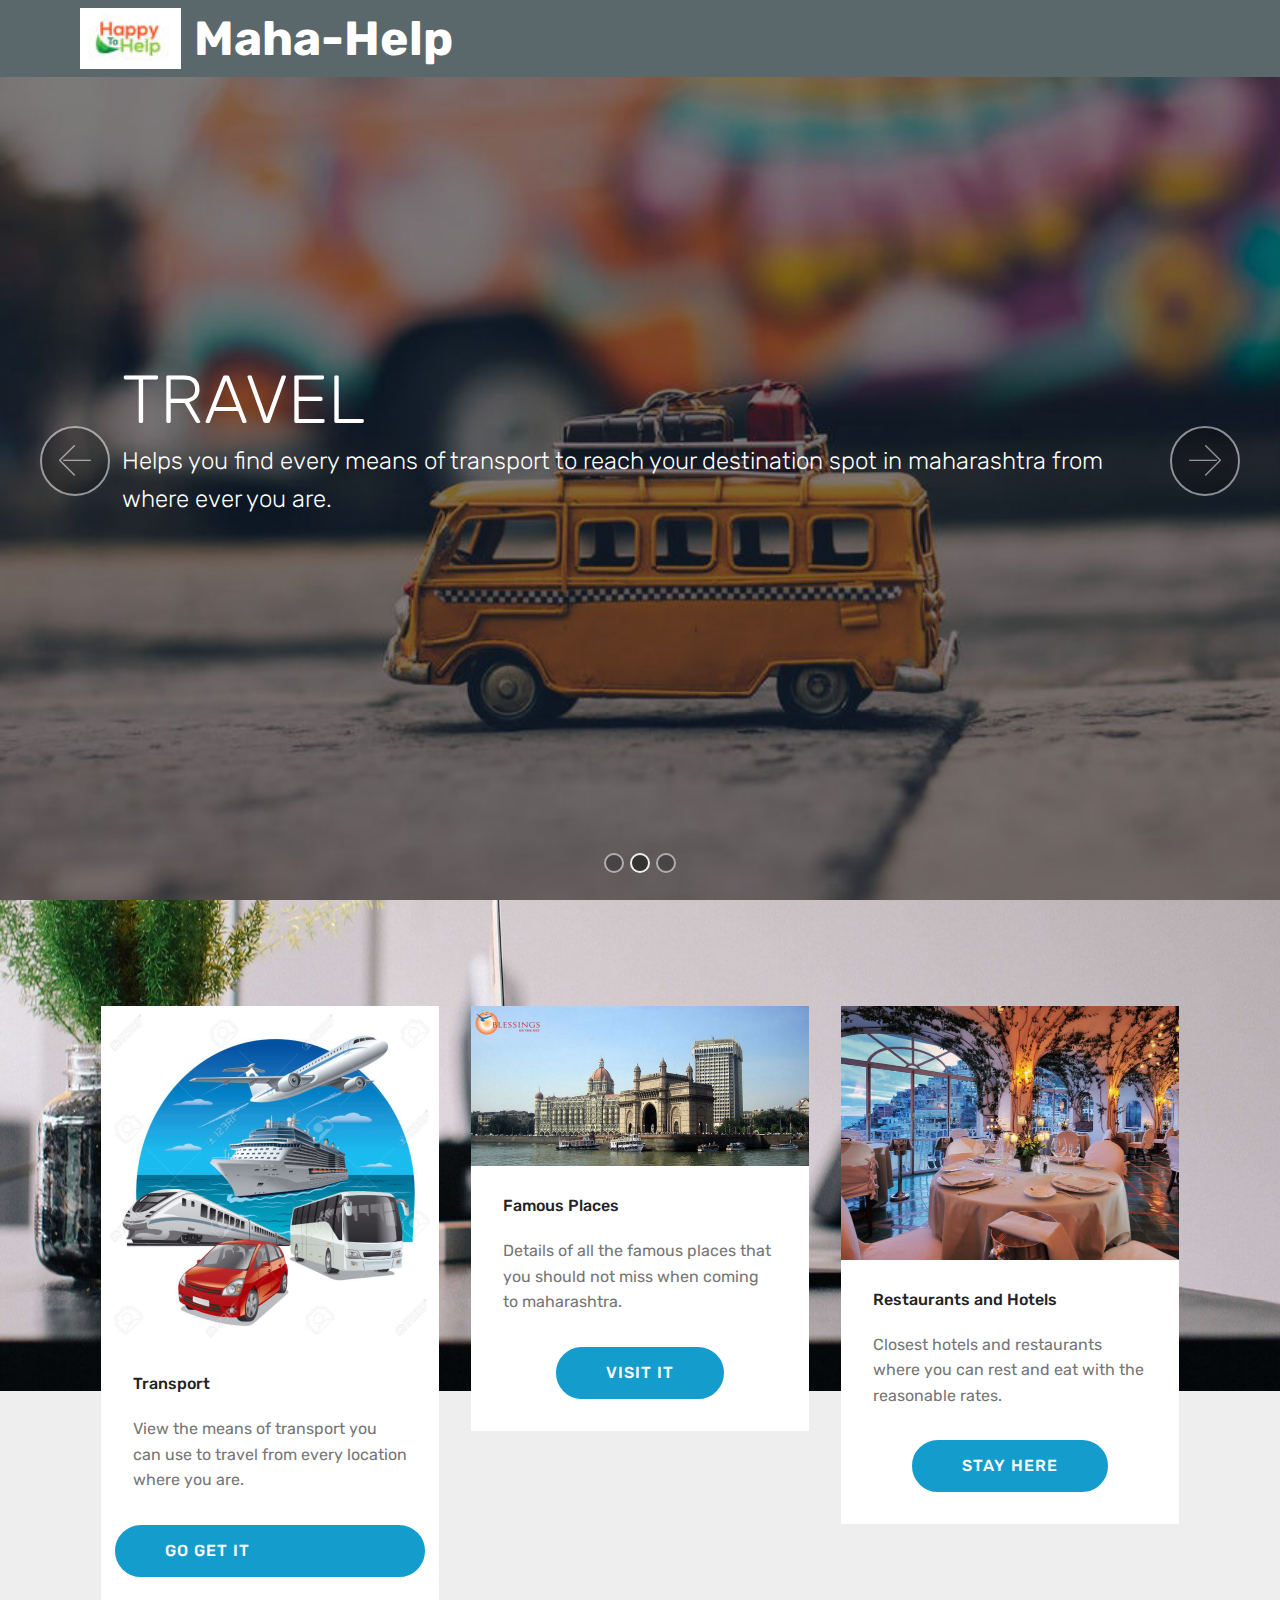
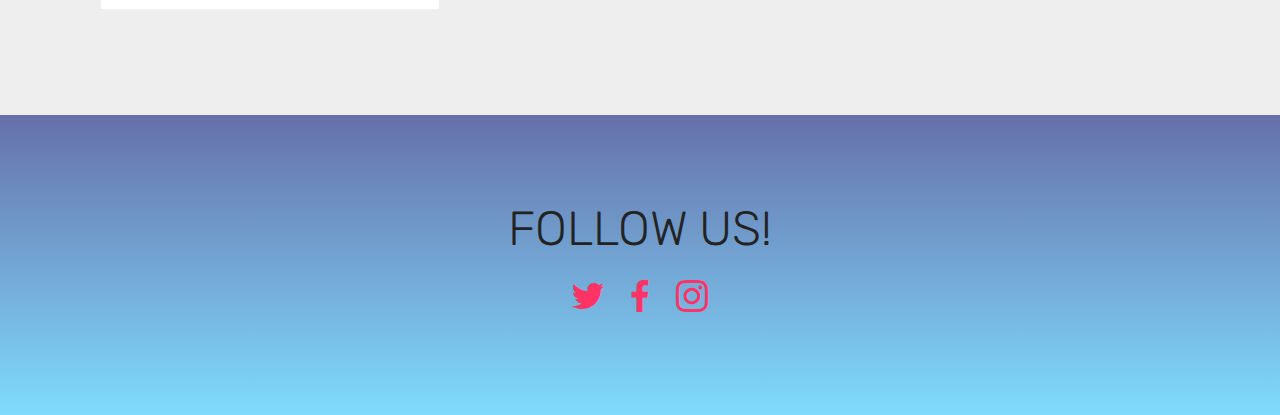
<file: index.html>
<!DOCTYPE html>
<html >
<head>
  <!-- Site made with Mobirise Website Builder v4.6.6, https://mobirise.com -->
  <meta charset="UTF-8">
  <meta http-equiv="X-UA-Compatible" content="IE=edge">
  <meta name="generator" content="Mobirise v4.6.6, mobirise.com">
  <meta name="viewport" content="width=device-width, initial-scale=1, minimum-scale=1">
  <link rel="shortcut icon" href="assets/images/hth-122x81.jpg" type="image/x-icon">
  <meta name="description" content="">
  <title>Home</title>
  <link rel="stylesheet" href="assets/web/assets/mobirise-icons/mobirise-icons.css">
  <link rel="stylesheet" href="assets/tether/tether.min.css">
  <link rel="stylesheet" href="assets/bootstrap/css/bootstrap.min.css">
  <link rel="stylesheet" href="assets/bootstrap/css/bootstrap-grid.min.css">
  <link rel="stylesheet" href="assets/bootstrap/css/bootstrap-reboot.min.css">
  <link rel="stylesheet" href="assets/dropdown/css/style.css">
  <link rel="stylesheet" href="assets/socicon/css/styles.css">
  <link rel="stylesheet" href="assets/theme/css/style.css">
  <link rel="stylesheet" href="assets/mobirise/css/mbr-additional.css" type="text/css">
  
  
  
</head>
<body>
  <section class="menu cid-qMOeV9IIPu" once="menu" id="menu1-4">

    

    <nav class="navbar navbar-expand beta-menu navbar-dropdown align-items-center navbar-toggleable-sm">
        <button class="navbar-toggler navbar-toggler-right" type="button" data-toggle="collapse" data-target="#navbarSupportedContent" aria-controls="navbarSupportedContent" aria-expanded="false" aria-label="Toggle navigation">
            <div class="hamburger">
                <span></span>
                <span></span>
                <span></span>
                <span></span>
            </div>
        </button>
        <div class="menu-logo">
            <div class="navbar-brand">
                <span class="navbar-logo">
                    <a href="https://mobirise.com">
                         <img src="assets/images/hth-122x81.jpg" alt="Mobirise" title="" style="height: 3.8rem;">
                    </a>
                </span>
                <span class="navbar-caption-wrap"><a class="navbar-caption text-white display-2" href="https://mobirise.com">Maha-Help</a></span>
            </div>
        </div>
        <div class="collapse navbar-collapse" id="navbarSupportedContent">
            
            
        </div>
    </nav>
</section>

<section class="engine"><a href="https://mobirise.ws/h">how to make own website</a></section><section class="carousel slide cid-qMQiWbwqGY" data-interval="false" id="slider1-l">

    

    <div class="full-screen"><div class="mbr-slider slide carousel" data-pause="true" data-keyboard="false" data-ride="false" data-interval="false"><ol class="carousel-indicators"><li data-app-prevent-settings="" data-target="#slider1-l" data-slide-to="0"></li><li data-app-prevent-settings="" data-target="#slider1-l" class=" active" data-slide-to="1"></li><li data-app-prevent-settings="" data-target="#slider1-l" data-slide-to="2"></li></ol><div class="carousel-inner" role="listbox"><div class="carousel-item slider-fullscreen-image" data-bg-video-slide="false" style="background-image: url(assets/images/aurangabad-755x435.jpg);"><div class="container container-slide"><div class="image_wrapper"><div class="mbr-overlay"></div><img src="assets/images/aurangabad-755x435.jpg"><div class="carousel-caption justify-content-center"><div class="col-10 align-center"><h2 class="mbr-fonts-style display-1">Tour</h2><p class="lead mbr-text mbr-fonts-style display-5">Get every detail of places of maharashtra so that you don't any place when you it .</p><div class="mbr-section-btn" buttons="0"><a class="btn  btn-success display-4" href="part2/TouristSpot.html">VISIT IT</a> </div></div></div></div></div></div><div class="carousel-item slider-fullscreen-image active" data-bg-video-slide="false" style="background-image: url(assets/images/pexels-photo-386009-940x627.jpg);"><div class="container container-slide"><div class="image_wrapper"><div class="mbr-overlay"></div><img src="assets/images/pexels-photo-386009-940x627.jpg"><div class="carousel-caption justify-content-center"><div class="col-10 align-left"><h2 class="mbr-fonts-style display-1">TRAVEL</h2><p class="lead mbr-text mbr-fonts-style display-5">Helps you find every means of transport to reach your destination spot in maharashtra from where ever you are.</p></div></div></div></div></div><div class="carousel-item slider-fullscreen-image" data-bg-video-slide="false" style="background-image: url(assets/images/n5fuuhpgn2-1280x720.jpg);"><div class="container container-slide"><div class="image_wrapper"><div class="mbr-overlay"></div><img src="assets/images/n5fuuhpgn2-1280x720.jpg"><div class="carousel-caption justify-content-center"><div class="col-10 align-right"><h2 class="mbr-fonts-style display-1">Restaurant</h2><p class="lead mbr-text mbr-fonts-style display-5">Provides you the details of the near by hotels and restaurants of the location you are visiting in Maharashtra.</p><div class="mbr-section-btn" buttons="0"><a class="btn btn-info display-4" href="part2/page7.html">FIND</a> </div></div></div></div></div></div></div><a data-app-prevent-settings="" class="carousel-control carousel-control-prev" role="button" data-slide="prev" href="#slider1-l"><span aria-hidden="true" class="mbri-left mbr-iconfont"></span><span class="sr-only">Previous</span></a><a data-app-prevent-settings="" class="carousel-control carousel-control-next" role="button" data-slide="next" href="#slider1-l"><span aria-hidden="true" class="mbri-right mbr-iconfont"></span><span class="sr-only">Next</span></a></div></div>

</section>

<section class="features3 cid-qMOwWCBWm9 mbr-parallax-background" id="features3-6">

    

    
    <div class="container">
        <div class="media-container-row">
            <div class="card p-3 col-12 col-md-6 col-lg-4">
                <div class="card-wrapper">
                    <div class="card-img">
                        <img src="assets/images/38898043-travel-transport-676x676.jpg" alt="Mobirise" title="">
                    </div>
                    <div class="card-box">
                        <h4 class="card-title mbr-fonts-style display-7">Transport</h4>
                        <p class="mbr-text mbr-fonts-style display-7">
                            View the means of transport you can use to travel from every location where you are.</p>
                    </div>
                    <div class="mbr-section-btn text-center"><a href="transport.html" class="btn btn-primary display-4">GO GET IT &nbsp; &nbsp; &nbsp; &nbsp; &nbsp; &nbsp; &nbsp; &nbsp; &nbsp; &nbsp; &nbsp; &nbsp;&nbsp;</a></div>
                </div>
            </div>

            <div class="card p-3 col-12 col-md-6 col-lg-4">
                <div class="card-wrapper">
                    <div class="card-img">
                        <img src="assets/images/aim-bn-1313317492-676x320.jpg" alt="Mobirise" title="">
                    </div>
                    <div class="card-box">
                        <h4 class="card-title mbr-fonts-style display-7">Famous Places</h4>
                        <p class="mbr-text mbr-fonts-style display-7">Details of all the famous places that you should not miss when coming to maharashtra.</p>
                    </div>
                    <div class="mbr-section-btn text-center"><a href="part2/TouristSpot.html" class="btn btn-primary display-4">VISIT IT</a></div>
                </div>
            </div>

            <div class="card p-3 col-12 col-md-6 col-lg-4">
                <div class="card-wrapper">
                    <div class="card-img">
                        <img src="assets/images/594d6863298d4a3b078b470c-960-720-676x507.jpg" alt="Mobirise" title="">
                    </div>
                    <div class="card-box">
                        <h4 class="card-title mbr-fonts-style display-7">Restaurants and Hotels</h4>
                        <p class="mbr-text mbr-fonts-style display-7">Closest hotels and restaurants where you can rest and eat with the reasonable rates.</p>
                    </div>
                    <div class="mbr-section-btn text-center"><a href="part2/page7.html" class="btn btn-primary display-4">STAY HERE</a></div>
                </div>
            </div>

            
        </div>
    </div>
</section>

<section class="cid-qMPgLi9Uor" id="social-buttons2-b">

    

    

    <div class="container">
        <div class="media-container-row">
            <div class="col-md-8 align-center">
                <h2 class="pb-3 mbr-fonts-style display-2">
                    FOLLOW US!
                </h2>
                <div class="social-list pl-0 mb-0">
                    <a href="https://twitter.com/mobirise" target="_blank">
                        <span class="px-2 socicon-twitter socicon mbr-iconfont mbr-iconfont-social"></span>
                    </a>
                    <a href="https://www.facebook.com/pages/Mobirise/1616226671953247" target="_blank">
                        <span class="px-2 socicon-facebook socicon mbr-iconfont mbr-iconfont-social"></span>
                    </a>
                    <a href="https://instagram.com/mobirise" target="_blank">
                        <span class="px-2 socicon-instagram socicon mbr-iconfont mbr-iconfont-social"></span>
                    </a>
                    <a href="https://www.youtube.com/c/mobirise" target="_blank">
                        
                    </a>
                    <a href="https://plus.google.com/u/0/+Mobirise" target="_blank">
                        
                    </a>
                    <a href="https://www.behance.net/Mobirise" target="_blank">
                        
                    </a>
                </div>
            </div>
        </div>
    </div>
</section>


  <script src="assets/web/assets/jquery/jquery.min.js"></script>
  <script src="assets/popper/popper.min.js"></script>
  <script src="assets/tether/tether.min.js"></script>
  <script src="assets/bootstrap/js/bootstrap.min.js"></script>
  <script src="assets/smoothscroll/smooth-scroll.js"></script>
  <script src="assets/dropdown/js/script.min.js"></script>
  <script src="assets/touchswipe/jquery.touch-swipe.min.js"></script>
  <script src="assets/vimeoplayer/jquery.mb.vimeo_player.js"></script>
  <script src="assets/sociallikes/social-likes.js"></script>
  <script src="assets/bootstrapcarouselswipe/bootstrap-carousel-swipe.js"></script>
  <script src="assets/parallax/jarallax.min.js"></script>
  <script src="assets/ytplayer/jquery.mb.ytplayer.min.js"></script>
  <script src="assets/theme/js/script.js"></script>
  <script src="assets/slidervideo/script.js"></script>
  
  
</body>
</html>
</file>
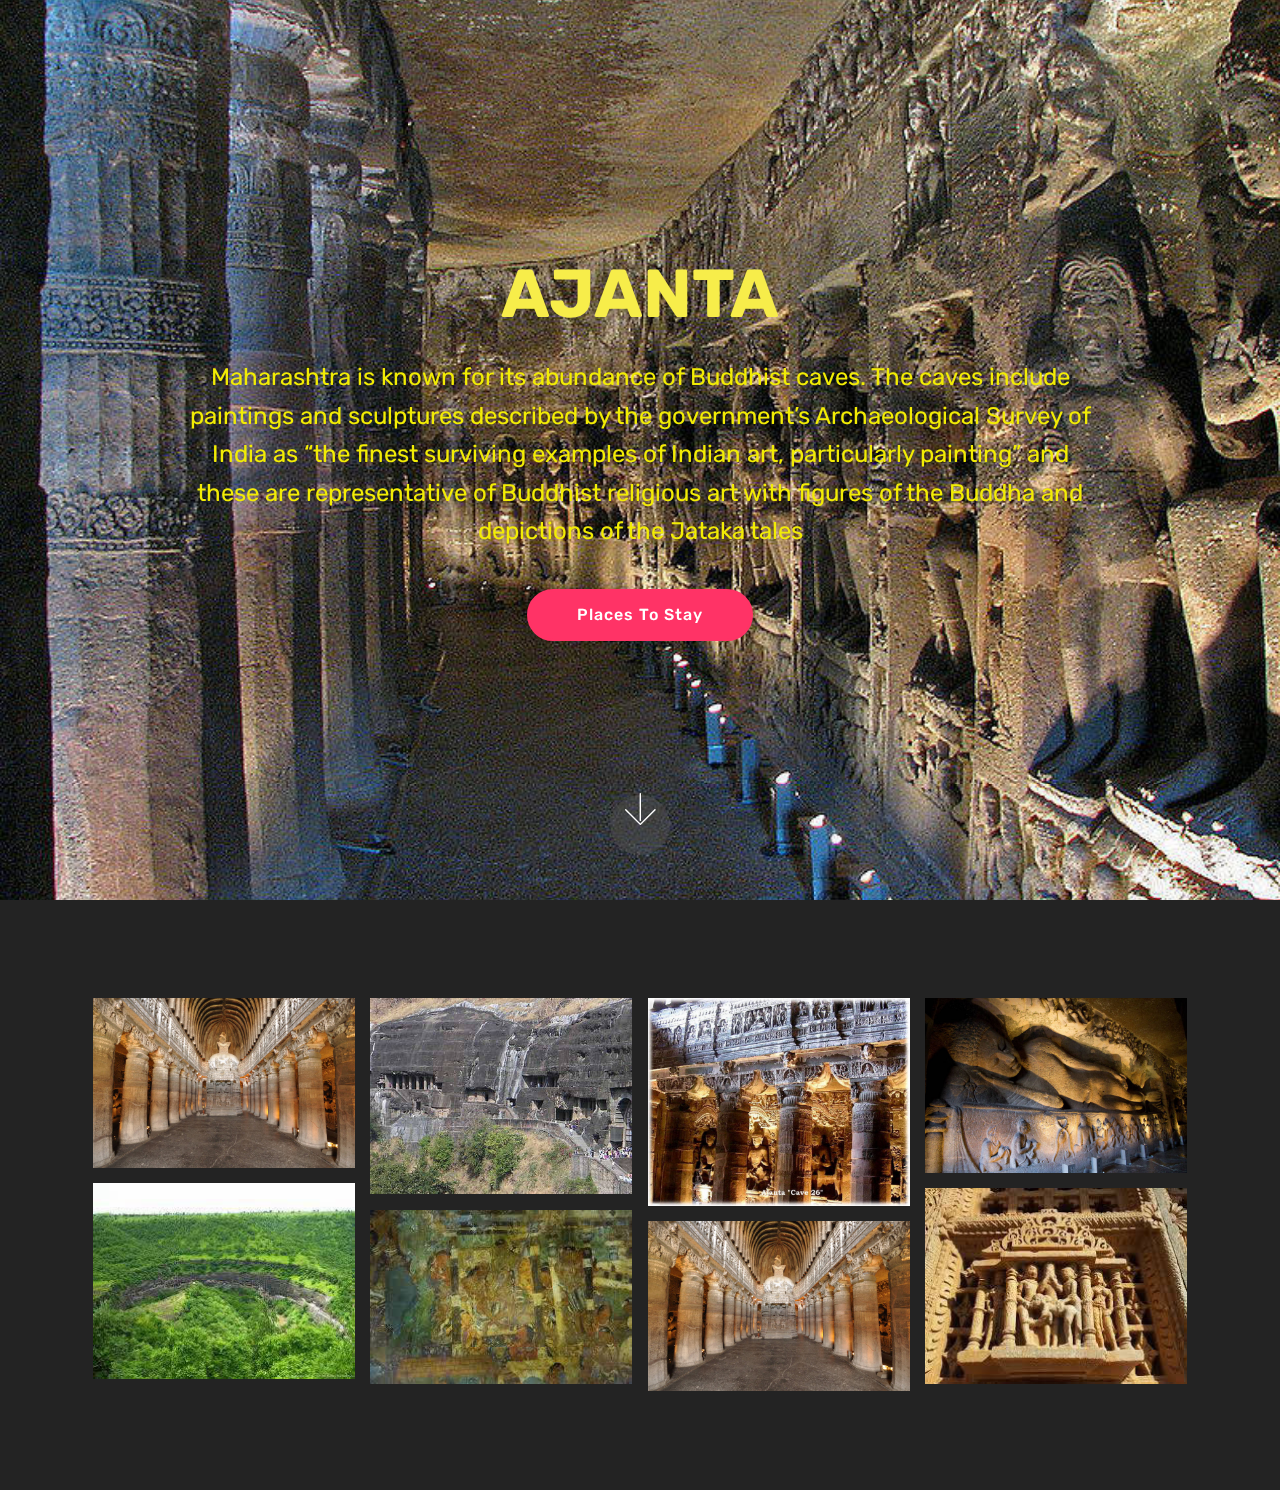
<file: part2/index.html>
<!DOCTYPE html>
<html >
<head>
  <!-- Site made with Mobirise Website Builder v4.6.6, https://mobirise.com -->
  <meta charset="UTF-8">
  <meta http-equiv="X-UA-Compatible" content="IE=edge">
  <meta name="generator" content="Mobirise v4.6.6, mobirise.com">
  <meta name="viewport" content="width=device-width, initial-scale=1, minimum-scale=1">
  <link rel="shortcut icon" href="assets/images/logo4.png" type="image/x-icon">
  <meta name="description" content="">
  <title>ajanta</title>
  <link rel="stylesheet" href="assets/web/assets/mobirise-icons/mobirise-icons.css">
  <link rel="stylesheet" href="assets/tether/tether.min.css">
  <link rel="stylesheet" href="assets/bootstrap/css/bootstrap.min.css">
  <link rel="stylesheet" href="assets/bootstrap/css/bootstrap-grid.min.css">
  <link rel="stylesheet" href="assets/bootstrap/css/bootstrap-reboot.min.css">
  <link rel="stylesheet" href="assets/theme/css/style.css">
  <link rel="stylesheet" href="assets/gallery/style.css">
  <link rel="stylesheet" href="assets/mobirise/css/mbr-additional.css" type="text/css">
  
  
  
</head>
<body>
  <section class="cid-qMSzZpAPAa mbr-fullscreen mbr-parallax-background" id="header2-f">

    

    

    <div class="container align-center">
        <div class="row justify-content-md-center">
            <div class="mbr-white col-md-10">
                <h1 class="mbr-section-title mbr-bold pb-3 mbr-fonts-style display-1">AJANTA</h1>
                
                <p class="mbr-text pb-3 mbr-fonts-style display-5">Maharashtra is known for its abundance of Buddhist caves. The caves include paintings and sculptures described by the government’s Archaeological Survey of India as “the finest surviving examples of Indian art, particularly painting” and these are representative of Buddhist religious art with figures of the Buddha and depictions of the Jataka tales</p>
                <div class="mbr-section-btn"><a class="btn btn-md btn-secondary display-4" href="https://mobirise.com">Places To Stay</a></div>
            </div>
        </div>
    </div>
    <div class="mbr-arrow hidden-sm-down" aria-hidden="true">
        <a href="#next">
            <i class="mbri-down mbr-iconfont"></i>
        </a>
    </div>
</section>

<section class="engine"><a href="https://mobirise.ws/e">best web development software</a></section><section class="mbr-gallery mbr-slider-carousel cid-qMSEnam1Cl" id="gallery1-h">

    

    <div class="container">
        <div><!-- Filter --><!-- Gallery --><div class="mbr-gallery-row"><div class="mbr-gallery-layout-default"><div><div><div class="mbr-gallery-item mbr-gallery-item--p1" data-video-url="false" data-tags="Awesome"><div href="#lb-gallery1-h" data-slide-to="0" data-toggle="modal"><img src="assets/images/1-2000x1299-800x520.jpg" alt=""><span class="icon-focus"></span></div></div><div class="mbr-gallery-item mbr-gallery-item--p1" data-video-url="false" data-tags="Responsive"><div href="#lb-gallery1-h" data-slide-to="1" data-toggle="modal"><img src="assets/images/2-400x300-400x300.jpg" alt=""><span class="icon-focus"></span></div></div><div class="mbr-gallery-item mbr-gallery-item--p1" data-video-url="false" data-tags="Creative"><div href="#lb-gallery1-h" data-slide-to="2" data-toggle="modal"><img src="assets/images/4-1000x795-800x636.jpg" alt=""><span class="icon-focus"></span></div></div><div class="mbr-gallery-item mbr-gallery-item--p1" data-video-url="false" data-tags="Animated"><div href="#lb-gallery1-h" data-slide-to="3" data-toggle="modal"><img src="assets/images/5-1024x683-800x534.jpg" alt=""><span class="icon-focus"></span></div></div><div class="mbr-gallery-item mbr-gallery-item--p1" data-video-url="false" data-tags="Awesome"><div href="#lb-gallery1-h" data-slide-to="4" data-toggle="modal"><img src="assets/images/7-259x194-259x194.jpg" alt=""><span class="icon-focus"></span></div></div><div class="mbr-gallery-item mbr-gallery-item--p1" data-video-url="false" data-tags="Awesome"><div href="#lb-gallery1-h" data-slide-to="5" data-toggle="modal"><img src="assets/images/6-259x194-259x194.jpg" alt=""><span class="icon-focus"></span></div></div><div class="mbr-gallery-item mbr-gallery-item--p1" data-video-url="false" data-tags="Responsive"><div href="#lb-gallery1-h" data-slide-to="6" data-toggle="modal"><img src="assets/images/8-275x183-275x183.jpg" alt=""><span class="icon-focus"></span></div></div><div class="mbr-gallery-item mbr-gallery-item--p1" data-video-url="false" data-tags="Animated"><div href="#lb-gallery1-h" data-slide-to="7" data-toggle="modal"><img src="assets/images/1-2000x1299-800x520.jpg" alt=""><span class="icon-focus"></span></div></div></div></div><div class="clearfix"></div></div></div><!-- Lightbox --><div data-app-prevent-settings="" class="mbr-slider modal fade carousel slide" tabindex="-1" data-keyboard="true" data-interval="false" id="lb-gallery1-h"><div class="modal-dialog"><div class="modal-content"><div class="modal-body"><div class="carousel-inner"><div class="carousel-item"><img src="assets/images/1-2000x1299.jpg" alt=""></div><div class="carousel-item"><img src="assets/images/2-400x300.jpg" alt=""></div><div class="carousel-item"><img src="assets/images/4-1000x795.jpg" alt=""></div><div class="carousel-item"><img src="assets/images/5-1024x683.jpg" alt=""></div><div class="carousel-item"><img src="assets/images/7-259x194.jpg" alt=""></div><div class="carousel-item"><img src="assets/images/6-259x194.jpg" alt=""></div><div class="carousel-item"><img src="assets/images/8-275x183.jpg" alt=""></div><div class="carousel-item active"><img src="assets/images/1-2000x1299.jpg" alt=""></div></div><a class="carousel-control carousel-control-prev" role="button" data-slide="prev" href="#lb-gallery1-h"><span class="mbri-left mbr-iconfont" aria-hidden="true"></span><span class="sr-only">Previous</span></a><a class="carousel-control carousel-control-next" role="button" data-slide="next" href="#lb-gallery1-h"><span class="mbri-right mbr-iconfont" aria-hidden="true"></span><span class="sr-only">Next</span></a><a class="close" href="#" role="button" data-dismiss="modal"><span class="sr-only">Close</span></a></div></div></div></div></div>
    </div>

</section>


  <script src="assets/web/assets/jquery/jquery.min.js"></script>
  <script src="assets/popper/popper.min.js"></script>
  <script src="assets/tether/tether.min.js"></script>
  <script src="assets/bootstrap/js/bootstrap.min.js"></script>
  <script src="assets/smoothscroll/smooth-scroll.js"></script>
  <script src="assets/parallax/jarallax.min.js"></script>
  <script src="assets/vimeoplayer/jquery.mb.vimeo_player.js"></script>
  <script src="assets/bootstrapcarouselswipe/bootstrap-carousel-swipe.js"></script>
  <script src="assets/masonry/masonry.pkgd.min.js"></script>
  <script src="assets/imagesloaded/imagesloaded.pkgd.min.js"></script>
  <script src="assets/theme/js/script.js"></script>
  <script src="assets/gallery/player.min.js"></script>
  <script src="assets/gallery/script.js"></script>
  <script src="assets/slidervideo/script.js"></script>
  
  
</body>
</html>
</file>
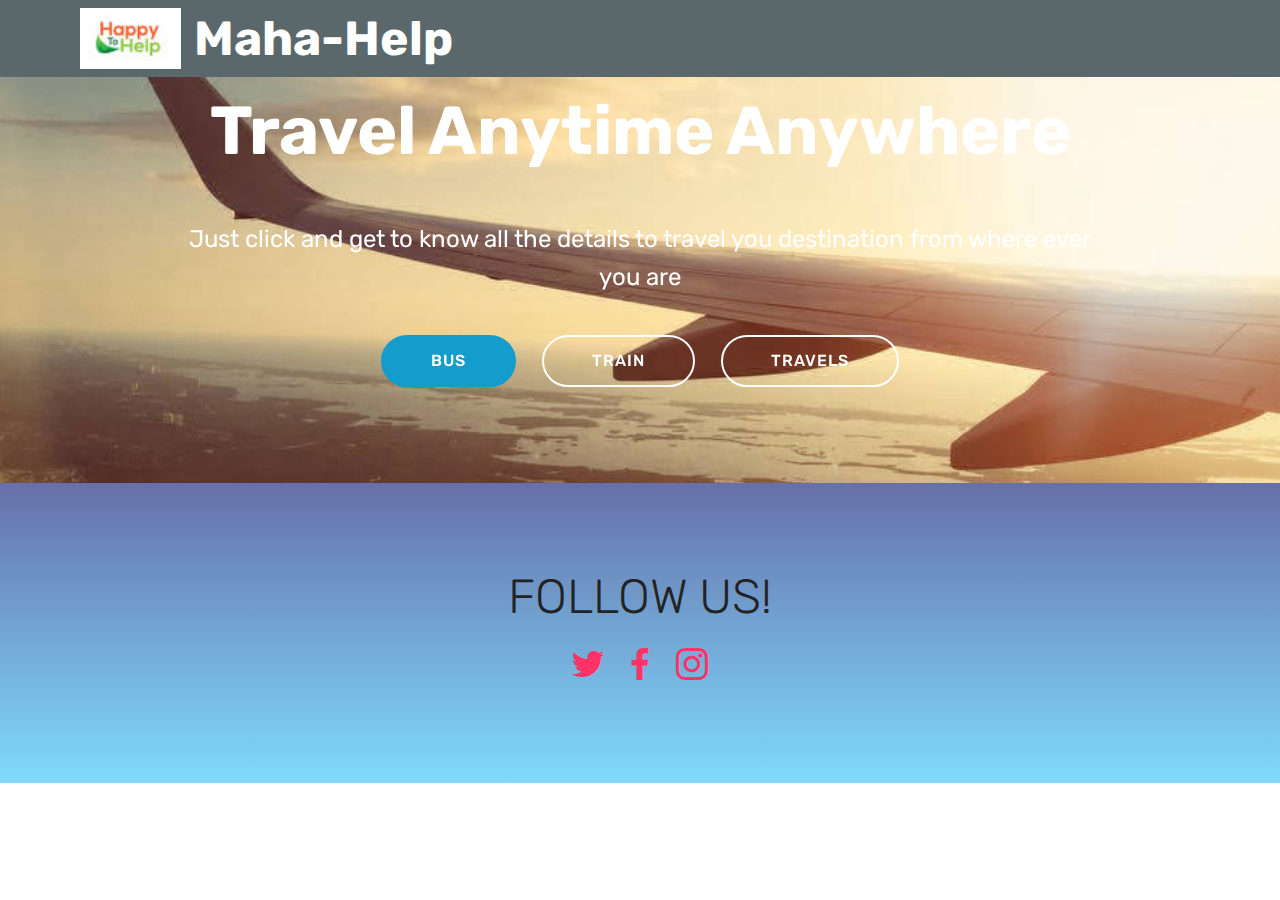
<file: transport.html>
<!DOCTYPE html>
<html >
<head>
  <!-- Site made with Mobirise Website Builder v4.6.6, https://mobirise.com -->
  <meta charset="UTF-8">
  <meta http-equiv="X-UA-Compatible" content="IE=edge">
  <meta name="generator" content="Mobirise v4.6.6, mobirise.com">
  <meta name="viewport" content="width=device-width, initial-scale=1, minimum-scale=1">
  <link rel="shortcut icon" href="assets/images/hth-122x81.jpg" type="image/x-icon">
  <meta name="description" content="Web Builder Description">
  <title>transport</title>
  <link rel="stylesheet" href="assets/web/assets/mobirise-icons/mobirise-icons.css">
  <link rel="stylesheet" href="assets/tether/tether.min.css">
  <link rel="stylesheet" href="assets/bootstrap/css/bootstrap.min.css">
  <link rel="stylesheet" href="assets/bootstrap/css/bootstrap-grid.min.css">
  <link rel="stylesheet" href="assets/bootstrap/css/bootstrap-reboot.min.css">
  <link rel="stylesheet" href="assets/socicon/css/styles.css">
  <link rel="stylesheet" href="assets/dropdown/css/style.css">
  <link rel="stylesheet" href="assets/theme/css/style.css">
  <link rel="stylesheet" href="assets/mobirise/css/mbr-additional.css" type="text/css">
  
  
  
</head>
<body>
  <section class="menu cid-qMOeV9IIPu" once="menu" id="menu1-d">

    

    <nav class="navbar navbar-expand beta-menu navbar-dropdown align-items-center navbar-toggleable-sm">
        <button class="navbar-toggler navbar-toggler-right" type="button" data-toggle="collapse" data-target="#navbarSupportedContent" aria-controls="navbarSupportedContent" aria-expanded="false" aria-label="Toggle navigation">
            <div class="hamburger">
                <span></span>
                <span></span>
                <span></span>
                <span></span>
            </div>
        </button>
        <div class="menu-logo">
            <div class="navbar-brand">
                <span class="navbar-logo">
                    <a href="https://mobirise.com">
                         <img src="assets/images/hth-122x81.jpg" alt="Mobirise" title="" style="height: 3.8rem;">
                    </a>
                </span>
                <span class="navbar-caption-wrap"><a class="navbar-caption text-white display-2" href="https://mobirise.com">Maha-Help</a></span>
            </div>
        </div>
        <div class="collapse navbar-collapse" id="navbarSupportedContent">
            
            
        </div>
    </nav>
</section>

<section class="engine"><a href="https://mobirise.ws/k">develop free website</a></section><section class="header1 cid-qMReN4NNq6 mbr-parallax-background" id="header1-o">

    

    

    <div class="container">
        <div class="row justify-content-md-center">
            <div class="mbr-white col-md-10">
                <h1 class="mbr-section-title align-center mbr-bold pb-3 mbr-fonts-style display-1">Travel Anytime Anywhere</h1>
                <h3 class="mbr-section-subtitle align-center mbr-light pb-3 mbr-fonts-style display-2"></h3>
                <p class="mbr-text align-center pb-3 mbr-fonts-style display-5">Just click and get to know all the details to travel you destination from where ever you are</p>
                <div class="mbr-section-btn align-center"><a class="btn btn-md btn-primary display-4" href="https://mobirise.com">BUS</a>
                    <a class="btn btn-md btn-white-outline display-4" href="https://mobirise.com">TRAIN</a> <a class="btn btn-md btn-white-outline display-4" href="https://mobirise.com">TRAVELS</a></div>
            </div>
        </div>
    </div>

</section>

<section class="cid-qMPQdn5OrL" id="social-buttons2-k">

    

    

    <div class="container">
        <div class="media-container-row">
            <div class="col-md-8 align-center">
                <h2 class="pb-3 mbr-fonts-style display-2">
                    FOLLOW US!
                </h2>
                <div class="social-list pl-0 mb-0">
                    <a href="https://twitter.com/mobirise" target="_blank">
                        <span class="px-2 socicon-twitter socicon mbr-iconfont mbr-iconfont-social"></span>
                    </a>
                    <a href="https://www.facebook.com/pages/Mobirise/1616226671953247" target="_blank">
                        <span class="px-2 socicon-facebook socicon mbr-iconfont mbr-iconfont-social"></span>
                    </a>
                    <a href="https://instagram.com/mobirise" target="_blank">
                        <span class="px-2 socicon-instagram socicon mbr-iconfont mbr-iconfont-social"></span>
                    </a>
                    <a href="https://www.youtube.com/c/mobirise" target="_blank">
                        
                    </a>
                    <a href="https://plus.google.com/u/0/+Mobirise" target="_blank">
                        
                    </a>
                    <a href="https://www.behance.net/Mobirise" target="_blank">
                        
                    </a>
                </div>
            </div>
        </div>
    </div>
</section>


  <script src="assets/web/assets/jquery/jquery.min.js"></script>
  <script src="assets/popper/popper.min.js"></script>
  <script src="assets/tether/tether.min.js"></script>
  <script src="assets/bootstrap/js/bootstrap.min.js"></script>
  <script src="assets/smoothscroll/smooth-scroll.js"></script>
  <script src="assets/dropdown/js/script.min.js"></script>
  <script src="assets/touchswipe/jquery.touch-swipe.min.js"></script>
  <script src="assets/sociallikes/social-likes.js"></script>
  <script src="assets/parallax/jarallax.min.js"></script>
  <script src="assets/theme/js/script.js"></script>
  
  
</body>
</html>
</file>
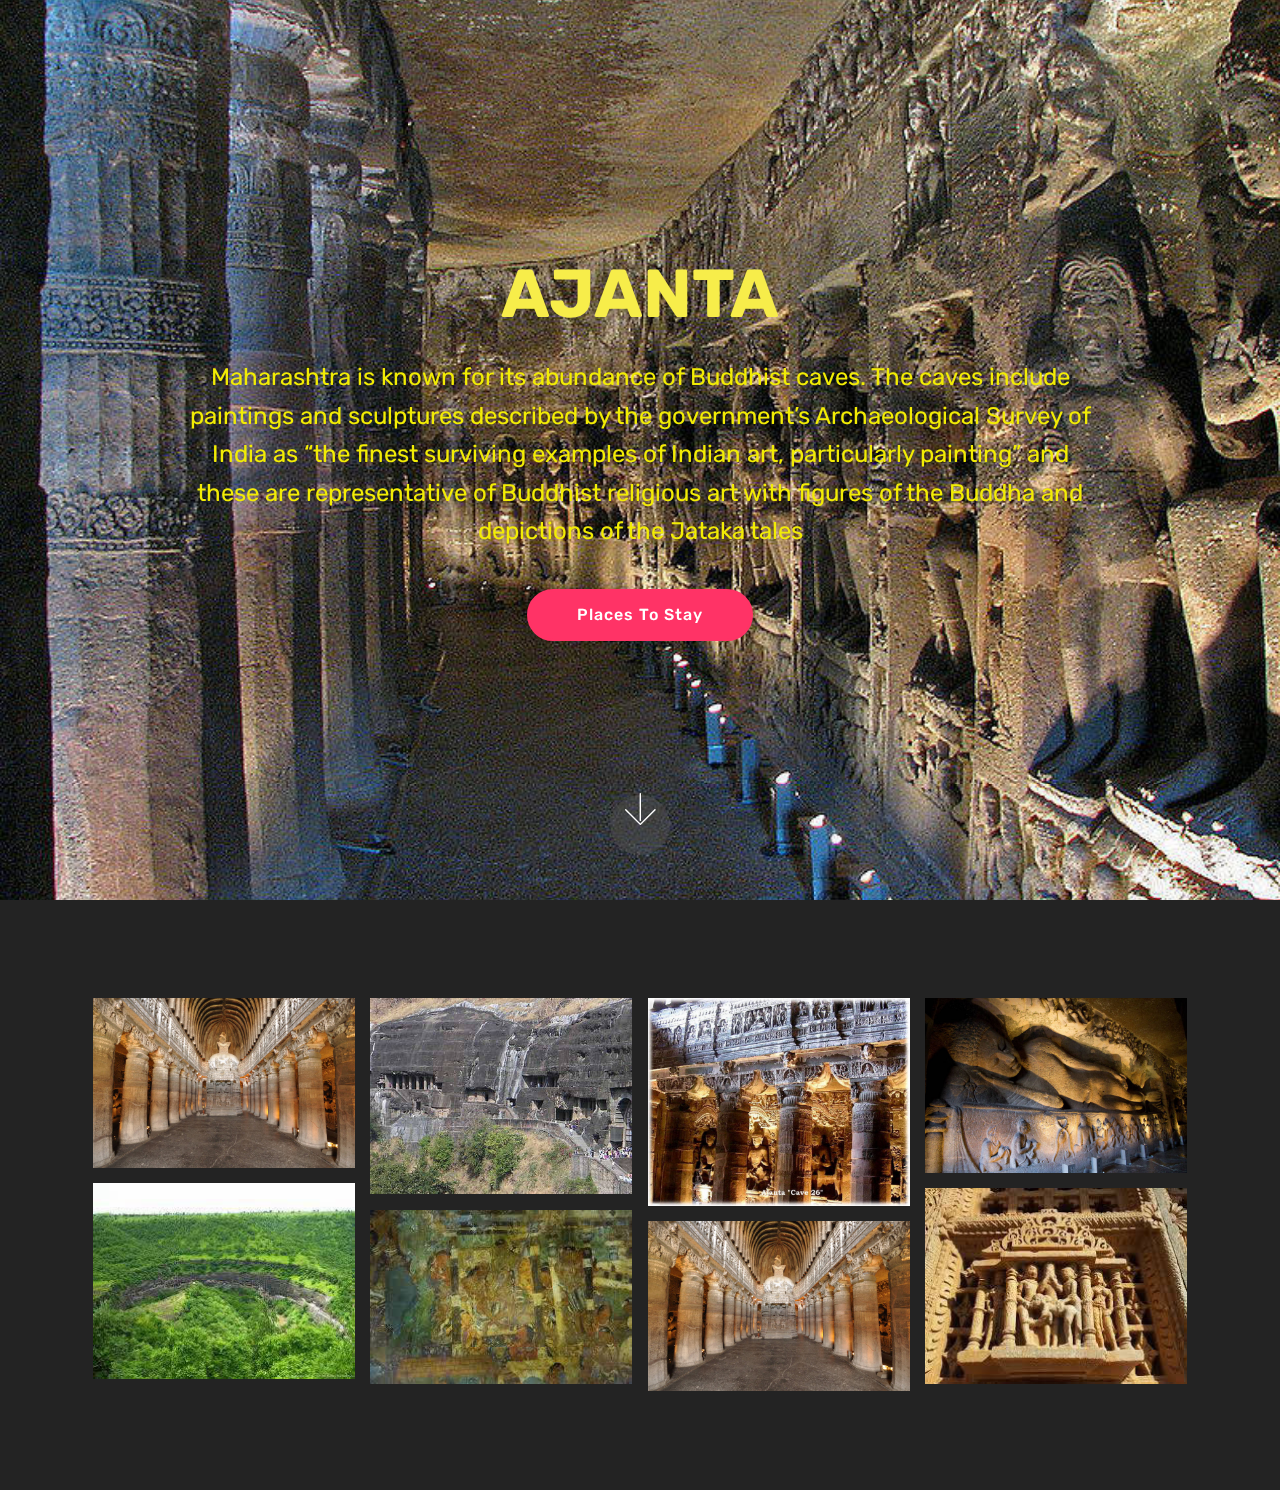
<file: part2/ajanta.html>
<!DOCTYPE html>
<html >
<head>
  <!-- Site made with Mobirise Website Builder v4.6.6, https://mobirise.com -->
  <meta charset="UTF-8">
  <meta http-equiv="X-UA-Compatible" content="IE=edge">
  <meta name="generator" content="Mobirise v4.6.6, mobirise.com">
  <meta name="viewport" content="width=device-width, initial-scale=1, minimum-scale=1">
  <link rel="shortcut icon" href="assets/images/logo4.png" type="image/x-icon">
  <meta name="description" content="">
  <title>ajanta</title>
  <link rel="stylesheet" href="assets/web/assets/mobirise-icons/mobirise-icons.css">
  <link rel="stylesheet" href="assets/tether/tether.min.css">
  <link rel="stylesheet" href="assets/bootstrap/css/bootstrap.min.css">
  <link rel="stylesheet" href="assets/bootstrap/css/bootstrap-grid.min.css">
  <link rel="stylesheet" href="assets/bootstrap/css/bootstrap-reboot.min.css">
  <link rel="stylesheet" href="assets/theme/css/style.css">
  <link rel="stylesheet" href="assets/gallery/style.css">
  <link rel="stylesheet" href="assets/mobirise/css/mbr-additional.css" type="text/css">
  
  
  
</head>
<body>
  <section class="cid-qMSzZpAPAa mbr-fullscreen mbr-parallax-background" id="header2-f">

    

    

    <div class="container align-center">
        <div class="row justify-content-md-center">
            <div class="mbr-white col-md-10">
                <h1 class="mbr-section-title mbr-bold pb-3 mbr-fonts-style display-1">AJANTA</h1>
                
                <p class="mbr-text pb-3 mbr-fonts-style display-5">Maharashtra is known for its abundance of Buddhist caves. The caves include paintings and sculptures described by the government’s Archaeological Survey of India as “the finest surviving examples of Indian art, particularly painting” and these are representative of Buddhist religious art with figures of the Buddha and depictions of the Jataka tales</p>
                <div class="mbr-section-btn"><a class="btn btn-md btn-secondary display-4" href="page7.html">Places To Stay</a></div>
            </div>
        </div>
    </div>
    <div class="mbr-arrow hidden-sm-down" aria-hidden="true">
        <a href="#next">
            <i class="mbri-down mbr-iconfont"></i>
        </a>
    </div>
</section>

<section class="engine"><a href="https://mobirise.ws/e">best web development software</a></section><section class="mbr-gallery mbr-slider-carousel cid-qMSEnam1Cl" id="gallery1-h">

    

    <div class="container">
        <div><!-- Filter --><!-- Gallery --><div class="mbr-gallery-row"><div class="mbr-gallery-layout-default"><div><div><div class="mbr-gallery-item mbr-gallery-item--p1" data-video-url="false" data-tags="Awesome"><div href="#lb-gallery1-h" data-slide-to="0" data-toggle="modal"><img src="assets/images/1-2000x1299-800x520.jpg" alt=""><span class="icon-focus"></span></div></div><div class="mbr-gallery-item mbr-gallery-item--p1" data-video-url="false" data-tags="Responsive"><div href="#lb-gallery1-h" data-slide-to="1" data-toggle="modal"><img src="assets/images/2-400x300-400x300.jpg" alt=""><span class="icon-focus"></span></div></div><div class="mbr-gallery-item mbr-gallery-item--p1" data-video-url="false" data-tags="Creative"><div href="#lb-gallery1-h" data-slide-to="2" data-toggle="modal"><img src="assets/images/4-1000x795-800x636.jpg" alt=""><span class="icon-focus"></span></div></div><div class="mbr-gallery-item mbr-gallery-item--p1" data-video-url="false" data-tags="Animated"><div href="#lb-gallery1-h" data-slide-to="3" data-toggle="modal"><img src="assets/images/5-1024x683-800x534.jpg" alt=""><span class="icon-focus"></span></div></div><div class="mbr-gallery-item mbr-gallery-item--p1" data-video-url="false" data-tags="Awesome"><div href="#lb-gallery1-h" data-slide-to="4" data-toggle="modal"><img src="assets/images/7-259x194-259x194.jpg" alt=""><span class="icon-focus"></span></div></div><div class="mbr-gallery-item mbr-gallery-item--p1" data-video-url="false" data-tags="Awesome"><div href="#lb-gallery1-h" data-slide-to="5" data-toggle="modal"><img src="assets/images/6-259x194-259x194.jpg" alt=""><span class="icon-focus"></span></div></div><div class="mbr-gallery-item mbr-gallery-item--p1" data-video-url="false" data-tags="Responsive"><div href="#lb-gallery1-h" data-slide-to="6" data-toggle="modal"><img src="assets/images/8-275x183-275x183.jpg" alt=""><span class="icon-focus"></span></div></div><div class="mbr-gallery-item mbr-gallery-item--p1" data-video-url="false" data-tags="Animated"><div href="#lb-gallery1-h" data-slide-to="7" data-toggle="modal"><img src="assets/images/1-2000x1299-800x520.jpg" alt=""><span class="icon-focus"></span></div></div></div></div><div class="clearfix"></div></div></div><!-- Lightbox --><div data-app-prevent-settings="" class="mbr-slider modal fade carousel slide" tabindex="-1" data-keyboard="true" data-interval="false" id="lb-gallery1-h"><div class="modal-dialog"><div class="modal-content"><div class="modal-body"><div class="carousel-inner"><div class="carousel-item"><img src="assets/images/1-2000x1299.jpg" alt=""></div><div class="carousel-item"><img src="assets/images/2-400x300.jpg" alt=""></div><div class="carousel-item"><img src="assets/images/4-1000x795.jpg" alt=""></div><div class="carousel-item"><img src="assets/images/5-1024x683.jpg" alt=""></div><div class="carousel-item"><img src="assets/images/7-259x194.jpg" alt=""></div><div class="carousel-item"><img src="assets/images/6-259x194.jpg" alt=""></div><div class="carousel-item"><img src="assets/images/8-275x183.jpg" alt=""></div><div class="carousel-item active"><img src="assets/images/1-2000x1299.jpg" alt=""></div></div><a class="carousel-control carousel-control-prev" role="button" data-slide="prev" href="#lb-gallery1-h"><span class="mbri-left mbr-iconfont" aria-hidden="true"></span><span class="sr-only">Previous</span></a><a class="carousel-control carousel-control-next" role="button" data-slide="next" href="#lb-gallery1-h"><span class="mbri-right mbr-iconfont" aria-hidden="true"></span><span class="sr-only">Next</span></a><a class="close" href="#" role="button" data-dismiss="modal"><span class="sr-only">Close</span></a></div></div></div></div></div>
    </div>

</section>


  <script src="assets/web/assets/jquery/jquery.min.js"></script>
  <script src="assets/popper/popper.min.js"></script>
  <script src="assets/tether/tether.min.js"></script>
  <script src="assets/bootstrap/js/bootstrap.min.js"></script>
  <script src="assets/smoothscroll/smooth-scroll.js"></script>
  <script src="assets/parallax/jarallax.min.js"></script>
  <script src="assets/vimeoplayer/jquery.mb.vimeo_player.js"></script>
  <script src="assets/bootstrapcarouselswipe/bootstrap-carousel-swipe.js"></script>
  <script src="assets/masonry/masonry.pkgd.min.js"></script>
  <script src="assets/imagesloaded/imagesloaded.pkgd.min.js"></script>
  <script src="assets/theme/js/script.js"></script>
  <script src="assets/gallery/player.min.js"></script>
  <script src="assets/gallery/script.js"></script>
  <script src="assets/slidervideo/script.js"></script>
  
  
</body>
</html>
</file>
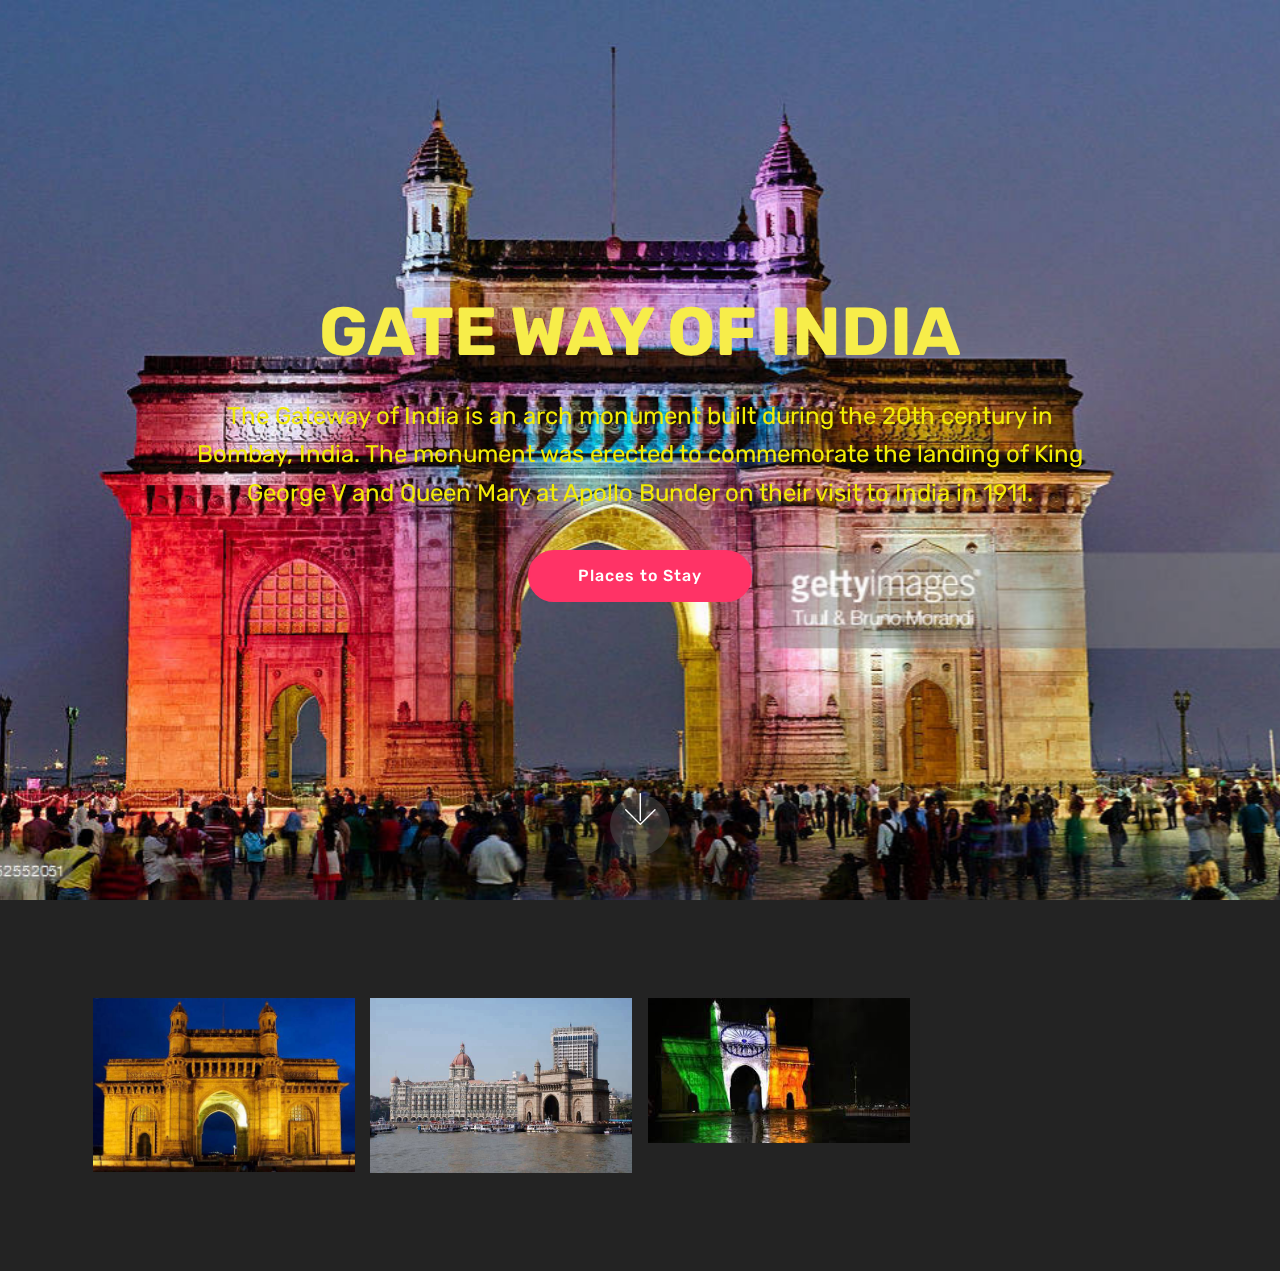
<file: part2/gateway.html>
<!DOCTYPE html>
<html >
<head>
  <!-- Site made with Mobirise Website Builder v4.6.6, https://mobirise.com -->
  <meta charset="UTF-8">
  <meta http-equiv="X-UA-Compatible" content="IE=edge">
  <meta name="generator" content="Mobirise v4.6.6, mobirise.com">
  <meta name="viewport" content="width=device-width, initial-scale=1, minimum-scale=1">
  <link rel="shortcut icon" href="assets/images/logo4.png" type="image/x-icon">
  <meta name="description" content="Web Builder Description">
  <title>gateway</title>
  <link rel="stylesheet" href="assets/web/assets/mobirise-icons/mobirise-icons.css">
  <link rel="stylesheet" href="assets/tether/tether.min.css">
  <link rel="stylesheet" href="assets/bootstrap/css/bootstrap.min.css">
  <link rel="stylesheet" href="assets/bootstrap/css/bootstrap-grid.min.css">
  <link rel="stylesheet" href="assets/bootstrap/css/bootstrap-reboot.min.css">
  <link rel="stylesheet" href="assets/theme/css/style.css">
  <link rel="stylesheet" href="assets/gallery/style.css">
  <link rel="stylesheet" href="assets/mobirise/css/mbr-additional.css" type="text/css">
  
  
  
</head>
<body>
  <section class="cid-qMSQ0celA6 mbr-fullscreen mbr-parallax-background" id="header2-l">

    

    

    <div class="container align-center">
        <div class="row justify-content-md-center">
            <div class="mbr-white col-md-10">
                <h1 class="mbr-section-title mbr-bold pb-3 mbr-fonts-style display-1">
                    GATE WAY OF INDIA</h1>
                
                <p class="mbr-text pb-3 mbr-fonts-style display-5">The Gateway of India is an arch monument built during the 20th century in Bombay, India. The monument was erected to commemorate the landing of King George V and Queen Mary at Apollo Bunder on their visit to India in 1911.</p>
                <div class="mbr-section-btn"><a class="btn btn-md btn-secondary display-4" href="page10.html">Places to Stay</a></div>
            </div>
        </div>
    </div>
    <div class="mbr-arrow hidden-sm-down" aria-hidden="true">
        <a href="#next">
            <i class="mbri-down mbr-iconfont"></i>
        </a>
    </div>
</section>

<section class="engine"><a href="https://mobirise.ws/i">build your own website</a></section><section class="mbr-gallery mbr-slider-carousel cid-qMSRMKtDuU" id="gallery1-m">

    

    <div class="container">
        <div><!-- Filter --><!-- Gallery --><div class="mbr-gallery-row"><div class="mbr-gallery-layout-default"><div><div><div class="mbr-gallery-item mbr-gallery-item--p1" data-video-url="false" data-tags="Awesome"><div href="#lb-gallery1-m" data-slide-to="0" data-toggle="modal"><img src="assets/images/9-550x366-550x366.jpg" alt=""><span class="icon-focus"></span></div></div><div class="mbr-gallery-item mbr-gallery-item--p1" data-video-url="false" data-tags="Responsive"><div href="#lb-gallery1-m" data-slide-to="1" data-toggle="modal"><img src="assets/images/10-700x468-700x468.jpg" alt=""><span class="icon-focus"></span></div></div><div class="mbr-gallery-item mbr-gallery-item--p1" data-video-url="false" data-tags="Creative"><div href="#lb-gallery1-m" data-slide-to="2" data-toggle="modal"><img src="assets/images/12-301x167-301x167.jpg" alt=""><span class="icon-focus"></span></div></div></div></div><div class="clearfix"></div></div></div><!-- Lightbox --><div data-app-prevent-settings="" class="mbr-slider modal fade carousel slide" tabindex="-1" data-keyboard="true" data-interval="false" id="lb-gallery1-m"><div class="modal-dialog"><div class="modal-content"><div class="modal-body"><div class="carousel-inner"><div class="carousel-item"><img src="assets/images/9-550x366.jpg" alt=""></div><div class="carousel-item"><img src="assets/images/10-700x468.jpg" alt=""></div><div class="carousel-item active"><img src="assets/images/12-301x167.jpg" alt=""></div></div><a class="carousel-control carousel-control-prev" role="button" data-slide="prev" href="#lb-gallery1-m"><span class="mbri-left mbr-iconfont" aria-hidden="true"></span><span class="sr-only">Previous</span></a><a class="carousel-control carousel-control-next" role="button" data-slide="next" href="#lb-gallery1-m"><span class="mbri-right mbr-iconfont" aria-hidden="true"></span><span class="sr-only">Next</span></a><a class="close" href="#" role="button" data-dismiss="modal"><span class="sr-only">Close</span></a></div></div></div></div></div>
    </div>

</section>


  <script src="assets/web/assets/jquery/jquery.min.js"></script>
  <script src="assets/popper/popper.min.js"></script>
  <script src="assets/tether/tether.min.js"></script>
  <script src="assets/bootstrap/js/bootstrap.min.js"></script>
  <script src="assets/smoothscroll/smooth-scroll.js"></script>
  <script src="assets/parallax/jarallax.min.js"></script>
  <script src="assets/vimeoplayer/jquery.mb.vimeo_player.js"></script>
  <script src="assets/bootstrapcarouselswipe/bootstrap-carousel-swipe.js"></script>
  <script src="assets/masonry/masonry.pkgd.min.js"></script>
  <script src="assets/imagesloaded/imagesloaded.pkgd.min.js"></script>
  <script src="assets/theme/js/script.js"></script>
  <script src="assets/gallery/player.min.js"></script>
  <script src="assets/gallery/script.js"></script>
  <script src="assets/slidervideo/script.js"></script>
  
  
</body>
</html>
</file>
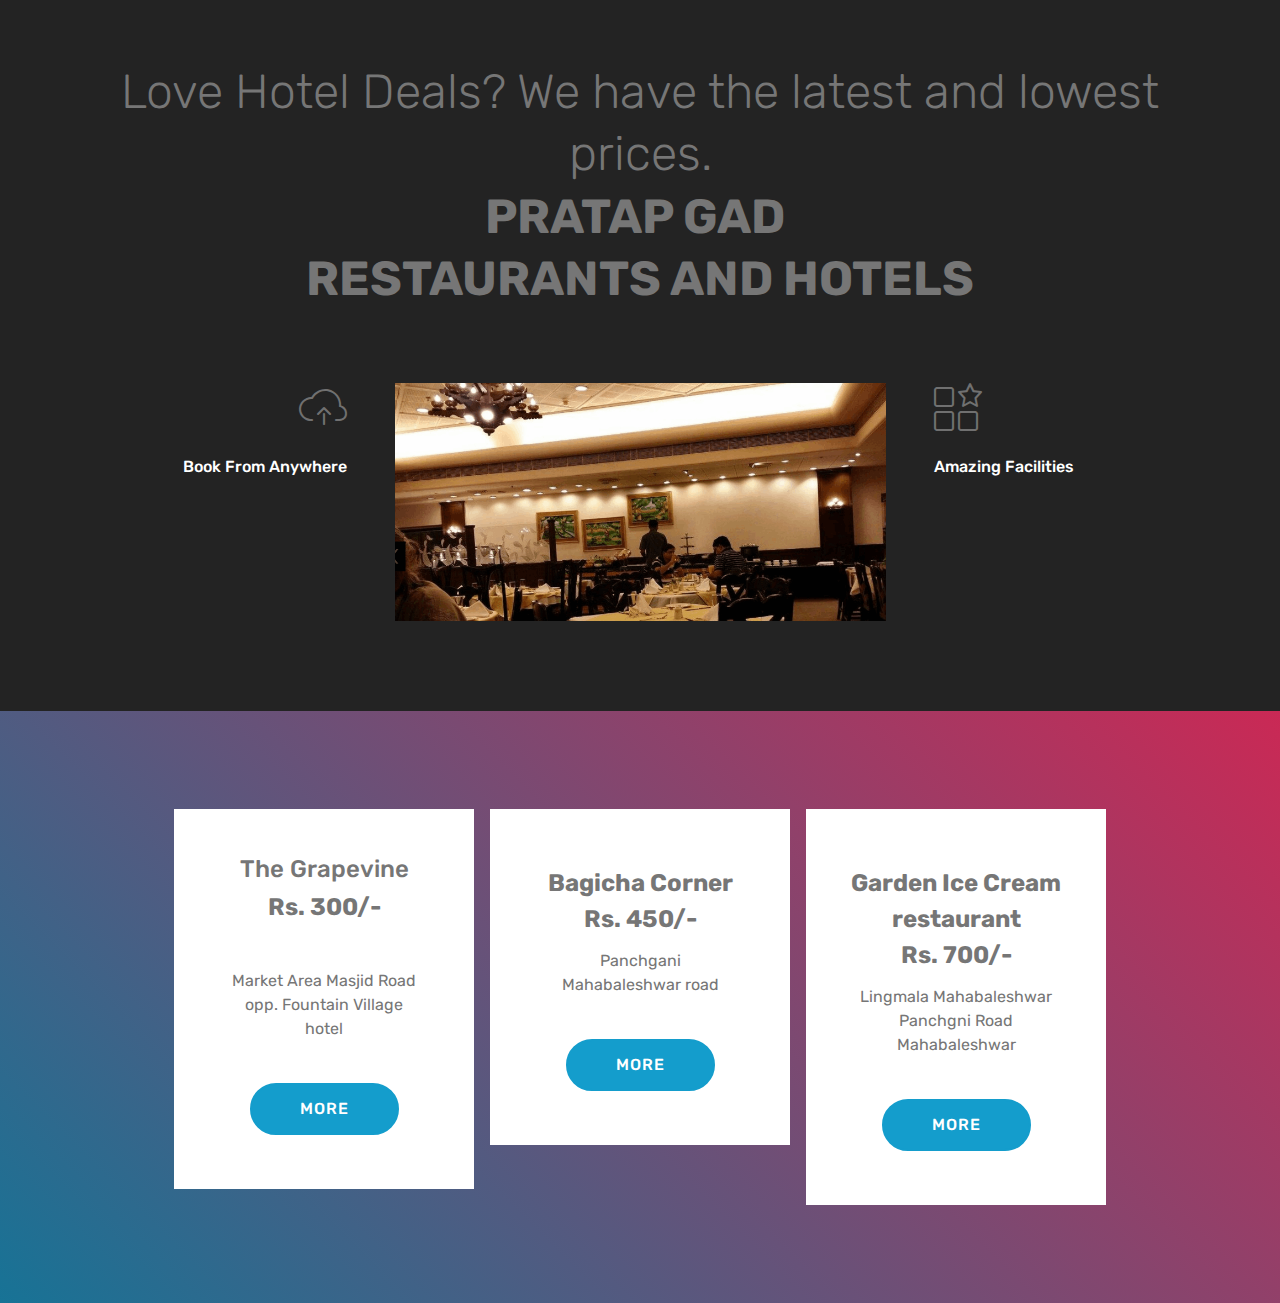
<file: part2/page10.html>
<!DOCTYPE html>
<html >
<head>
  <!-- Site made with Mobirise Website Builder v4.6.6, https://mobirise.com -->
  <meta charset="UTF-8">
  <meta http-equiv="X-UA-Compatible" content="IE=edge">
  <meta name="generator" content="Mobirise v4.6.6, mobirise.com">
  <meta name="viewport" content="width=device-width, initial-scale=1, minimum-scale=1">
  <link rel="shortcut icon" href="assets/images/logo4.png" type="image/x-icon">
  <meta name="description" content="Website Builder Description">
  <title>rest_gate</title>
  <link rel="stylesheet" href="assets/web/assets/mobirise-icons/mobirise-icons.css">
  <link rel="stylesheet" href="assets/tether/tether.min.css">
  <link rel="stylesheet" href="assets/bootstrap/css/bootstrap.min.css">
  <link rel="stylesheet" href="assets/bootstrap/css/bootstrap-grid.min.css">
  <link rel="stylesheet" href="assets/bootstrap/css/bootstrap-reboot.min.css">
  <link rel="stylesheet" href="assets/theme/css/style.css">
  <link rel="stylesheet" href="assets/mobirise/css/mbr-additional.css" type="text/css">
  
  
  
</head>
<body>
  <section class="features12 cid-qMUcv25ZxO" id="features12-1d">
    
    

    

    <div class="container">
        <h2 class="mbr-section-title pb-2 mbr-fonts-style display-2"></h2>
        <h3 class="mbr-section-subtitle pb-3 mbr-fonts-style display-2">Love Hotel Deals? We have the latest and lowest prices.<br><strong>PRATAP GAD&nbsp;</strong><br><strong>RESTAURANTS AND HOTELS</strong></h3>

        <div class="media-container-row pt-5">
            <div class="block-content align-right">
                <div class="card pl-3 pr-3 pb-5">
                    <div class="mbr-card-img-title">
                        <div class="card-img pb-3">
                             <span class="mbri-upload mbr-iconfont"></span>
                        </div>
                        <div class="mbr-crt-title">
                            <h4 class="card-title py-2 mbr-crt-title mbr-fonts-style display-7">Book From Anywhere                     
                            </h4>
                        </div>
                    </div>                

                    <div class="card-box">
                        <p class="mbr-text mbr-section-text mbr-fonts-style display-7"></p>
                    </div>
                </div>

                
            </div>

            <div class="mbr-figure" style="width: 50%;">
                <img src="assets/images/23-889x431.png" alt="Mobirise" title="">
            </div>

            <div class="block-content align-left  ">
                <div class="card pl-3 pr-3 pb-5">
                    <div class="mbr-card-img-title">
                        <div class="card-img pb-3">
                             <span class="mbri-features mbr-iconfont"></span>
                        </div>
                        <div class="mbr-crt-title">
                            <h4 class="card-title py-2 mbr-crt-title mbr-fonts-style display-7">Amazing Facilities</h4>
                        </div>
                    </div>                

                    <div class="card-box">
                        <p class="mbr-text mbr-section-text mbr-fonts-style display-7"></p>
                    </div>
                </div>

                
            </div>
        </div>
    </div>
</section>

<section class="engine"><a href="https://mobirise.ws/q">web page maker download</a></section><section class="cid-qMUcv6i3t4" id="pricing-tables1-1e">

    

    
    <div class="container">
        <div class="media-container-row">

            <div class="plan col-12 mx-2 my-2 justify-content-center col-lg-4">
                <div class="plan-header text-center pt-5">
                    <h3 class="plan-title mbr-fonts-style display-5">
<div><span style="color: inherit; font-size: 1.5rem;">The Grapevine</span><br></div></h3>
                    <div class="plan-price">
                        <span class="price-value mbr-fonts-style display-5">Rs. 300/-</span>
                        <span class="price-figure mbr-fonts-style display-1"></span>
                        <small class="price-term mbr-fonts-style display-7"></small>
                    </div>
                </div>
                <div class="plan-body pb-5">
                    <div class="plan-list align-center">
                        <ul class="list-group list-group-flush mbr-fonts-style display-7">
                            <li class="list-group-item">Market Area Masjid Road opp. Fountain Village hotel</li>
                        </ul>
                    </div>
                    <div class="mbr-section-btn text-center pt-4"><a href="https://mobirise.com" class="btn btn-primary display-4">MORE</a></div>
                </div>
            </div>

            <div class="plan col-12 mx-2 my-2 justify-content-center col-lg-4">
                <div class="plan-header text-center pt-5">
                    <h3 class="plan-title mbr-fonts-style display-5"></h3>
                    <div class="plan-price">
                        <span class="price-value mbr-fonts-style display-5">Bagicha Corner<br>Rs. 450/-<br></span>
                        <span class="price-figure mbr-fonts-style display-1"></span>
                        <small class="price-term mbr-fonts-style display-7"></small>
                    </div>
                </div>
                <div class="plan-body pb-5">
                    <div class="plan-list align-center">
                        <ul class="list-group list-group-flush mbr-fonts-style display-7">
                            <li class="list-group-item">Panchgani Mahabaleshwar road</li>
                        </ul>
                    </div>
                    <div class="mbr-section-btn text-center pt-4"><a href="https://mobirise.com" class="btn btn-primary display-4">MORE</a></div>
                </div>
            </div>

            <div class="plan col-12 mx-2 my-2 justify-content-center col-lg-4">
                <div class="plan-header text-center pt-5">
                    <h3 class="plan-title mbr-fonts-style display-5"></h3>
                    <div class="plan-price">
                        <span class="price-value mbr-fonts-style display-5">Garden Ice Cream restaurant<br>Rs. 700/-<br></span>
                        <span class="price-figure mbr-fonts-style display-1"></span>
                        <small class="price-term mbr-fonts-style display-7"></small>
                    </div>
                </div>
                <div class="plan-body pb-5">
                    <div class="plan-list align-center">
                        <ul class="list-group list-group-flush mbr-fonts-style display-7">
                            <li class="list-group-item">Lingmala Mahabaleshwar Panchgni Road Mahabaleshwar</li>
                        </ul>
                    </div>
                    <div class="mbr-section-btn text-center pt-4"><a href="https://mobirise.com" class="btn btn-primary display-4">MORE</a></div>
                </div>
            </div>

            
        </div>
    </div>
</section>


  <script src="assets/web/assets/jquery/jquery.min.js"></script>
  <script src="assets/popper/popper.min.js"></script>
  <script src="assets/tether/tether.min.js"></script>
  <script src="assets/bootstrap/js/bootstrap.min.js"></script>
  <script src="assets/smoothscroll/smooth-scroll.js"></script>
  <script src="assets/theme/js/script.js"></script>
  
  
</body>
</html>
</file>
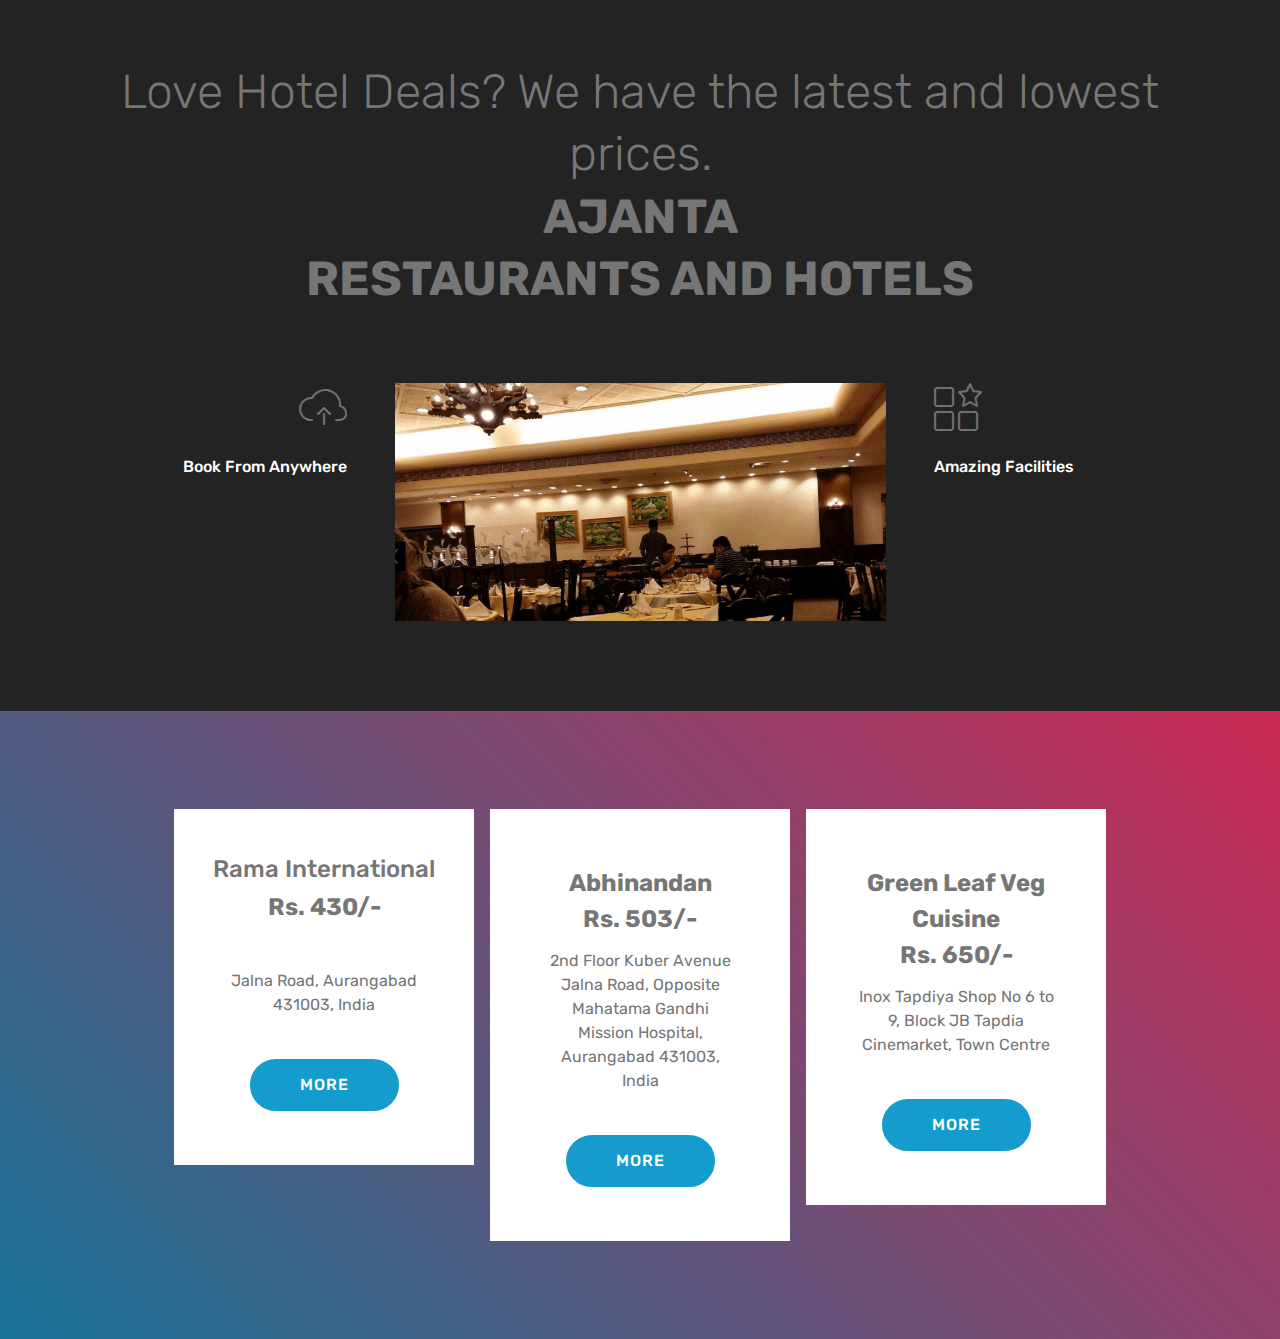
<file: part2/page7.html>
<!DOCTYPE html>
<html >
<head>
  <!-- Site made with Mobirise Website Builder v4.6.6, https://mobirise.com -->
  <meta charset="UTF-8">
  <meta http-equiv="X-UA-Compatible" content="IE=edge">
  <meta name="generator" content="Mobirise v4.6.6, mobirise.com">
  <meta name="viewport" content="width=device-width, initial-scale=1, minimum-scale=1">
  <link rel="shortcut icon" href="assets/images/logo4.png" type="image/x-icon">
  <meta name="description" content="Website Builder Description">
  <title>rest_ajanta</title>
  <link rel="stylesheet" href="assets/web/assets/mobirise-icons/mobirise-icons.css">
  <link rel="stylesheet" href="assets/tether/tether.min.css">
  <link rel="stylesheet" href="assets/bootstrap/css/bootstrap.min.css">
  <link rel="stylesheet" href="assets/bootstrap/css/bootstrap-grid.min.css">
  <link rel="stylesheet" href="assets/bootstrap/css/bootstrap-reboot.min.css">
  <link rel="stylesheet" href="assets/theme/css/style.css">
  <link rel="stylesheet" href="assets/mobirise/css/mbr-additional.css" type="text/css">
  
  
  
</head>
<body>
  <section class="features12 cid-qMTLTK3xmP" id="features12-10">
    
    

    

    <div class="container">
        <h2 class="mbr-section-title pb-2 mbr-fonts-style display-2"></h2>
        <h3 class="mbr-section-subtitle pb-3 mbr-fonts-style display-2">Love Hotel Deals? We have the latest and lowest prices.<br><strong>AJANTA<br></strong><strong>RESTAURANTS AND HOTELS</strong></h3>

        <div class="media-container-row pt-5">
            <div class="block-content align-right">
                <div class="card pl-3 pr-3 pb-5">
                    <div class="mbr-card-img-title">
                        <div class="card-img pb-3">
                             <span class="mbri-upload mbr-iconfont"></span>
                        </div>
                        <div class="mbr-crt-title">
                            <h4 class="card-title py-2 mbr-crt-title mbr-fonts-style display-7">Book From Anywhere                     
                            </h4>
                        </div>
                    </div>                

                    <div class="card-box">
                        <p class="mbr-text mbr-section-text mbr-fonts-style display-7"></p>
                    </div>
                </div>

                
            </div>

            <div class="mbr-figure" style="width: 50%;">
                <img src="assets/images/23-889x431.png" alt="Mobirise" title="">
            </div>

            <div class="block-content align-left  ">
                <div class="card pl-3 pr-3 pb-5">
                    <div class="mbr-card-img-title">
                        <div class="card-img pb-3">
                             <span class="mbri-features mbr-iconfont"></span>
                        </div>
                        <div class="mbr-crt-title">
                            <h4 class="card-title py-2 mbr-crt-title mbr-fonts-style display-7">Amazing Facilities</h4>
                        </div>
                    </div>                

                    <div class="card-box">
                        <p class="mbr-text mbr-section-text mbr-fonts-style display-7"></p>
                    </div>
                </div>

                
            </div>
        </div>
    </div>
</section>

<section class="engine"><a href="https://mobirise.ws/f">easy site creator</a></section><section class="cid-qMTV3tDpfY" id="pricing-tables1-12">

    

    
    <div class="container">
        <div class="media-container-row">

            <div class="plan col-12 mx-2 my-2 justify-content-center col-lg-4">
                <div class="plan-header text-center pt-5">
                    <h3 class="plan-title mbr-fonts-style display-5">Rama International</h3>
                    <div class="plan-price">
                        <span class="price-value mbr-fonts-style display-5">Rs. 430/-</span>
                        <span class="price-figure mbr-fonts-style display-1"></span>
                        <small class="price-term mbr-fonts-style display-7"></small>
                    </div>
                </div>
                <div class="plan-body pb-5">
                    <div class="plan-list align-center">
                        <ul class="list-group list-group-flush mbr-fonts-style display-7">
                            <li class="list-group-item"><span style="font-size: 1rem;">Jalna Road, Aurangabad 431003, India</span><br></li>
                        </ul>
                    </div>
                    <div class="mbr-section-btn text-center pt-4"><a href="https://mobirise.com" class="btn btn-primary display-4">MORE</a></div>
                </div>
            </div>

            <div class="plan col-12 mx-2 my-2 justify-content-center col-lg-4">
                <div class="plan-header text-center pt-5">
                    <h3 class="plan-title mbr-fonts-style display-5"></h3>
                    <div class="plan-price">
                        <span class="price-value mbr-fonts-style display-5">
                            Abhinandan<br>Rs. 503/-<br></span>
                        <span class="price-figure mbr-fonts-style display-1"></span>
                        <small class="price-term mbr-fonts-style display-7"></small>
                    </div>
                </div>
                <div class="plan-body pb-5">
                    <div class="plan-list align-center">
                        <ul class="list-group list-group-flush mbr-fonts-style display-7">
                            <li class="list-group-item">2nd Floor Kuber Avenue Jalna Road, Opposite Mahatama Gandhi Mission Hospital, Aurangabad 431003, India</li>
                        </ul>
                    </div>
                    <div class="mbr-section-btn text-center pt-4"><a href="https://mobirise.com" class="btn btn-primary display-4">MORE</a></div>
                </div>
            </div>

            <div class="plan col-12 mx-2 my-2 justify-content-center col-lg-4">
                <div class="plan-header text-center pt-5">
                    <h3 class="plan-title mbr-fonts-style display-5"></h3>
                    <div class="plan-price">
                        <span class="price-value mbr-fonts-style display-5">
                            Green Leaf Veg Cuisine<br>Rs. 650/-<br></span>
                        <span class="price-figure mbr-fonts-style display-1"></span>
                        <small class="price-term mbr-fonts-style display-7"></small>
                    </div>
                </div>
                <div class="plan-body pb-5">
                    <div class="plan-list align-center">
                        <ul class="list-group list-group-flush mbr-fonts-style display-7">
                            <li class="list-group-item">Inox Tapdiya Shop No 6 to 9, Block JB Tapdia Cinemarket, Town Centre</li>
                        </ul>
                    </div>
                    <div class="mbr-section-btn text-center pt-4"><a href="https://mobirise.com" class="btn btn-primary display-4">MORE</a></div>
                </div>
            </div>

            
        </div>
    </div>
</section>


  <script src="assets/web/assets/jquery/jquery.min.js"></script>
  <script src="assets/popper/popper.min.js"></script>
  <script src="assets/tether/tether.min.js"></script>
  <script src="assets/bootstrap/js/bootstrap.min.js"></script>
  <script src="assets/smoothscroll/smooth-scroll.js"></script>
  <script src="assets/theme/js/script.js"></script>
  
  
</body>
</html>
</file>
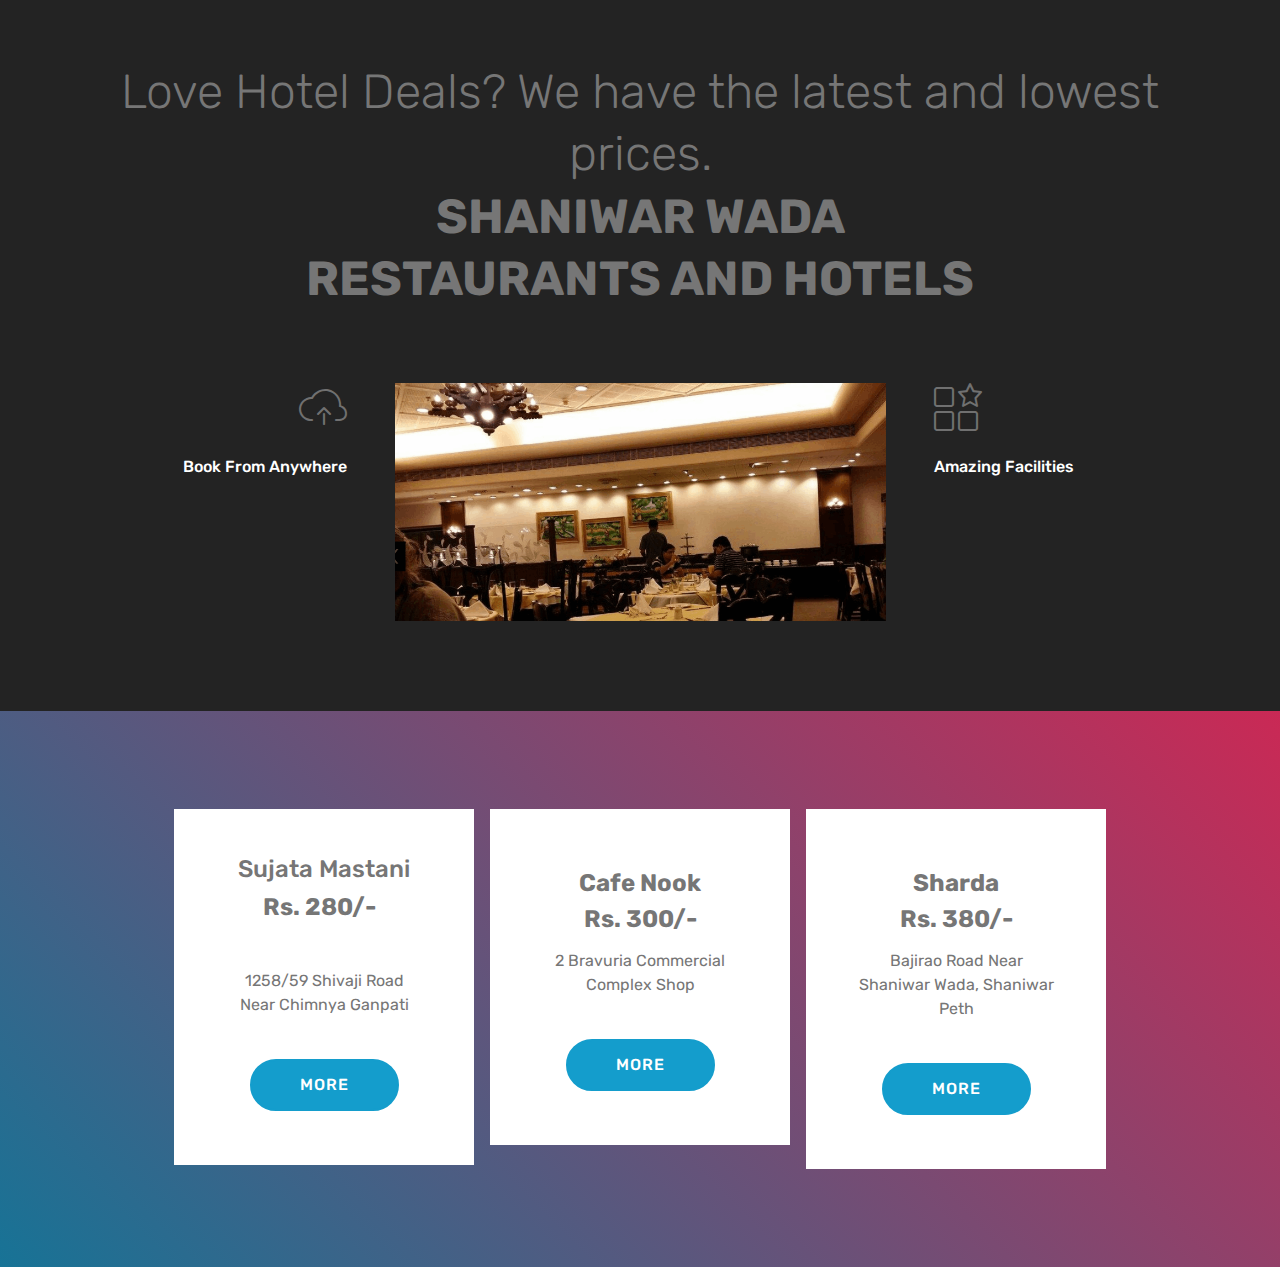
<file: part2/page8.html>
<!DOCTYPE html>
<html >
<head>
  <!-- Site made with Mobirise Website Builder v4.6.6, https://mobirise.com -->
  <meta charset="UTF-8">
  <meta http-equiv="X-UA-Compatible" content="IE=edge">
  <meta name="generator" content="Mobirise v4.6.6, mobirise.com">
  <meta name="viewport" content="width=device-width, initial-scale=1, minimum-scale=1">
  <link rel="shortcut icon" href="assets/images/logo4.png" type="image/x-icon">
  <meta name="description" content="Website Builder Description">
  <title>rest_shaniwar</title>
  <link rel="stylesheet" href="assets/web/assets/mobirise-icons/mobirise-icons.css">
  <link rel="stylesheet" href="assets/tether/tether.min.css">
  <link rel="stylesheet" href="assets/bootstrap/css/bootstrap.min.css">
  <link rel="stylesheet" href="assets/bootstrap/css/bootstrap-grid.min.css">
  <link rel="stylesheet" href="assets/bootstrap/css/bootstrap-reboot.min.css">
  <link rel="stylesheet" href="assets/theme/css/style.css">
  <link rel="stylesheet" href="assets/mobirise/css/mbr-additional.css" type="text/css">
  
  
  
</head>
<body>
  <section class="features12 cid-qMU5Zs1MzE" id="features12-13">
    
    

    

    <div class="container">
        <h2 class="mbr-section-title pb-2 mbr-fonts-style display-2"></h2>
        <h3 class="mbr-section-subtitle pb-3 mbr-fonts-style display-2">Love Hotel Deals? We have the latest and lowest prices.<br><strong>SHA</strong><strong>NIWAR WADA </strong><br><strong>RESTAURANTS AND HOTELS</strong></h3>

        <div class="media-container-row pt-5">
            <div class="block-content align-right">
                <div class="card pl-3 pr-3 pb-5">
                    <div class="mbr-card-img-title">
                        <div class="card-img pb-3">
                             <span class="mbri-upload mbr-iconfont"></span>
                        </div>
                        <div class="mbr-crt-title">
                            <h4 class="card-title py-2 mbr-crt-title mbr-fonts-style display-7">Book From Anywhere                     
                            </h4>
                        </div>
                    </div>                

                    <div class="card-box">
                        <p class="mbr-text mbr-section-text mbr-fonts-style display-7"></p>
                    </div>
                </div>

                
            </div>

            <div class="mbr-figure" style="width: 50%;">
                <img src="assets/images/23-889x431.png" alt="Mobirise" title="">
            </div>

            <div class="block-content align-left  ">
                <div class="card pl-3 pr-3 pb-5">
                    <div class="mbr-card-img-title">
                        <div class="card-img pb-3">
                             <span class="mbri-features mbr-iconfont"></span>
                        </div>
                        <div class="mbr-crt-title">
                            <h4 class="card-title py-2 mbr-crt-title mbr-fonts-style display-7">Amazing Facilities</h4>
                        </div>
                    </div>                

                    <div class="card-box">
                        <p class="mbr-text mbr-section-text mbr-fonts-style display-7"></p>
                    </div>
                </div>

                
            </div>
        </div>
    </div>
</section>

<section class="engine"><a href="https://mobirise.ws/b">best free web site creator</a></section><section class="cid-qMU5ZwwMNv" id="pricing-tables1-14">

    

    
    <div class="container">
        <div class="media-container-row">

            <div class="plan col-12 mx-2 my-2 justify-content-center col-lg-4">
                <div class="plan-header text-center pt-5">
                    <h3 class="plan-title mbr-fonts-style display-5">Sujata Mastani</h3>
                    <div class="plan-price">
                        <span class="price-value mbr-fonts-style display-5">Rs. 280/- &nbsp;</span>
                        <span class="price-figure mbr-fonts-style display-1"></span>
                        <small class="price-term mbr-fonts-style display-7"></small>
                    </div>
                </div>
                <div class="plan-body pb-5">
                    <div class="plan-list align-center">
                        <ul class="list-group list-group-flush mbr-fonts-style display-7">
                            <li class="list-group-item">1258/59 Shivaji Road Near Chimnya Ganpati
</li>
                        </ul>
                    </div>
                    <div class="mbr-section-btn text-center pt-4"><a href="https://mobirise.com" class="btn btn-primary display-4">MORE</a></div>
                </div>
            </div>

            <div class="plan col-12 mx-2 my-2 justify-content-center col-lg-4">
                <div class="plan-header text-center pt-5">
                    <h3 class="plan-title mbr-fonts-style display-5"></h3>
                    <div class="plan-price">
                        <span class="price-value mbr-fonts-style display-5">Cafe Nook<br>Rs. 300/-<br></span>
                        <span class="price-figure mbr-fonts-style display-1"></span>
                        <small class="price-term mbr-fonts-style display-7"></small>
                    </div>
                </div>
                <div class="plan-body pb-5">
                    <div class="plan-list align-center">
                        <ul class="list-group list-group-flush mbr-fonts-style display-7">
                            <li class="list-group-item"><span style="font-size: 1rem;">2 Bravuria Commercial Complex Shop</span><br></li>
                        </ul>
                    </div>
                    <div class="mbr-section-btn text-center pt-4"><a href="https://mobirise.com" class="btn btn-primary display-4">MORE</a></div>
                </div>
            </div>

            <div class="plan col-12 mx-2 my-2 justify-content-center col-lg-4">
                <div class="plan-header text-center pt-5">
                    <h3 class="plan-title mbr-fonts-style display-5"></h3>
                    <div class="plan-price">
                        <span class="price-value mbr-fonts-style display-5">Sharda<br>Rs. 380/-<br></span>
                        <span class="price-figure mbr-fonts-style display-1"></span>
                        <small class="price-term mbr-fonts-style display-7"></small>
                    </div>
                </div>
                <div class="plan-body pb-5">
                    <div class="plan-list align-center">
                        <ul class="list-group list-group-flush mbr-fonts-style display-7">
                            <li class="list-group-item">Bajirao Road Near Shaniwar Wada, Shaniwar Peth</li>
                        </ul>
                    </div>
                    <div class="mbr-section-btn text-center pt-4"><a href="https://mobirise.com" class="btn btn-primary display-4">MORE</a></div>
                </div>
            </div>

            
        </div>
    </div>
</section>


  <script src="assets/web/assets/jquery/jquery.min.js"></script>
  <script src="assets/popper/popper.min.js"></script>
  <script src="assets/tether/tether.min.js"></script>
  <script src="assets/bootstrap/js/bootstrap.min.js"></script>
  <script src="assets/smoothscroll/smooth-scroll.js"></script>
  <script src="assets/theme/js/script.js"></script>
  
  
</body>
</html>
</file>
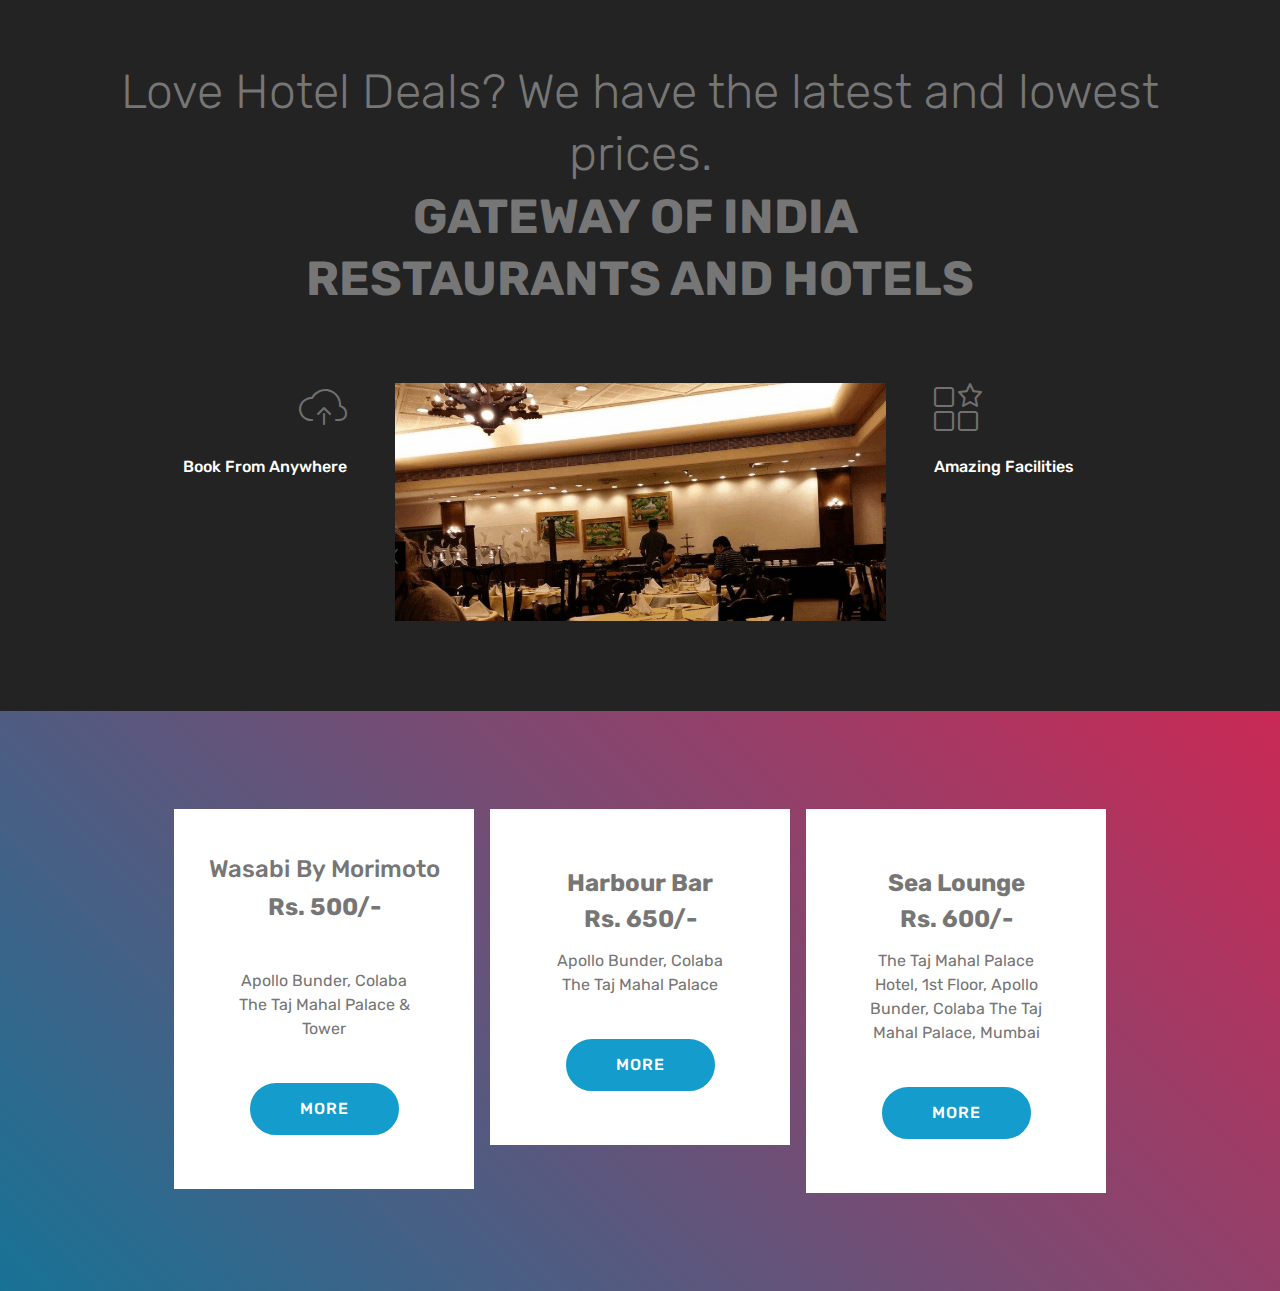
<file: part2/page9.html>
<!DOCTYPE html>
<html >
<head>
  <!-- Site made with Mobirise Website Builder v4.6.6, https://mobirise.com -->
  <meta charset="UTF-8">
  <meta http-equiv="X-UA-Compatible" content="IE=edge">
  <meta name="generator" content="Mobirise v4.6.6, mobirise.com">
  <meta name="viewport" content="width=device-width, initial-scale=1, minimum-scale=1">
  <link rel="shortcut icon" href="assets/images/logo4.png" type="image/x-icon">
  <meta name="description" content="Website Builder Description">
  <title>rest_pratapgad</title>
  <link rel="stylesheet" href="assets/web/assets/mobirise-icons/mobirise-icons.css">
  <link rel="stylesheet" href="assets/tether/tether.min.css">
  <link rel="stylesheet" href="assets/bootstrap/css/bootstrap.min.css">
  <link rel="stylesheet" href="assets/bootstrap/css/bootstrap-grid.min.css">
  <link rel="stylesheet" href="assets/bootstrap/css/bootstrap-reboot.min.css">
  <link rel="stylesheet" href="assets/theme/css/style.css">
  <link rel="stylesheet" href="assets/mobirise/css/mbr-additional.css" type="text/css">
  
  
  
</head>
<body>
  <section class="features12 cid-qMU9dleIxu" id="features12-1b">
    
    

    

    <div class="container">
        <h2 class="mbr-section-title pb-2 mbr-fonts-style display-2"></h2>
        <h3 class="mbr-section-subtitle pb-3 mbr-fonts-style display-2">Love Hotel Deals? We have the latest and lowest prices.<br><strong>GATEWAY OF INDIA&nbsp;</strong><br><strong>RESTAURANTS AND HOTELS</strong></h3>

        <div class="media-container-row pt-5">
            <div class="block-content align-right">
                <div class="card pl-3 pr-3 pb-5">
                    <div class="mbr-card-img-title">
                        <div class="card-img pb-3">
                             <span class="mbri-upload mbr-iconfont"></span>
                        </div>
                        <div class="mbr-crt-title">
                            <h4 class="card-title py-2 mbr-crt-title mbr-fonts-style display-7">Book From Anywhere                     
                            </h4>
                        </div>
                    </div>                

                    <div class="card-box">
                        <p class="mbr-text mbr-section-text mbr-fonts-style display-7"></p>
                    </div>
                </div>

                
            </div>

            <div class="mbr-figure" style="width: 50%;">
                <img src="assets/images/23-889x431.png" alt="Mobirise" title="">
            </div>

            <div class="block-content align-left  ">
                <div class="card pl-3 pr-3 pb-5">
                    <div class="mbr-card-img-title">
                        <div class="card-img pb-3">
                             <span class="mbri-features mbr-iconfont"></span>
                        </div>
                        <div class="mbr-crt-title">
                            <h4 class="card-title py-2 mbr-crt-title mbr-fonts-style display-7">Amazing Facilities</h4>
                        </div>
                    </div>                

                    <div class="card-box">
                        <p class="mbr-text mbr-section-text mbr-fonts-style display-7"></p>
                    </div>
                </div>

                
            </div>
        </div>
    </div>
</section>

<section class="engine"><a href="https://mobirise.ws/g">create own website</a></section><section class="cid-qMU9doA3xf" id="pricing-tables1-1c">

    

    
    <div class="container">
        <div class="media-container-row">

            <div class="plan col-12 mx-2 my-2 justify-content-center col-lg-4">
                <div class="plan-header text-center pt-5">
                    <h3 class="plan-title mbr-fonts-style display-5">
<div>Wasabi By Morimoto</div></h3>
                    <div class="plan-price">
                        <span class="price-value mbr-fonts-style display-5">Rs. 500/-</span>
                        <span class="price-figure mbr-fonts-style display-1"></span>
                        <small class="price-term mbr-fonts-style display-7"></small>
                    </div>
                </div>
                <div class="plan-body pb-5">
                    <div class="plan-list align-center">
                        <ul class="list-group list-group-flush mbr-fonts-style display-7">
                            <li class="list-group-item">Apollo Bunder, Colaba The Taj Mahal Palace &amp; Tower</li>
                        </ul>
                    </div>
                    <div class="mbr-section-btn text-center pt-4"><a href="https://mobirise.com" class="btn btn-primary display-4">MORE</a></div>
                </div>
            </div>

            <div class="plan col-12 mx-2 my-2 justify-content-center col-lg-4">
                <div class="plan-header text-center pt-5">
                    <h3 class="plan-title mbr-fonts-style display-5"></h3>
                    <div class="plan-price">
                        <span class="price-value mbr-fonts-style display-5">Harbour Bar<br>Rs. 650/-<br></span>
                        <span class="price-figure mbr-fonts-style display-1"></span>
                        <small class="price-term mbr-fonts-style display-7"></small>
                    </div>
                </div>
                <div class="plan-body pb-5">
                    <div class="plan-list align-center">
                        <ul class="list-group list-group-flush mbr-fonts-style display-7">
                            <li class="list-group-item"><span style="font-size: 1rem;">Apollo Bunder, Colaba The Taj Mahal Palace</span><br></li>
                        </ul>
                    </div>
                    <div class="mbr-section-btn text-center pt-4"><a href="https://mobirise.com" class="btn btn-primary display-4">MORE</a></div>
                </div>
            </div>

            <div class="plan col-12 mx-2 my-2 justify-content-center col-lg-4">
                <div class="plan-header text-center pt-5">
                    <h3 class="plan-title mbr-fonts-style display-5"></h3>
                    <div class="plan-price">
                        <span class="price-value mbr-fonts-style display-5">Sea Lounge<br>Rs. 600/-<br></span>
                        <span class="price-figure mbr-fonts-style display-1"></span>
                        <small class="price-term mbr-fonts-style display-7"></small>
                    </div>
                </div>
                <div class="plan-body pb-5">
                    <div class="plan-list align-center">
                        <ul class="list-group list-group-flush mbr-fonts-style display-7">
                            <li class="list-group-item">The Taj Mahal Palace Hotel, 1st Floor, Apollo Bunder, Colaba The Taj Mahal Palace, Mumbai</li>
                        </ul>
                    </div>
                    <div class="mbr-section-btn text-center pt-4"><a href="https://mobirise.com" class="btn btn-primary display-4">MORE</a></div>
                </div>
            </div>

            
        </div>
    </div>
</section>


  <script src="assets/web/assets/jquery/jquery.min.js"></script>
  <script src="assets/popper/popper.min.js"></script>
  <script src="assets/tether/tether.min.js"></script>
  <script src="assets/bootstrap/js/bootstrap.min.js"></script>
  <script src="assets/smoothscroll/smooth-scroll.js"></script>
  <script src="assets/theme/js/script.js"></script>
  
  
</body>
</html>
</file>
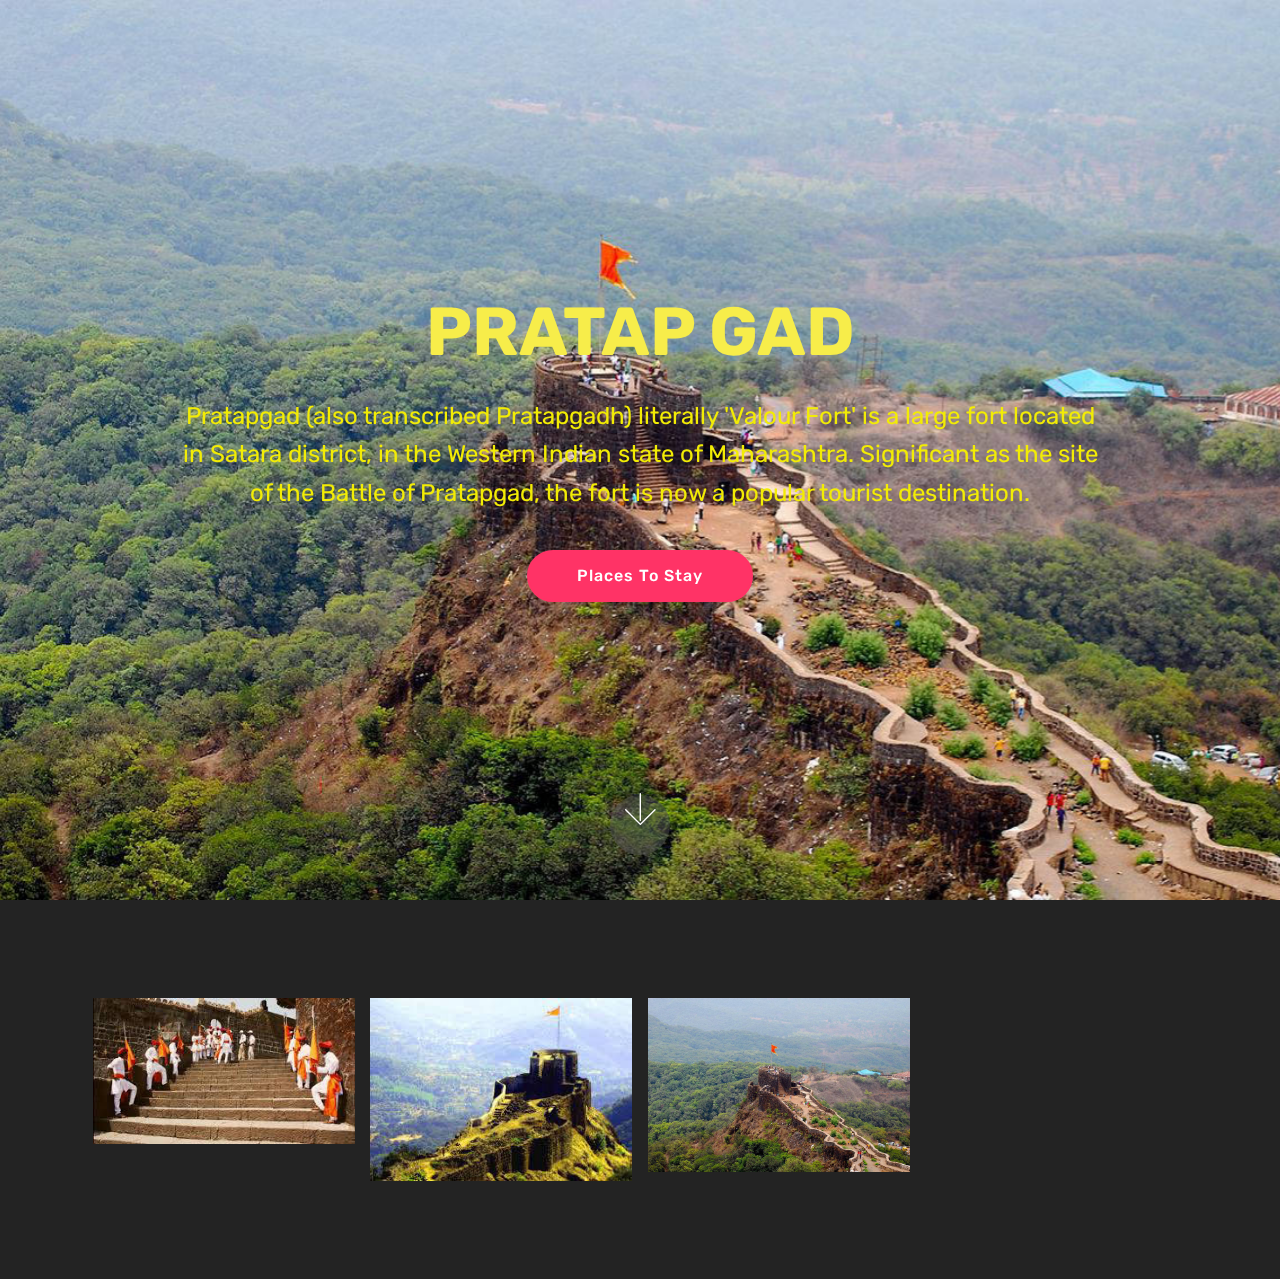
<file: part2/pratap.html>
<!DOCTYPE html>
<html >
<head>
  <!-- Site made with Mobirise Website Builder v4.6.6, https://mobirise.com -->
  <meta charset="UTF-8">
  <meta http-equiv="X-UA-Compatible" content="IE=edge">
  <meta name="generator" content="Mobirise v4.6.6, mobirise.com">
  <meta name="viewport" content="width=device-width, initial-scale=1, minimum-scale=1">
  <link rel="shortcut icon" href="assets/images/logo4.png" type="image/x-icon">
  <meta name="description" content="Website Generator Description">
  <title>pratapgad</title>
  <link rel="stylesheet" href="assets/web/assets/mobirise-icons/mobirise-icons.css">
  <link rel="stylesheet" href="assets/tether/tether.min.css">
  <link rel="stylesheet" href="assets/bootstrap/css/bootstrap.min.css">
  <link rel="stylesheet" href="assets/bootstrap/css/bootstrap-grid.min.css">
  <link rel="stylesheet" href="assets/bootstrap/css/bootstrap-reboot.min.css">
  <link rel="stylesheet" href="assets/theme/css/style.css">
  <link rel="stylesheet" href="assets/gallery/style.css">
  <link rel="stylesheet" href="assets/mobirise/css/mbr-additional.css" type="text/css">
  
  
  
</head>
<body>
  <section class="cid-qMT80iL4li mbr-fullscreen mbr-parallax-background" id="header2-r">

    

    

    <div class="container align-center">
        <div class="row justify-content-md-center">
            <div class="mbr-white col-md-10">
                <h1 class="mbr-section-title mbr-bold pb-3 mbr-fonts-style display-1">
                    PRATAP GAD</h1>
                
                <p class="mbr-text pb-3 mbr-fonts-style display-5">Pratapgad (also transcribed Pratapgadh) literally 'Valour Fort' is a large fort located in Satara district, in the Western Indian state of Maharashtra. Significant as the site of the Battle of Pratapgad, the fort is now a popular tourist destination.</p>
                <div class="mbr-section-btn"><a class="btn btn-md btn-secondary display-4" href="page9.html">Places To Stay</a></div>
            </div>
        </div>
    </div>
    <div class="mbr-arrow hidden-sm-down" aria-hidden="true">
        <a href="#next">
            <i class="mbri-down mbr-iconfont"></i>
        </a>
    </div>
</section>

<section class="engine"><a href="https://mobirise.ws">Mobirise</a></section><section class="mbr-gallery mbr-slider-carousel cid-qMTzUXsMwl" id="gallery1-s">

    

    <div class="container">
        <div><!-- Filter --><!-- Gallery --><div class="mbr-gallery-row"><div class="mbr-gallery-layout-default"><div><div><div class="mbr-gallery-item mbr-gallery-item--p1" data-video-url="false" data-tags="Awesome"><div href="#lb-gallery1-s" data-slide-to="0" data-toggle="modal"><img src="assets/images/21-300x168-300x168.jpg" alt=""><span class="icon-focus"></span></div></div><div class="mbr-gallery-item mbr-gallery-item--p1" data-video-url="false" data-tags="Responsive"><div href="#lb-gallery1-s" data-slide-to="1" data-toggle="modal"><img src="assets/images/18-1-268x188-268x188.jpg" alt=""><span class="icon-focus"></span></div></div><div class="mbr-gallery-item mbr-gallery-item--p1" data-video-url="false" data-tags="Awesome"><div href="#lb-gallery1-s" data-slide-to="2" data-toggle="modal"><img src="assets/images/19-1200x798-800x532.jpg" alt=""><span class="icon-focus"></span></div></div></div></div><div class="clearfix"></div></div></div><!-- Lightbox --><div data-app-prevent-settings="" class="mbr-slider modal fade carousel slide" tabindex="-1" data-keyboard="true" data-interval="false" id="lb-gallery1-s"><div class="modal-dialog"><div class="modal-content"><div class="modal-body"><div class="carousel-inner"><div class="carousel-item"><img src="assets/images/21-300x168.jpg" alt=""></div><div class="carousel-item"><img src="assets/images/18-1-268x188.jpg" alt=""></div><div class="carousel-item active"><img src="assets/images/19-1200x798.jpg" alt=""></div></div><a class="carousel-control carousel-control-prev" role="button" data-slide="prev" href="#lb-gallery1-s"><span class="mbri-left mbr-iconfont" aria-hidden="true"></span><span class="sr-only">Previous</span></a><a class="carousel-control carousel-control-next" role="button" data-slide="next" href="#lb-gallery1-s"><span class="mbri-right mbr-iconfont" aria-hidden="true"></span><span class="sr-only">Next</span></a><a class="close" href="#" role="button" data-dismiss="modal"><span class="sr-only">Close</span></a></div></div></div></div></div>
    </div>

</section>


  <script src="assets/web/assets/jquery/jquery.min.js"></script>
  <script src="assets/popper/popper.min.js"></script>
  <script src="assets/tether/tether.min.js"></script>
  <script src="assets/bootstrap/js/bootstrap.min.js"></script>
  <script src="assets/smoothscroll/smooth-scroll.js"></script>
  <script src="assets/parallax/jarallax.min.js"></script>
  <script src="assets/vimeoplayer/jquery.mb.vimeo_player.js"></script>
  <script src="assets/bootstrapcarouselswipe/bootstrap-carousel-swipe.js"></script>
  <script src="assets/masonry/masonry.pkgd.min.js"></script>
  <script src="assets/imagesloaded/imagesloaded.pkgd.min.js"></script>
  <script src="assets/theme/js/script.js"></script>
  <script src="assets/gallery/player.min.js"></script>
  <script src="assets/gallery/script.js"></script>
  <script src="assets/slidervideo/script.js"></script>
  
  
</body>
</html>
</file>
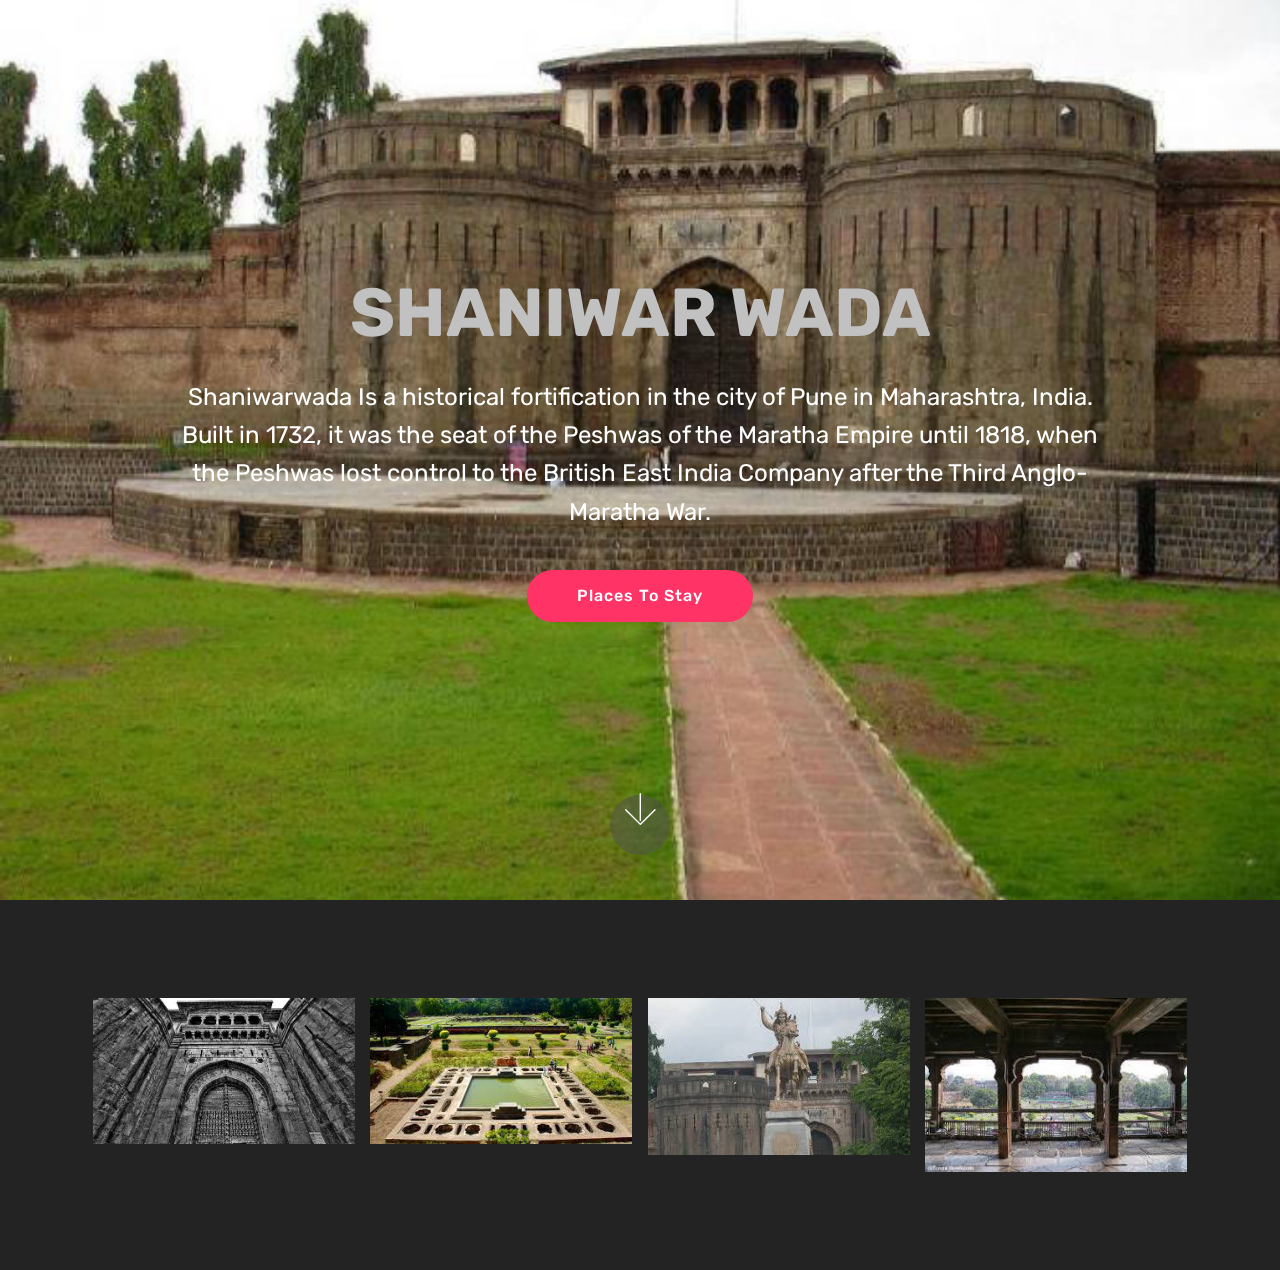
<file: part2/shaniwar.html>
<!DOCTYPE html>
<html >
<head>
  <!-- Site made with Mobirise Website Builder v4.6.6, https://mobirise.com -->
  <meta charset="UTF-8">
  <meta http-equiv="X-UA-Compatible" content="IE=edge">
  <meta name="generator" content="Mobirise v4.6.6, mobirise.com">
  <meta name="viewport" content="width=device-width, initial-scale=1, minimum-scale=1">
  <link rel="shortcut icon" href="assets/images/logo4.png" type="image/x-icon">
  <meta name="description" content="Web Page Generator Description">
  <title>shaniwarwada</title>
  <link rel="stylesheet" href="assets/web/assets/mobirise-icons/mobirise-icons.css">
  <link rel="stylesheet" href="assets/tether/tether.min.css">
  <link rel="stylesheet" href="assets/bootstrap/css/bootstrap.min.css">
  <link rel="stylesheet" href="assets/bootstrap/css/bootstrap-grid.min.css">
  <link rel="stylesheet" href="assets/bootstrap/css/bootstrap-reboot.min.css">
  <link rel="stylesheet" href="assets/theme/css/style.css">
  <link rel="stylesheet" href="assets/gallery/style.css">
  <link rel="stylesheet" href="assets/mobirise/css/mbr-additional.css" type="text/css">
  
  
  
</head>
<body>
  <section class="cid-qMSUgHSlQg mbr-fullscreen mbr-parallax-background" id="header2-n">

    

    

    <div class="container align-center">
        <div class="row justify-content-md-center">
            <div class="mbr-white col-md-10">
                <h1 class="mbr-section-title mbr-bold pb-3 mbr-fonts-style display-1">SHANIWAR WADA</h1>
                
                <p class="mbr-text pb-3 mbr-fonts-style display-5">Shaniwarwada Is a historical fortification in the city of Pune in Maharashtra, India. Built in 1732, it was the seat of the Peshwas of the Maratha Empire until 1818, when the Peshwas lost control to the British East India Company after the Third Anglo-Maratha War.</p>
                <div class="mbr-section-btn"><a class="btn btn-md btn-secondary display-4" href="page8.html">Places To Stay</a></div>
            </div>
        </div>
    </div>
    <div class="mbr-arrow hidden-sm-down" aria-hidden="true">
        <a href="#next">
            <i class="mbri-down mbr-iconfont"></i>
        </a>
    </div>
</section>

<section class="engine"><a href="https://mobirise.ws/n">free website creator app</a></section><section class="mbr-gallery mbr-slider-carousel cid-qMSVtqewqO" id="gallery1-p">

    

    <div class="container">
        <div><!-- Filter --><!-- Gallery --><div class="mbr-gallery-row"><div class="mbr-gallery-layout-default"><div><div><div class="mbr-gallery-item mbr-gallery-item--p1" data-video-url="false" data-tags="Awesome"><div href="#lb-gallery1-p" data-slide-to="0" data-toggle="modal"><img src="assets/images/14-625x350-625x350.jpg" alt=""><span class="icon-focus"></span></div></div><div class="mbr-gallery-item mbr-gallery-item--p1" data-video-url="false" data-tags="Awesome"><div href="#lb-gallery1-p" data-slide-to="1" data-toggle="modal"><img src="assets/images/16-300x168-300x168.jpg" alt=""><span class="icon-focus"></span></div></div><div class="mbr-gallery-item mbr-gallery-item--p1" data-video-url="false" data-tags="Responsive"><div href="#lb-gallery1-p" data-slide-to="2" data-toggle="modal"><img src="assets/images/15-290x174-290x174.jpg" alt=""><span class="icon-focus"></span></div></div><div class="mbr-gallery-item mbr-gallery-item--p1" data-video-url="false" data-tags="Animated"><div href="#lb-gallery1-p" data-slide-to="3" data-toggle="modal"><img src="assets/images/17-275x183-275x183.jpg" alt=""><span class="icon-focus"></span></div></div></div></div><div class="clearfix"></div></div></div><!-- Lightbox --><div data-app-prevent-settings="" class="mbr-slider modal fade carousel slide" tabindex="-1" data-keyboard="true" data-interval="false" id="lb-gallery1-p"><div class="modal-dialog"><div class="modal-content"><div class="modal-body"><div class="carousel-inner"><div class="carousel-item"><img src="assets/images/14-625x350.jpg" alt=""></div><div class="carousel-item"><img src="assets/images/16-300x168.jpg" alt=""></div><div class="carousel-item"><img src="assets/images/15-290x174.jpg" alt=""></div><div class="carousel-item active"><img src="assets/images/17-275x183.jpg" alt=""></div></div><a class="carousel-control carousel-control-prev" role="button" data-slide="prev" href="#lb-gallery1-p"><span class="mbri-left mbr-iconfont" aria-hidden="true"></span><span class="sr-only">Previous</span></a><a class="carousel-control carousel-control-next" role="button" data-slide="next" href="#lb-gallery1-p"><span class="mbri-right mbr-iconfont" aria-hidden="true"></span><span class="sr-only">Next</span></a><a class="close" href="#" role="button" data-dismiss="modal"><span class="sr-only">Close</span></a></div></div></div></div></div>
    </div>

</section>


  <script src="assets/web/assets/jquery/jquery.min.js"></script>
  <script src="assets/popper/popper.min.js"></script>
  <script src="assets/tether/tether.min.js"></script>
  <script src="assets/bootstrap/js/bootstrap.min.js"></script>
  <script src="assets/smoothscroll/smooth-scroll.js"></script>
  <script src="assets/parallax/jarallax.min.js"></script>
  <script src="assets/vimeoplayer/jquery.mb.vimeo_player.js"></script>
  <script src="assets/bootstrapcarouselswipe/bootstrap-carousel-swipe.js"></script>
  <script src="assets/masonry/masonry.pkgd.min.js"></script>
  <script src="assets/imagesloaded/imagesloaded.pkgd.min.js"></script>
  <script src="assets/theme/js/script.js"></script>
  <script src="assets/gallery/player.min.js"></script>
  <script src="assets/gallery/script.js"></script>
  <script src="assets/slidervideo/script.js"></script>
  
  
</body>
</html>
</file>
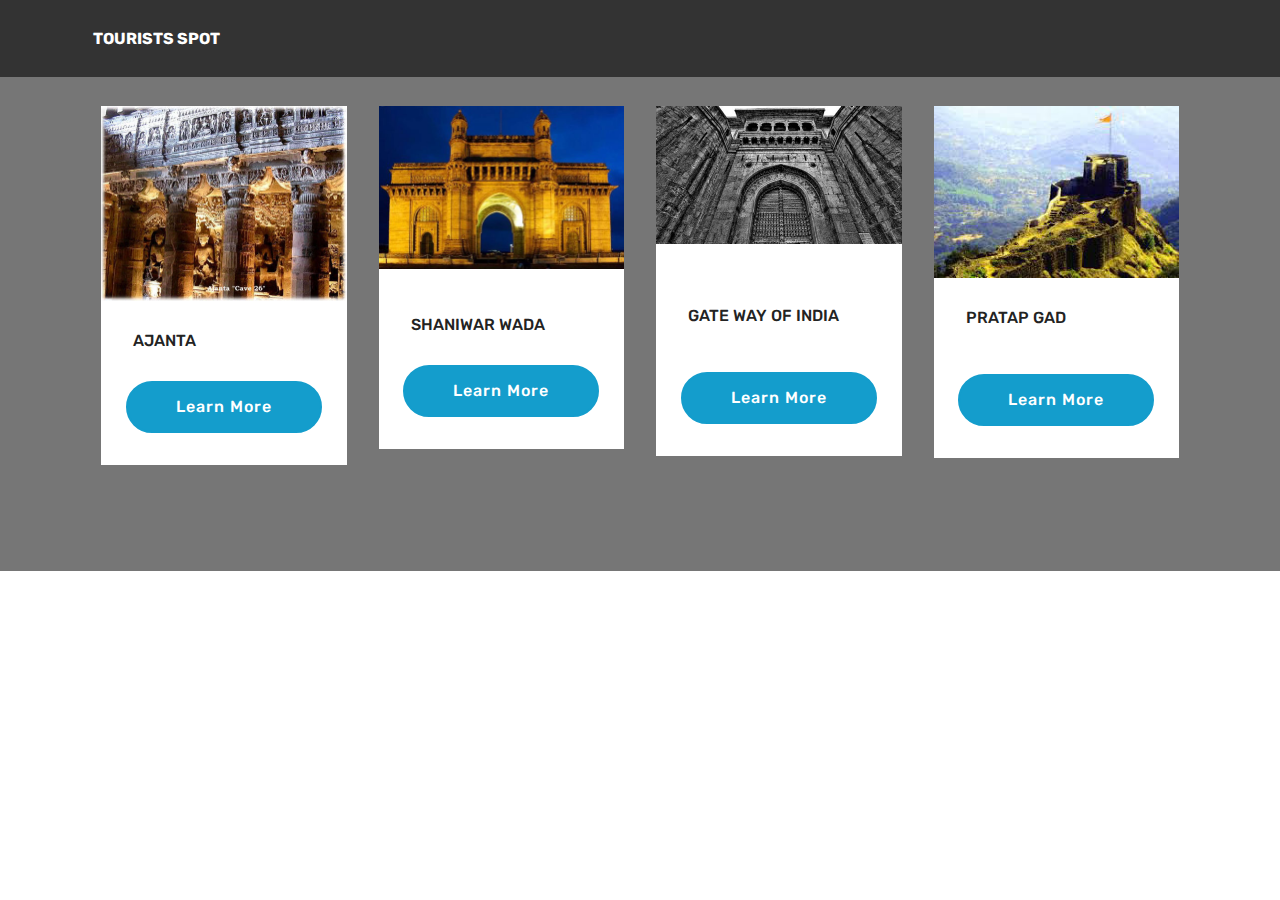
<file: part2/TouristSpot.html>
<!DOCTYPE html>
<html >
<head>
  <!-- Site made with Mobirise Website Builder v4.6.6, https://mobirise.com -->
  <meta charset="UTF-8">
  <meta http-equiv="X-UA-Compatible" content="IE=edge">
  <meta name="generator" content="Mobirise v4.6.6, mobirise.com">
  <meta name="viewport" content="width=device-width, initial-scale=1, minimum-scale=1">
  <link rel="shortcut icon" href="assets/images/logo4.png" type="image/x-icon">
  <meta name="description" content="Website Creator Description">
  <title>tourist spots</title>
  <link rel="stylesheet" href="assets/web/assets/mobirise-icons/mobirise-icons.css">
  <link rel="stylesheet" href="assets/tether/tether.min.css">
  <link rel="stylesheet" href="assets/bootstrap/css/bootstrap.min.css">
  <link rel="stylesheet" href="assets/bootstrap/css/bootstrap-grid.min.css">
  <link rel="stylesheet" href="assets/bootstrap/css/bootstrap-reboot.min.css">
  <link rel="stylesheet" href="assets/dropdown/css/style.css">
  <link rel="stylesheet" href="assets/theme/css/style.css">
  <link rel="stylesheet" href="assets/mobirise/css/mbr-additional.css" type="text/css">
  
  
  
</head>
<body>
  <section class="menu cid-qMTDjOgwaN" once="menu" id="menu1-t">

    

    <nav class="navbar navbar-expand beta-menu navbar-dropdown align-items-center navbar-fixed-top navbar-toggleable-sm">
        <button class="navbar-toggler navbar-toggler-right" type="button" data-toggle="collapse" data-target="#navbarSupportedContent" aria-controls="navbarSupportedContent" aria-expanded="false" aria-label="Toggle navigation">
            <div class="hamburger">
                <span></span>
                <span></span>
                <span></span>
                <span></span>
            </div>
        </button>
        <div class="menu-logo">
            <div class="navbar-brand">
                <span class="navbar-logo">
                   
                </span>
                <span class="navbar-caption-wrap"><a class="navbar-caption text-white display-4">
                        TOURISTS SPOT
                    </a></span>
            </div>
        </div>
        
    </nav>
</section>

<section class="engine"><a href="https://mobirise.ws/c">best web site maker</a></section><section class="features3 cid-qMT4do3X61" id="features3-q">

    

    
    <div class="container">
        <div class="media-container-row">
            <div class="card p-3 col-12 col-md-6 col-lg-3">
                <div class="card-wrapper">
                    <div class="card-img">
                        <img src="assets/images/4-492x391.jpg" alt="Mobirise" title="">
                    </div>
                    <div class="card-box">
                        <h4 class="card-title mbr-fonts-style display-7">AJANTA</h4>
                        
                    </div>
                    <div class="mbr-section-btn text-center"><a href="ajanta.html" class="btn btn-primary display-4">
                            Learn More
                        </a></div>
                </div>
            </div>

            <div class="card p-3 col-12 col-md-6 col-lg-3">
                <div class="card-wrapper">
                    <div class="card-img">
                        <img src="assets/images/9-492x327.jpg" alt="Mobirise" title="">
                    </div>
                    <div class="card-box">
                        <h4 class="card-title mbr-fonts-style display-7"><br>SHANIWAR WADA<br></h4>
                        
                    </div>
                    <div class="mbr-section-btn text-center"><a href="shaniwar.html" class="btn btn-primary display-4">
                            Learn More
                        </a></div>
                </div>
            </div>

            <div class="card p-3 col-12 col-md-6 col-lg-3">
                <div class="card-wrapper">
                    <div class="card-img">
                        <img src="assets/images/14-492x276.jpg" alt="Mobirise" title="">
                    </div>
                    <div class="card-box">
                        <h4 class="card-title mbr-fonts-style display-7"><br><br>GATE WAY OF INDIA<br><br></h4>
                        
                    </div>
                    <div class="mbr-section-btn text-center"><a href="gateway.html" class="btn btn-primary display-4">
                            Learn More
                        </a></div>
                </div>
            </div>

            <div class="card p-3 col-12 col-md-6 col-lg-3">
                <div class="card-wrapper">
                    <div class="card-img">
                        <img src="assets/images/18-268x188.jpg" alt="Mobirise" title="">
                    </div>
                    <div class="card-box">
                        <h4 class="card-title mbr-fonts-style display-7">PRATAP GAD<br><br></h4>
                        
                    </div>
                    <div class="mbr-section-btn text-center"><a href="pratap.html" class="btn btn-primary display-4">
                            Learn More
                        </a></div>
                </div>
            </div>
        </div>
    </div>
</section>


  <script src="assets/web/assets/jquery/jquery.min.js"></script>
  <script src="assets/popper/popper.min.js"></script>
  <script src="assets/tether/tether.min.js"></script>
  <script src="assets/bootstrap/js/bootstrap.min.js"></script>
  <script src="assets/smoothscroll/smooth-scroll.js"></script>
  <script src="assets/dropdown/js/script.min.js"></script>
  <script src="assets/touchswipe/jquery.touch-swipe.min.js"></script>
  <script src="assets/theme/js/script.js"></script>
  
  
</body>
</html>
</file>
<file: assets/web/assets/mobirise-icons/mobirise-icons.css>
@font-face {
  font-family: 'MobiriseIcons';
  src:  url('mobirise-icons.eot?spat4u');
  src:  url('mobirise-icons.eot?spat4u#iefix') format('embedded-opentype'),
    url('mobirise-icons.ttf?spat4u') format('truetype'),
    url('mobirise-icons.woff?spat4u') format('woff'),
    url('mobirise-icons.svg?spat4u#MobiriseIcons') format('svg');
  font-weight: normal;
  font-style: normal;
}

[class^="mbri-"], [class*=" mbri-"] {
  /* use !important to prevent issues with browser extensions that change fonts */
  font-family: MobiriseIcons !important;
  speak: none;
  font-style: normal;
  font-weight: normal;
  font-variant: normal;
  text-transform: none;
  line-height: 1;

  /* Better Font Rendering =========== */
  -webkit-font-smoothing: antialiased;
  -moz-osx-font-smoothing: grayscale;
}

.mbri-add-submenu:before {
  content: "\e900";
}
.mbri-alert:before {
  content: "\e901";
}
.mbri-align-center:before {
  content: "\e902";
}
.mbri-align-justify:before {
  content: "\e903";
}
.mbri-align-left:before {
  content: "\e904";
}
.mbri-align-right:before {
  content: "\e905";
}
.mbri-android:before {
  content: "\e906";
}
.mbri-apple:before {
  content: "\e907";
}
.mbri-arrow-down:before {
  content: "\e908";
}
.mbri-arrow-next:before {
  content: "\e909";
}
.mbri-arrow-prev:before {
  content: "\e90a";
}
.mbri-arrow-up:before {
  content: "\e90b";
}
.mbri-bold:before {
  content: "\e90c";
}
.mbri-bookmark:before {
  content: "\e90d";
}
.mbri-bootstrap:before {
  content: "\e90e";
}
.mbri-briefcase:before {
  content: "\e90f";
}
.mbri-browse:before {
  content: "\e910";
}
.mbri-bulleted-list:before {
  content: "\e911";
}
.mbri-calendar:before {
  content: "\e912";
}
.mbri-camera:before {
  content: "\e913";
}
.mbri-cart-add:before {
  content: "\e914";
}
.mbri-cart-full:before {
  content: "\e915";
}
.mbri-cash:before {
  content: "\e916";
}
.mbri-change-style:before {
  content: "\e917";
}
.mbri-chat:before {
  content: "\e918";
}
.mbri-clock:before {
  content: "\e919";
}
.mbri-close:before {
  content: "\e91a";
}
.mbri-cloud:before {
  content: "\e91b";
}
.mbri-code:before {
  content: "\e91c";
}
.mbri-contact-form:before {
  content: "\e91d";
}
.mbri-credit-card:before {
  content: "\e91e";
}
.mbri-cursor-click:before {
  content: "\e91f";
}
.mbri-cust-feedback:before {
  content: "\e920";
}
.mbri-database:before {
  content: "\e921";
}
.mbri-delivery:before {
  content: "\e922";
}
.mbri-desktop:before {
  content: "\e923";
}
.mbri-devices:before {
  content: "\e924";
}
.mbri-down:before {
  content: "\e925";
}
.mbri-download:before {
  content: "\e989";
}
.mbri-drag-n-drop:before {
  content: "\e927";
}
.mbri-drag-n-drop2:before {
  content: "\e928";
}
.mbri-edit:before {
  content: "\e929";
}
.mbri-edit2:before {
  content: "\e92a";
}
.mbri-error:before {
  content: "\e92b";
}
.mbri-extension:before {
  content: "\e92c";
}
.mbri-features:before {
  content: "\e92d";
}
.mbri-file:before {
  content: "\e92e";
}
.mbri-flag:before {
  content: "\e92f";
}
.mbri-folder:before {
  content: "\e930";
}
.mbri-gift:before {
  content: "\e931";
}
.mbri-github:before {
  content: "\e932";
}
.mbri-globe:before {
  content: "\e933";
}
.mbri-globe-2:before {
  content: "\e934";
}
.mbri-growing-chart:before {
  content: "\e935";
}
.mbri-hearth:before {
  content: "\e936";
}
.mbri-help:before {
  content: "\e937";
}
.mbri-home:before {
  content: "\e938";
}
.mbri-hot-cup:before {
  content: "\e939";
}
.mbri-idea:before {
  content: "\e93a";
}
.mbri-image-gallery:before {
  content: "\e93b";
}
.mbri-image-slider:before {
  content: "\e93c";
}
.mbri-info:before {
  content: "\e93d";
}
.mbri-italic:before {
  content: "\e93e";
}
.mbri-key:before {
  content: "\e93f";
}
.mbri-laptop:before {
  content: "\e940";
}
.mbri-layers:before {
  content: "\e941";
}
.mbri-left-right:before {
  content: "\e942";
}
.mbri-left:before {
  content: "\e943";
}
.mbri-letter:before {
  content: "\e944";
}
.mbri-like:before {
  content: "\e945";
}
.mbri-link:before {
  content: "\e946";
}
.mbri-lock:before {
  content: "\e947";
}
.mbri-login:before {
  content: "\e948";
}
.mbri-logout:before {
  content: "\e949";
}
.mbri-magic-stick:before {
  content: "\e94a";
}
.mbri-map-pin:before {
  content: "\e94b";
}
.mbri-menu:before {
  content: "\e94c";
}
.mbri-mobile:before {
  content: "\e94d";
}
.mbri-mobile2:before {
  content: "\e94e";
}
.mbri-mobirise:before {
  content: "\e94f";
}
.mbri-more-horizontal:before {
  content: "\e950";
}
.mbri-more-vertical:before {
  content: "\e951";
}
.mbri-music:before {
  content: "\e952";
}
.mbri-new-file:before {
  content: "\e953";
}
.mbri-numbered-list:before {
  content: "\e954";
}
.mbri-opened-folder:before {
  content: "\e955";
}
.mbri-pages:before {
  content: "\e956";
}
.mbri-paper-plane:before {
  content: "\e957";
}
.mbri-paperclip:before {
  content: "\e958";
}
.mbri-photo:before {
  content: "\e959";
}
.mbri-photos:before {
  content: "\e95a";
}
.mbri-pin:before {
  content: "\e95b";
}
.mbri-play:before {
  content: "\e95c";
}
.mbri-plus:before {
  content: "\e95d";
}
.mbri-preview:before {
  content: "\e95e";
}
.mbri-print:before {
  content: "\e95f";
}
.mbri-protect:before {
  content: "\e960";
}
.mbri-question:before {
  content: "\e961";
}
.mbri-quote-left:before {
  content: "\e962";
}
.mbri-quote-right:before {
  content: "\e963";
}
.mbri-refresh:before {
  content: "\e964";
}
.mbri-responsive:before {
  content: "\e965";
}
.mbri-right:before {
  content: "\e966";
}
.mbri-rocket:before {
  content: "\e967";
}
.mbri-sad-face:before {
  content: "\e968";
}
.mbri-sale:before {
  content: "\e969";
}
.mbri-save:before {
  content: "\e96a";
}
.mbri-search:before {
  content: "\e96b";
}
.mbri-setting:before {
  content: "\e96c";
}
.mbri-setting2:before {
  content: "\e96d";
}
.mbri-setting3:before {
  content: "\e96e";
}
.mbri-share:before {
  content: "\e96f";
}
.mbri-shopping-bag:before {
  content: "\e970";
}
.mbri-shopping-basket:before {
  content: "\e971";
}
.mbri-shopping-cart:before {
  content: "\e972";
}
.mbri-sites:before {
  content: "\e973";
}
.mbri-smile-face:before {
  content: "\e974";
}
.mbri-speed:before {
  content: "\e975";
}
.mbri-star:before {
  content: "\e976";
}
.mbri-success:before {
  content: "\e977";
}
.mbri-sun:before {
  content: "\e978";
}
.mbri-sun2:before {
  content: "\e979";
}
.mbri-tablet:before {
  content: "\e97a";
}
.mbri-tablet-vertical:before {
  content: "\e97b";
}
.mbri-target:before {
  content: "\e97c";
}
.mbri-timer:before {
  content: "\e97d";
}
.mbri-to-ftp:before {
  content: "\e97e";
}
.mbri-to-local-drive:before {
  content: "\e97f";
}
.mbri-touch-swipe:before {
  content: "\e980";
}
.mbri-touch:before {
  content: "\e981";
}
.mbri-trash:before {
  content: "\e982";
}
.mbri-underline:before {
  content: "\e983";
}
.mbri-unlink:before {
  content: "\e984";
}
.mbri-unlock:before {
  content: "\e985";
}
.mbri-up-down:before {
  content: "\e986";
}
.mbri-up:before {
  content: "\e987";
}
.mbri-update:before {
  content: "\e988";
}
.mbri-upload:before {
 content: "\e926"; 
}
.mbri-user:before {
  content: "\e98a";
}
.mbri-user2:before {
  content: "\e98b";
}
.mbri-users:before {
  content: "\e98c";
}
.mbri-video:before {
  content: "\e98d";
}
.mbri-video-play:before {
  content: "\e98e";
}
.mbri-watch:before {
  content: "\e98f";
}
.mbri-website-theme:before {
  content: "\e990";
}
.mbri-wifi:before {
  content: "\e991";
}
.mbri-windows:before {
  content: "\e992";
}
.mbri-zoom-out:before {
  content: "\e993";
}
.mbri-redo:before {
  content: "\e994";
}
.mbri-undo:before {
  content: "\e995";
}
</file>
<file: assets/dropdown/css/style.css>
.navbar-dropdown {
  left: 0;
  padding: 0;
  position: absolute;
  right: 0;
  top: 0;
  transition: all 0.45s ease;
  z-index: 1030;
  background: #282828; }
  .navbar-dropdown .navbar-logo {
    margin-right: 0.8rem;
    transition: margin 0.3s ease-in-out;
    vertical-align: middle; }
    .navbar-dropdown .navbar-logo img {
      height: 3.125rem;
      transition: all 0.3s ease-in-out; }
    .navbar-dropdown .navbar-logo.mbr-iconfont {
      font-size: 3.125rem;
      line-height: 3.125rem; }
  .navbar-dropdown .navbar-caption {
    font-weight: 700;
    white-space: normal;
    vertical-align: -4px;
    line-height: 3.125rem !important; }
    .navbar-dropdown .navbar-caption, .navbar-dropdown .navbar-caption:hover {
      color: inherit;
      text-decoration: none; }
  .navbar-dropdown .mbr-iconfont + .navbar-caption {
    vertical-align: -1px; }
  .navbar-dropdown.navbar-fixed-top {
    position: fixed; }
  .navbar-dropdown .navbar-brand span {
    vertical-align: -4px; }
  .navbar-dropdown.bg-color.transparent {
    background: none; }
  .navbar-dropdown.navbar-short .navbar-brand {
    padding: 0.625rem 0; }
    .navbar-dropdown.navbar-short .navbar-brand span {
      vertical-align: -1px; }
  .navbar-dropdown.navbar-short .navbar-caption {
    line-height: 2.375rem !important;
    vertical-align: -2px; }
  .navbar-dropdown.navbar-short .navbar-logo {
    margin-right: 0.5rem; }
    .navbar-dropdown.navbar-short .navbar-logo img {
      height: 2.375rem; }
    .navbar-dropdown.navbar-short .navbar-logo.mbr-iconfont {
      font-size: 2.375rem;
      line-height: 2.375rem; }
  .navbar-dropdown.navbar-short .mbr-table-cell {
    height: 3.625rem; }
  .navbar-dropdown .navbar-close {
    left: 0.6875rem;
    position: fixed;
    top: 0.75rem;
    z-index: 1000; }
  .navbar-dropdown .hamburger-icon {
    content: "";
    display: inline-block;
    vertical-align: middle;
    width: 16px;
    -webkit-box-shadow: 0 -6px 0 1px #282828,0 0 0 1px #282828,0 6px 0 1px #282828;
    -moz-box-shadow: 0 -6px 0 1px #282828,0 0 0 1px #282828,0 6px 0 1px #282828;
    box-shadow: 0 -6px 0 1px #282828,0 0 0 1px #282828,0 6px 0 1px #282828; }

.dropdown-menu .dropdown-toggle[data-toggle="dropdown-submenu"]::after {
  border-bottom: 0.35em solid transparent;
  border-left: 0.35em solid;
  border-right: 0;
  border-top: 0.35em solid transparent;
  margin-left: 0.3rem; }

.dropdown-menu .dropdown-item:focus {
  outline: 0; }

.nav-dropdown {
  font-size: 0.75rem;
  font-weight: 500;
  height: auto !important; }
  .nav-dropdown .nav-btn {
    padding-left: 1rem; }
  .nav-dropdown .link {
    margin: .667em 1.667em;
    font-weight: 500;
    padding: 0;
    transition: color .2s ease-in-out; }
    .nav-dropdown .link.dropdown-toggle {
      margin-right: 2.583em; }
      .nav-dropdown .link.dropdown-toggle::after {
        margin-left: .25rem;
        border-top: 0.35em solid;
        border-right: 0.35em solid transparent;
        border-left: 0.35em solid transparent;
        border-bottom: 0; }
      .nav-dropdown .link.dropdown-toggle[aria-expanded="true"] {
        margin: 0;
        padding: 0.667em 3.263em  0.667em 1.667em; }
  .nav-dropdown .link::after,
  .nav-dropdown .dropdown-item::after {
    color: inherit; }
  .nav-dropdown .btn {
    font-size: 0.75rem;
    font-weight: 700;
    letter-spacing: 0;
    margin-bottom: 0;
    padding-left: 1.25rem;
    padding-right: 1.25rem; }
  .nav-dropdown .dropdown-menu {
    border-radius: 0;
    border: 0;
    left: 0;
    margin: 0;
    padding-bottom: 1.25rem;
    padding-top: 1.25rem;
    position: relative; }
  .nav-dropdown .dropdown-submenu {
    margin-left: 0.125rem;
    top: 0; }
  .nav-dropdown .dropdown-item {
    font-weight: 500;
    line-height: 2;
    padding: 0.3846em 4.615em 0.3846em 1.5385em;
    position: relative;
    transition: color .2s ease-in-out, background-color .2s ease-in-out; }
    .nav-dropdown .dropdown-item::after {
      margin-top: -0.3077em;
      position: absolute;
      right: 1.1538em;
      top: 50%; }
    .nav-dropdown .dropdown-item:focus, .nav-dropdown .dropdown-item:hover {
      background: none; }

@media (max-width: 767px) {
  .nav-dropdown.navbar-toggleable-sm {
    bottom: 0;
    display: none;
    left: 0;
    overflow-x: hidden;
    position: fixed;
    top: 0;
    transform: translateX(-100%);
    -ms-transform: translateX(-100%);
    -webkit-transform: translateX(-100%);
    width: 18.75rem;
    z-index: 999; } }
.nav-dropdown.navbar-toggleable-xl {
  bottom: 0;
  display: none;
  left: 0;
  overflow-x: hidden;
  position: fixed;
  top: 0;
  transform: translateX(-100%);
  -ms-transform: translateX(-100%);
  -webkit-transform: translateX(-100%);
  width: 18.75rem;
  z-index: 999; }

.nav-dropdown-sm {
  display: block !important;
  overflow-x: hidden;
  overflow: auto;
  padding-top: 3.875rem; }
  .nav-dropdown-sm::after {
    content: "";
    display: block;
    height: 3rem;
    width: 100%; }
  .nav-dropdown-sm.collapse.in ~ .navbar-close {
    display: block !important; }
  .nav-dropdown-sm.collapsing, .nav-dropdown-sm.collapse.in {
    transform: translateX(0);
    -ms-transform: translateX(0);
    -webkit-transform: translateX(0);
    transition: all 0.25s ease-out;
    -webkit-transition: all 0.25s ease-out;
    background: #282828; }
  .nav-dropdown-sm.collapsing[aria-expanded="false"] {
    transform: translateX(-100%);
    -ms-transform: translateX(-100%);
    -webkit-transform: translateX(-100%); }
  .nav-dropdown-sm .nav-item {
    display: block;
    margin-left: 0 !important;
    padding-left: 0; }
  .nav-dropdown-sm .link,
  .nav-dropdown-sm .dropdown-item {
    border-top: 1px dotted rgba(255, 255, 255, 0.1);
    font-size: 0.8125rem;
    line-height: 1.6;
    margin: 0 !important;
    padding: 0.875rem 2.4rem 0.875rem 1.5625rem !important;
    position: relative;
    white-space: normal; }
    .nav-dropdown-sm .link:focus, .nav-dropdown-sm .link:hover,
    .nav-dropdown-sm .dropdown-item:focus,
    .nav-dropdown-sm .dropdown-item:hover {
      background: rgba(0, 0, 0, 0.2) !important;
      color: #c0a375; }
  .nav-dropdown-sm .nav-btn {
    position: relative;
    padding: 1.5625rem 1.5625rem 0 1.5625rem; }
    .nav-dropdown-sm .nav-btn::before {
      border-top: 1px dotted rgba(255, 255, 255, 0.1);
      content: "";
      left: 0;
      position: absolute;
      top: 0;
      width: 100%; }
    .nav-dropdown-sm .nav-btn + .nav-btn {
      padding-top: 0.625rem; }
      .nav-dropdown-sm .nav-btn + .nav-btn::before {
        display: none; }
  .nav-dropdown-sm .btn {
    padding: 0.625rem 0; }
  .nav-dropdown-sm .dropdown-toggle[data-toggle="dropdown-submenu"]::after {
    margin-left: .25rem;
    border-top: 0.35em solid;
    border-right: 0.35em solid transparent;
    border-left: 0.35em solid transparent;
    border-bottom: 0; }
  .nav-dropdown-sm .dropdown-toggle[data-toggle="dropdown-submenu"][aria-expanded="true"]::after {
    border-top: 0;
    border-right: 0.35em solid transparent;
    border-left: 0.35em solid transparent;
    border-bottom: 0.35em solid; }
  .nav-dropdown-sm .dropdown-menu {
    margin: 0;
    padding: 0;
    position: relative;
    top: 0;
    left: 0;
    width: 100%;
    border: 0;
    float: none;
    border-radius: 0;
    background: none; }
  .nav-dropdown-sm .dropdown-submenu {
    left: 100%;
    margin-left: 0.125rem;
    margin-top: -1.25rem;
    top: 0; }

.navbar-toggleable-sm .nav-dropdown .dropdown-menu {
  position: absolute; }

.navbar-toggleable-sm .nav-dropdown .dropdown-submenu {
  left: 100%;
  margin-left: 0.125rem;
  margin-top: -1.25rem;
  top: 0; }

.navbar-toggleable-sm.opened .nav-dropdown .dropdown-menu {
  position: relative; }

.navbar-toggleable-sm.opened .nav-dropdown .dropdown-submenu {
  left: 0;
  margin-left: 00rem;
  margin-top: 0rem;
  top: 0; }

.is-builder .nav-dropdown.collapsing {
  transition: none !important; }

/*# sourceMappingURL=style.css.map */
</file>
<file: assets/socicon/css/styles.css>
@charset "UTF-8";

@font-face {
  font-family: "socicon";
  src:url("../fonts/socicon.eot");
  src:url("../fonts/socicon.eot?#iefix") format("embedded-opentype"),
    url("../fonts/socicon.woff") format("woff"),
    url("../fonts/socicon.ttf") format("truetype"),
    url("../fonts/socicon.svg#socicon") format("svg");
  font-weight: normal;
  font-style: normal;

}

[data-icon]:before {
  font-family: "socicon" !important;
  content: attr(data-icon);
  font-style: normal !important;
  font-weight: normal !important;
  font-variant: normal !important;
  text-transform: none !important;
  speak: none;
  line-height: 1;
  -webkit-font-smoothing: antialiased;
  -moz-osx-font-smoothing: grayscale;
}

[class^="socicon-"]:before,
[class*=" socicon-"]:before {
  font-family: "socicon" !important;
  font-style: normal !important;
  font-weight: normal !important;
  font-variant: normal !important;
  text-transform: none !important;
  speak: none;
  line-height: 1;
  -webkit-font-smoothing: antialiased;
  -moz-osx-font-smoothing: grayscale;
}

.socicon-modelmayhem:before {
  content: "\e000";
}
.socicon-mixcloud:before {
  content: "\e001";
}
.socicon-drupal:before {
  content: "\e002";
}
.socicon-swarm:before {
  content: "\e003";
}
.socicon-istock:before {
  content: "\e004";
}
.socicon-yammer:before {
  content: "\e005";
}
.socicon-ello:before {
  content: "\e006";
}
.socicon-stackoverflow:before {
  content: "\e007";
}
.socicon-persona:before {
  content: "\e008";
}
.socicon-triplej:before {
  content: "\e009";
}
.socicon-houzz:before {
  content: "\e00a";
}
.socicon-rss:before {
  content: "\e00b";
}
.socicon-paypal:before {
  content: "\e00c";
}
.socicon-odnoklassniki:before {
  content: "\e00d";
}
.socicon-airbnb:before {
  content: "\e00e";
}
.socicon-periscope:before {
  content: "\e00f";
}
.socicon-outlook:before {
  content: "\e010";
}
.socicon-coderwall:before {
  content: "\e011";
}
.socicon-tripadvisor:before {
  content: "\e012";
}
.socicon-appnet:before {
  content: "\e013";
}
.socicon-goodreads:before {
  content: "\e014";
}
.socicon-tripit:before {
  content: "\e015";
}
.socicon-lanyrd:before {
  content: "\e016";
}
.socicon-slideshare:before {
  content: "\e017";
}
.socicon-buffer:before {
  content: "\e018";
}
.socicon-disqus:before {
  content: "\e019";
}
.socicon-vkontakte:before {
  content: "\e01a";
}
.socicon-whatsapp:before {
  content: "\e01b";
}
.socicon-patreon:before {
  content: "\e01c";
}
.socicon-storehouse:before {
  content: "\e01d";
}
.socicon-pocket:before {
  content: "\e01e";
}
.socicon-mail:before {
  content: "\e01f";
}
.socicon-blogger:before {
  content: "\e020";
}
.socicon-technorati:before {
  content: "\e021";
}
.socicon-reddit:before {
  content: "\e022";
}
.socicon-dribbble:before {
  content: "\e023";
}
.socicon-stumbleupon:before {
  content: "\e024";
}
.socicon-digg:before {
  content: "\e025";
}
.socicon-envato:before {
  content: "\e026";
}
.socicon-behance:before {
  content: "\e027";
}
.socicon-delicious:before {
  content: "\e028";
}
.socicon-deviantart:before {
  content: "\e029";
}
.socicon-forrst:before {
  content: "\e02a";
}
.socicon-play:before {
  content: "\e02b";
}
.socicon-zerply:before {
  content: "\e02c";
}
.socicon-wikipedia:before {
  content: "\e02d";
}
.socicon-apple:before {
  content: "\e02e";
}
.socicon-flattr:before {
  content: "\e02f";
}
.socicon-github:before {
  content: "\e030";
}
.socicon-renren:before {
  content: "\e031";
}
.socicon-friendfeed:before {
  content: "\e032";
}
.socicon-newsvine:before {
  content: "\e033";
}
.socicon-identica:before {
  content: "\e034";
}
.socicon-bebo:before {
  content: "\e035";
}
.socicon-zynga:before {
  content: "\e036";
}
.socicon-steam:before {
  content: "\e037";
}
.socicon-xbox:before {
  content: "\e038";
}
.socicon-windows:before {
  content: "\e039";
}
.socicon-qq:before {
  content: "\e03a";
}
.socicon-douban:before {
  content: "\e03b";
}
.socicon-meetup:before {
  content: "\e03c";
}
.socicon-playstation:before {
  content: "\e03d";
}
.socicon-android:before {
  content: "\e03e";
}
.socicon-snapchat:before {
  content: "\e03f";
}
.socicon-twitter:before {
  content: "\e040";
}
.socicon-facebook:before {
  content: "\e041";
}
.socicon-googleplus:before {
  content: "\e042";
}
.socicon-pinterest:before {
  content: "\e043";
}
.socicon-foursquare:before {
  content: "\e044";
}
.socicon-yahoo:before {
  content: "\e045";
}
.socicon-skype:before {
  content: "\e046";
}
.socicon-yelp:before {
  content: "\e047";
}
.socicon-feedburner:before {
  content: "\e048";
}
.socicon-linkedin:before {
  content: "\e049";
}
.socicon-viadeo:before {
  content: "\e04a";
}
.socicon-xing:before {
  content: "\e04b";
}
.socicon-myspace:before {
  content: "\e04c";
}
.socicon-soundcloud:before {
  content: "\e04d";
}
.socicon-spotify:before {
  content: "\e04e";
}
.socicon-grooveshark:before {
  content: "\e04f";
}
.socicon-lastfm:before {
  content: "\e050";
}
.socicon-youtube:before {
  content: "\e051";
}
.socicon-vimeo:before {
  content: "\e052";
}
.socicon-dailymotion:before {
  content: "\e053";
}
.socicon-vine:before {
  content: "\e054";
}
.socicon-flickr:before {
  content: "\e055";
}
.socicon-500px:before {
  content: "\e056";
}
.socicon-wordpress:before {
  content: "\e058";
}
.socicon-tumblr:before {
  content: "\e059";
}
.socicon-twitch:before {
  content: "\e05a";
}
.socicon-8tracks:before {
  content: "\e05b";
}
.socicon-amazon:before {
  content: "\e05c";
}
.socicon-icq:before {
  content: "\e05d";
}
.socicon-smugmug:before {
  content: "\e05e";
}
.socicon-ravelry:before {
  content: "\e05f";
}
.socicon-weibo:before {
  content: "\e060";
}
.socicon-baidu:before {
  content: "\e061";
}
.socicon-angellist:before {
  content: "\e062";
}
.socicon-ebay:before {
  content: "\e063";
}
.socicon-imdb:before {
  content: "\e064";
}
.socicon-stayfriends:before {
  content: "\e065";
}
.socicon-residentadvisor:before {
  content: "\e066";
}
.socicon-google:before {
  content: "\e067";
}
.socicon-yandex:before {
  content: "\e068";
}
.socicon-sharethis:before {
  content: "\e069";
}
.socicon-bandcamp:before {
  content: "\e06a";
}
.socicon-itunes:before {
  content: "\e06b";
}
.socicon-deezer:before {
  content: "\e06c";
}
.socicon-telegram:before {
  content: "\e06e";
}
.socicon-openid:before {
  content: "\e06f";
}
.socicon-amplement:before {
  content: "\e070";
}
.socicon-viber:before {
  content: "\e071";
}
.socicon-zomato:before {
  content: "\e072";
}
.socicon-draugiem:before {
  content: "\e074";
}
.socicon-endomodo:before {
  content: "\e075";
}
.socicon-filmweb:before {
  content: "\e076";
}
.socicon-stackexchange:before {
  content: "\e077";
}
.socicon-wykop:before {
  content: "\e078";
}
.socicon-teamspeak:before {
  content: "\e079";
}
.socicon-teamviewer:before {
  content: "\e07a";
}
.socicon-ventrilo:before {
  content: "\e07b";
}
.socicon-younow:before {
  content: "\e07c";
}
.socicon-raidcall:before {
  content: "\e07d";
}
.socicon-mumble:before {
  content: "\e07e";
}
.socicon-medium:before {
  content: "\e06d";
}
.socicon-bebee:before {
  content: "\e07f";
}
.socicon-hitbox:before {
  content: "\e080";
}
.socicon-reverbnation:before {
  content: "\e081";
}
.socicon-formulr:before {
  content: "\e082";
}
.socicon-instagram:before {
  content: "\e057";
}
.socicon-battlenet:before {
  content: "\e083";
}
.socicon-chrome:before {
  content: "\e084";
}
.socicon-discord:before {
  content: "\e086";
}
.socicon-issuu:before {
  content: "\e087";
}
.socicon-macos:before {
  content: "\e088";
}
.socicon-firefox:before {
  content: "\e089";
}
.socicon-opera:before {
  content: "\e08d";
}
.socicon-keybase:before {
  content: "\e090";
}
.socicon-alliance:before {
  content: "\e091";
}
.socicon-livejournal:before {
  content: "\e092";
}
.socicon-googlephotos:before {
  content: "\e093";
}
.socicon-horde:before {
  content: "\e094";
}
.socicon-etsy:before {
  content: "\e095";
}
.socicon-zapier:before {
  content: "\e096";
}
.socicon-google-scholar:before {
  content: "\e097";
}
.socicon-researchgate:before {
  content: "\e098";
}
.socicon-wechat:before {
  content: "\e099";
}
.socicon-strava:before {
  content: "\e09a";
}
.socicon-line:before {
  content: "\e09b";
}
.socicon-lyft:before {
  content: "\e09c";
}
.socicon-uber:before {
  content: "\e09d";
}
.socicon-songkick:before {
  content: "\e09e";
}
.socicon-viewbug:before {
  content: "\e09f";
}
.socicon-googlegroups:before {
  content: "\e0a0";
}
.socicon-quora:before {
  content: "\e073";
}
.socicon-diablo:before {
  content: "\e085";
}
.socicon-blizzard:before {
  content: "\e0a1";
}
.socicon-hearthstone:before {
  content: "\e08b";
}
.socicon-heroes:before {
  content: "\e08a";
}
.socicon-overwatch:before {
  content: "\e08c";
}
.socicon-warcraft:before {
  content: "\e08e";
}
.socicon-starcraft:before {
  content: "\e08f";
}
.socicon-beam:before {
  content: "\e0a2";
}
.socicon-curse:before {
  content: "\e0a3";
}
.socicon-player:before {
  content: "\e0a4";
}
.socicon-streamjar:before {
  content: "\e0a5";
}
.socicon-nintendo:before {
  content: "\e0a6";
}
.socicon-hellocoton:before {
  content: "\e0a7";
}
</file>
<file: assets/theme/css/style.css>
/*!
 * Mobirise v4 theme (https://mobirise.com/)
 * Copyright 2017 Mobirise
 */
section {
  background-color: #eeeeee; }

section,
.container,
.container-fluid {
  position: relative;
  word-wrap: break-word; }

a.mbr-iconfont:hover {
  text-decoration: none; }

.article .lead p, .article .lead ul, .article .lead ol, .article .lead pre, .article .lead blockquote {
  margin-bottom: 0; }

a {
  font-style: normal;
  font-weight: 400;
  cursor: pointer; }
  a, a:hover {
    text-decoration: none; }

figure {
  margin-bottom: 0; }

body {
  color: #232323; }

h1, h2, h3, h4, h5, h6,
.h1, .h2, .h3, .h4, .h5, .h6,
.display-1, .display-2, .display-3, .display-4 {
  line-height: 1;
  word-break: break-word;
  word-wrap: break-word; }

b, strong {
  font-weight: bold; }

blockquote {
  padding: 10px 0 10px 20px;
  position: relative;
  border-left: 2px solid;
  border-color: #ff3366; }

input:-webkit-autofill, input:-webkit-autofill:hover, input:-webkit-autofill:focus, input:-webkit-autofill:active {
  transition-delay: 9999s;
  transition-property: background-color, color; }

textarea[type="hidden"] {
  display: none; }

body {
  position: relative; }

section {
  background-position: 50% 50%;
  background-repeat: no-repeat;
  background-size: cover; }
  section .mbr-background-video,
  section .mbr-background-video-preview {
    position: absolute;
    bottom: 0;
    left: 0;
    right: 0;
    top: 0; }

.hidden {
  visibility: hidden; }

.mbr-z-index20 {
  z-index: 20; }

/*! Base colors */
.mbr-white {
  color: #ffffff; }

.mbr-black {
  color: #000000; }

.mbr-bg-white {
  background-color: #ffffff; }

.mbr-bg-black {
  background-color: #000000; }

/*! Text-aligns */
.align-left {
  text-align: left; }

.align-center {
  text-align: center; }

.align-right {
  text-align: right; }

@media (max-width: 767px) {
  .align-left, .align-center, .align-right, .mbr-section-btn, .mbr-section-title {
    text-align: center; } }
/*! Font-weight  */
.mbr-light {
  font-weight: 300; }

.mbr-regular {
  font-weight: 400; }

.mbr-semibold {
  font-weight: 500; }

.mbr-bold {
  font-weight: 700; }

/*! Media  */
.media-size-item {
  -webkit-flex: 1 1 auto;
  -moz-flex: 1 1 auto;
  -ms-flex: 1 1 auto;
  -o-flex: 1 1 auto;
  flex: 1 1 auto; }

.media-content {
  -webkit-flex-basis: 100%;
  flex-basis: 100%; }

.media-container-row {
  display: -ms-flexbox;
  display: -webkit-flex;
  display: flex;
  -webkit-flex-direction: row;
  -ms-flex-direction: row;
  flex-direction: row;
  -webkit-flex-wrap: wrap;
  -ms-flex-wrap: wrap;
  flex-wrap: wrap;
  -webkit-justify-content: center;
  -ms-flex-pack: center;
  justify-content: center;
  -webkit-align-content: center;
  -ms-flex-line-pack: center;
  align-content: center;
  -webkit-align-items: start;
  -ms-flex-align: start;
  align-items: start; }
  .media-container-row .media-size-item {
    width: 400px; }

.media-container-column {
  display: -ms-flexbox;
  display: -webkit-flex;
  display: flex;
  -webkit-flex-direction: column;
  -ms-flex-direction: column;
  flex-direction: column;
  -webkit-flex-wrap: wrap;
  -ms-flex-wrap: wrap;
  flex-wrap: wrap;
  -webkit-justify-content: center;
  -ms-flex-pack: center;
  justify-content: center;
  -webkit-align-content: center;
  -ms-flex-line-pack: center;
  align-content: center;
  -webkit-align-items: stretch;
  -ms-flex-align: stretch;
  align-items: stretch; }
  .media-container-column > * {
    width: 100%; }

@media (min-width: 992px) {
  .media-container-row {
    -webkit-flex-wrap: nowrap;
    -ms-flex-wrap: nowrap;
    flex-wrap: nowrap; } }
figure {
  overflow: hidden; }

figure[mbr-media-size] {
  transition: width 0.1s; }

.mbr-figure img, .mbr-figure iframe {
  display: block;
  width: 100%; }

.card {
  background-color: transparent;
  border: none; }

.card-img {
  text-align: center;
  flex-shrink: 0; }

.media {
  max-width: 100%;
  margin: 0 auto; }

.mbr-figure {
  -ms-flex-item-align: center;
  -ms-grid-row-align: center;
  -webkit-align-self: center;
  align-self: center; }

.media-container > div {
  max-width: 100%; }

.mbr-figure img, .card-img img {
  width: 100%; }

@media (max-width: 991px) {
  .media-size-item {
    width: auto !important; }

  .media {
    width: auto; }

  .mbr-figure {
    width: 100% !important; } }
/*! Buttons */
.mbr-section-btn {
  margin-left: -.25rem;
  margin-right: -.25rem;
  font-size: 0; }

nav .mbr-section-btn {
  margin-left: 0rem;
  margin-right: 0rem; }

/*! Btn icon margin */
.btn .mbr-iconfont, .btn.btn-sm .mbr-iconfont {
  cursor: pointer;
  margin-right: 0.5rem; }

.btn.btn-md .mbr-iconfont, .btn.btn-md .mbr-iconfont {
  margin-right: 0.8rem; }

.mbr-regular {
  font-weight: 400; }

.mbr-semibold {
  font-weight: 500; }

.mbr-bold {
  font-weight: 700; }

[type="submit"] {
  -webkit-appearance: none; }

/*! Full-screen */
.mbr-fullscreen .mbr-overlay {
  min-height: 100vh; }

.mbr-fullscreen {
  display: flex;
  display: -webkit-flex;
  display: -moz-flex;
  display: -ms-flex;
  display: -o-flex;
  align-items: center;
  -webkit-align-items: center;
  min-height: 100vh;
  padding-top: 3rem;
  padding-bottom: 3rem; }

/*! Map */
.map {
  height: 25rem;
  position: relative; }
  .map iframe {
    width: 100%;
    height: 100%; }

/* Form */
.form-asterisk {
  font-family: initial;
  position: absolute;
  top: -2px;
  font-weight: normal; }

/*! Scroll to top arrow */
.mbr-arrow-up {
  bottom: 25px;
  right: 90px;
  position: fixed;
  text-align: right;
  z-index: 5000;
  color: #ffffff;
  font-size: 32px;
  transform: rotate(180deg);
  -webkit-transform: rotate(180deg); }

.mbr-arrow-up a {
  background: rgba(0, 0, 0, 0.2);
  border-radius: 3px;
  color: #fff;
  display: inline-block;
  height: 60px;
  width: 60px;
  outline-style: none !important;
  position: relative;
  text-decoration: none;
  transition: all .3s ease-in-out;
  cursor: pointer;
  text-align: center; }
  .mbr-arrow-up a:hover {
    background-color: rgba(0, 0, 0, 0.4); }
  .mbr-arrow-up a i {
    line-height: 60px; }

.mbr-arrow-up-icon {
  display: block;
  color: #fff; }

.mbr-arrow-up-icon::before {
  content: "\203a";
  display: inline-block;
  font-family: serif;
  font-size: 32px;
  line-height: 1;
  font-style: normal;
  position: relative;
  top: 6px;
  left: -4px;
  -webkit-transform: rotate(-90deg);
  transform: rotate(-90deg); }

/*! Arrow Down */
.mbr-arrow {
  position: absolute;
  bottom: 45px;
  left: 50%;
  width: 60px;
  height: 60px;
  cursor: pointer;
  background-color: rgba(80, 80, 80, 0.5);
  border-radius: 50%;
  -webkit-transform: translateX(-50%);
  transform: translateX(-50%); }
  .mbr-arrow > a {
    display: inline-block;
    text-decoration: none;
    outline-style: none;
    -webkit-animation: arrowdown 1.7s ease-in-out infinite;
    animation: arrowdown 1.7s ease-in-out infinite; }
    .mbr-arrow > a > i {
      position: absolute;
      top: -2px;
      left: 15px;
      font-size: 2rem; }

@keyframes arrowdown {
  0% {
    transform: translateY(0px);
    -webkit-transform: translateY(0px); }
  50% {
    transform: translateY(-5px);
    -webkit-transform: translateY(-5px); }
  100% {
    transform: translateY(0px);
    -webkit-transform: translateY(0px); } }
@-webkit-keyframes arrowdown {
  0% {
    transform: translateY(0px);
    -webkit-transform: translateY(0px); }
  50% {
    transform: translateY(-5px);
    -webkit-transform: translateY(-5px); }
  100% {
    transform: translateY(0px);
    -webkit-transform: translateY(0px); } }
@media (max-width: 500px) {
  .mbr-arrow-up {
    left: 50%;
    right: auto;
    transform: translateX(-50%) rotate(180deg);
    -webkit-transform: translateX(-50%) rotate(180deg); } }
/*Gradients animation*/
@keyframes gradient-animation {
  from {
    background-position: 0% 100%;
    animation-timing-function: ease-in-out; }
  to {
    background-position: 100% 0%;
    animation-timing-function: ease-in-out; } }
@-webkit-keyframes gradient-animation {
  from {
    background-position: 0% 100%;
    animation-timing-function: ease-in-out; }
  to {
    background-position: 100% 0%;
    animation-timing-function: ease-in-out; } }
.bg-gradient {
  background-size: 200% 200%;
  animation: gradient-animation 5s infinite alternate;
  -webkit-animation: gradient-animation 5s infinite alternate; }

.menu .navbar-brand {
  display: -webkit-flex; }
  .menu .navbar-brand span {
    display: flex;
    display: -webkit-flex; }
  .menu .navbar-brand .navbar-caption-wrap {
    display: -webkit-flex; }
  .menu .navbar-brand .navbar-logo img {
    display: -webkit-flex; }
@media (min-width: 768px) and (max-width: 991px) {
  .menu .navbar-toggleable-sm .navbar-nav {
    display: -webkit-box;
    display: -webkit-flex;
    display: -ms-flexbox; } }
@media (min-width: 992px) {
  .menu .navbar-nav.nav-dropdown {
    display: -webkit-flex; }
  .menu .navbar-toggleable-sm .navbar-collapse {
    display: -webkit-flex !important; } }

/*# sourceMappingURL=style.css.map */
.engine {
	position: absolute;
	text-indent: -2400px;
	text-align: center;
	padding: 0;
	top: 0;
	left: -2400px;
}
</file>
<file: assets/mobirise/css/mbr-additional.css>
@import url(https://fonts.googleapis.com/css?family=Rubik:300,300i,400,400i,500,500i,700,700i,900,900i);





body {
  font-style: normal;
  line-height: 1.5;
}
.mbr-section-title {
  font-style: normal;
  line-height: 1.2;
}
.mbr-section-subtitle {
  line-height: 1.3;
}
.mbr-text {
  font-style: normal;
  line-height: 1.6;
}
.display-1 {
  font-family: 'Rubik', sans-serif;
  font-size: 4.25rem;
}
.display-1 > .mbr-iconfont {
  font-size: 6.8rem;
}
.display-2 {
  font-family: 'Rubik', sans-serif;
  font-size: 3rem;
}
.display-2 > .mbr-iconfont {
  font-size: 4.8rem;
}
.display-4 {
  font-family: 'Rubik', sans-serif;
  font-size: 1rem;
}
.display-4 > .mbr-iconfont {
  font-size: 1.6rem;
}
.display-5 {
  font-family: 'Rubik', sans-serif;
  font-size: 1.5rem;
}
.display-5 > .mbr-iconfont {
  font-size: 2.4rem;
}
.display-7 {
  font-family: 'Rubik', sans-serif;
  font-size: 1rem;
}
.display-7 > .mbr-iconfont {
  font-size: 1.6rem;
}
/* ---- Fluid typography for mobile devices ---- */
/* 1.4 - font scale ratio ( bootstrap == 1.42857 ) */
/* 100vw - current viewport width */
/* (48 - 20)  48 == 48rem == 768px, 20 == 20rem == 320px(minimal supported viewport) */
/* 0.65 - min scale variable, may vary */
@media (max-width: 768px) {
  .display-1 {
    font-size: 3.4rem;
    font-size: calc( 2.1374999999999997rem + (4.25 - 2.1374999999999997) * ((100vw - 20rem) / (48 - 20)));
    line-height: calc( 1.4 * (2.1374999999999997rem + (4.25 - 2.1374999999999997) * ((100vw - 20rem) / (48 - 20))));
  }
  .display-2 {
    font-size: 2.4rem;
    font-size: calc( 1.7rem + (3 - 1.7) * ((100vw - 20rem) / (48 - 20)));
    line-height: calc( 1.4 * (1.7rem + (3 - 1.7) * ((100vw - 20rem) / (48 - 20))));
  }
  .display-4 {
    font-size: 0.8rem;
    font-size: calc( 1rem + (1 - 1) * ((100vw - 20rem) / (48 - 20)));
    line-height: calc( 1.4 * (1rem + (1 - 1) * ((100vw - 20rem) / (48 - 20))));
  }
  .display-5 {
    font-size: 1.2rem;
    font-size: calc( 1.175rem + (1.5 - 1.175) * ((100vw - 20rem) / (48 - 20)));
    line-height: calc( 1.4 * (1.175rem + (1.5 - 1.175) * ((100vw - 20rem) / (48 - 20))));
  }
}
/* Buttons */
.btn {
  font-weight: 500;
  border-width: 2px;
  font-style: normal;
  letter-spacing: 1px;
  margin: .4rem .8rem;
  white-space: normal;
  -webkit-transition: all 0.3s ease-in-out;
  -moz-transition: all 0.3s ease-in-out;
  transition: all 0.3s ease-in-out;
  padding: 1rem 3rem;
  border-radius: 3px;
  display: inline-flex;
  align-items: center;
  justify-content: center;
  word-break: break-word;
}
.btn-sm {
  font-weight: 500;
  letter-spacing: 1px;
  -webkit-transition: all 0.3s ease-in-out;
  -moz-transition: all 0.3s ease-in-out;
  transition: all 0.3s ease-in-out;
  padding: 0.6rem 1.5rem;
  border-radius: 3px;
}
.btn-md {
  font-weight: 500;
  letter-spacing: 1px;
  margin: .4rem .8rem !important;
  -webkit-transition: all 0.3s ease-in-out;
  -moz-transition: all 0.3s ease-in-out;
  transition: all 0.3s ease-in-out;
  padding: 1rem 3rem;
  border-radius: 3px;
}
.btn-lg {
  font-weight: 500;
  letter-spacing: 1px;
  margin: .4rem .8rem !important;
  -webkit-transition: all 0.3s ease-in-out;
  -moz-transition: all 0.3s ease-in-out;
  transition: all 0.3s ease-in-out;
  padding: 1.2rem 3.2rem;
  border-radius: 3px;
}
.bg-primary {
  background-color: #149dcc !important;
}
.bg-success {
  background-color: #ff3366 !important;
}
.bg-info {
  background-color: #82786e !important;
}
.bg-warning {
  background-color: #879a9f !important;
}
.bg-danger {
  background-color: #b1a374 !important;
}
.btn-primary,
.btn-primary:active {
  background-color: #149dcc !important;
  border-color: #149dcc !important;
  color: #ffffff !important;
}
.btn-primary:hover,
.btn-primary:focus,
.btn-primary.focus,
.btn-primary.active {
  color: #ffffff !important;
  background-color: #0d6786 !important;
  border-color: #0d6786 !important;
}
.btn-primary.disabled,
.btn-primary:disabled {
  color: #ffffff !important;
  background-color: #0d6786 !important;
  border-color: #0d6786 !important;
}
.btn-secondary,
.btn-secondary:active {
  background-color: #ff3366 !important;
  border-color: #ff3366 !important;
  color: #ffffff !important;
}
.btn-secondary:hover,
.btn-secondary:focus,
.btn-secondary.focus,
.btn-secondary.active {
  color: #ffffff !important;
  background-color: #e50039 !important;
  border-color: #e50039 !important;
}
.btn-secondary.disabled,
.btn-secondary:disabled {
  color: #ffffff !important;
  background-color: #e50039 !important;
  border-color: #e50039 !important;
}
.btn-info,
.btn-info:active {
  background-color: #82786e !important;
  border-color: #82786e !important;
  color: #ffffff !important;
}
.btn-info:hover,
.btn-info:focus,
.btn-info.focus,
.btn-info.active {
  color: #ffffff !important;
  background-color: #59524b !important;
  border-color: #59524b !important;
}
.btn-info.disabled,
.btn-info:disabled {
  color: #ffffff !important;
  background-color: #59524b !important;
  border-color: #59524b !important;
}
.btn-success,
.btn-success:active {
  background-color: #ff3366 !important;
  border-color: #ff3366 !important;
  color: #ffffff !important;
}
.btn-success:hover,
.btn-success:focus,
.btn-success.focus,
.btn-success.active {
  color: #ffffff !important;
  background-color: #e50039 !important;
  border-color: #e50039 !important;
}
.btn-success.disabled,
.btn-success:disabled {
  color: #ffffff !important;
  background-color: #e50039 !important;
  border-color: #e50039 !important;
}
.btn-warning,
.btn-warning:active {
  background-color: #879a9f !important;
  border-color: #879a9f !important;
  color: #ffffff !important;
}
.btn-warning:hover,
.btn-warning:focus,
.btn-warning.focus,
.btn-warning.active {
  color: #ffffff !important;
  background-color: #617479 !important;
  border-color: #617479 !important;
}
.btn-warning.disabled,
.btn-warning:disabled {
  color: #ffffff !important;
  background-color: #617479 !important;
  border-color: #617479 !important;
}
.btn-danger,
.btn-danger:active {
  background-color: #b1a374 !important;
  border-color: #b1a374 !important;
  color: #ffffff !important;
}
.btn-danger:hover,
.btn-danger:focus,
.btn-danger.focus,
.btn-danger.active {
  color: #ffffff !important;
  background-color: #8b7d4e !important;
  border-color: #8b7d4e !important;
}
.btn-danger.disabled,
.btn-danger:disabled {
  color: #ffffff !important;
  background-color: #8b7d4e !important;
  border-color: #8b7d4e !important;
}
.btn-white {
  color: #333333 !important;
}
.btn-white,
.btn-white:active {
  background-color: #ffffff !important;
  border-color: #ffffff !important;
  color: #808080 !important;
}
.btn-white:hover,
.btn-white:focus,
.btn-white.focus,
.btn-white.active {
  color: #808080 !important;
  background-color: #d9d9d9 !important;
  border-color: #d9d9d9 !important;
}
.btn-white.disabled,
.btn-white:disabled {
  color: #808080 !important;
  background-color: #d9d9d9 !important;
  border-color: #d9d9d9 !important;
}
.btn-black,
.btn-black:active {
  background-color: #333333 !important;
  border-color: #333333 !important;
  color: #ffffff !important;
}
.btn-black:hover,
.btn-black:focus,
.btn-black.focus,
.btn-black.active {
  color: #ffffff !important;
  background-color: #0d0d0d !important;
  border-color: #0d0d0d !important;
}
.btn-black.disabled,
.btn-black:disabled {
  color: #ffffff !important;
  background-color: #0d0d0d !important;
  border-color: #0d0d0d !important;
}
.btn-primary-outline,
.btn-primary-outline:active {
  background: none;
  border-color: #0b566f;
  color: #0b566f;
}
.btn-primary-outline:hover,
.btn-primary-outline:focus,
.btn-primary-outline.focus,
.btn-primary-outline.active {
  color: #ffffff;
  background-color: #149dcc;
  border-color: #149dcc;
}
.btn-primary-outline.disabled,
.btn-primary-outline:disabled {
  color: #ffffff !important;
  background-color: #149dcc !important;
  border-color: #149dcc !important;
}
.btn-secondary-outline,
.btn-secondary-outline:active {
  background: none;
  border-color: #cc0033;
  color: #cc0033;
}
.btn-secondary-outline:hover,
.btn-secondary-outline:focus,
.btn-secondary-outline.focus,
.btn-secondary-outline.active {
  color: #ffffff;
  background-color: #ff3366;
  border-color: #ff3366;
}
.btn-secondary-outline.disabled,
.btn-secondary-outline:disabled {
  color: #ffffff !important;
  background-color: #ff3366 !important;
  border-color: #ff3366 !important;
}
.btn-info-outline,
.btn-info-outline:active {
  background: none;
  border-color: #4b453f;
  color: #4b453f;
}
.btn-info-outline:hover,
.btn-info-outline:focus,
.btn-info-outline.focus,
.btn-info-outline.active {
  color: #ffffff;
  background-color: #82786e;
  border-color: #82786e;
}
.btn-info-outline.disabled,
.btn-info-outline:disabled {
  color: #ffffff !important;
  background-color: #82786e !important;
  border-color: #82786e !important;
}
.btn-success-outline,
.btn-success-outline:active {
  background: none;
  border-color: #cc0033;
  color: #cc0033;
}
.btn-success-outline:hover,
.btn-success-outline:focus,
.btn-success-outline.focus,
.btn-success-outline.active {
  color: #ffffff;
  background-color: #ff3366;
  border-color: #ff3366;
}
.btn-success-outline.disabled,
.btn-success-outline:disabled {
  color: #ffffff !important;
  background-color: #ff3366 !important;
  border-color: #ff3366 !important;
}
.btn-warning-outline,
.btn-warning-outline:active {
  background: none;
  border-color: #55666b;
  color: #55666b;
}
.btn-warning-outline:hover,
.btn-warning-outline:focus,
.btn-warning-outline.focus,
.btn-warning-outline.active {
  color: #ffffff;
  background-color: #879a9f;
  border-color: #879a9f;
}
.btn-warning-outline.disabled,
.btn-warning-outline:disabled {
  color: #ffffff !important;
  background-color: #879a9f !important;
  border-color: #879a9f !important;
}
.btn-danger-outline,
.btn-danger-outline:active {
  background: none;
  border-color: #7a6e45;
  color: #7a6e45;
}
.btn-danger-outline:hover,
.btn-danger-outline:focus,
.btn-danger-outline.focus,
.btn-danger-outline.active {
  color: #ffffff;
  background-color: #b1a374;
  border-color: #b1a374;
}
.btn-danger-outline.disabled,
.btn-danger-outline:disabled {
  color: #ffffff !important;
  background-color: #b1a374 !important;
  border-color: #b1a374 !important;
}
.btn-black-outline,
.btn-black-outline:active {
  background: none;
  border-color: #000000;
  color: #000000;
}
.btn-black-outline:hover,
.btn-black-outline:focus,
.btn-black-outline.focus,
.btn-black-outline.active {
  color: #ffffff;
  background-color: #333333;
  border-color: #333333;
}
.btn-black-outline.disabled,
.btn-black-outline:disabled {
  color: #ffffff !important;
  background-color: #333333 !important;
  border-color: #333333 !important;
}
.btn-white-outline,
.btn-white-outline:active,
.btn-white-outline.active {
  background: none;
  border-color: #ffffff;
  color: #ffffff;
}
.btn-white-outline:hover,
.btn-white-outline:focus,
.btn-white-outline.focus {
  color: #333333;
  background-color: #ffffff;
  border-color: #ffffff;
}
.text-primary {
  color: #149dcc !important;
}
.text-secondary {
  color: #ff3366 !important;
}
.text-success {
  color: #ff3366 !important;
}
.text-info {
  color: #82786e !important;
}
.text-warning {
  color: #879a9f !important;
}
.text-danger {
  color: #b1a374 !important;
}
.text-white {
  color: #ffffff !important;
}
.text-black {
  color: #000000 !important;
}
a.text-primary:hover,
a.text-primary:focus {
  color: #0b566f !important;
}
a.text-secondary:hover,
a.text-secondary:focus {
  color: #cc0033 !important;
}
a.text-success:hover,
a.text-success:focus {
  color: #cc0033 !important;
}
a.text-info:hover,
a.text-info:focus {
  color: #4b453f !important;
}
a.text-warning:hover,
a.text-warning:focus {
  color: #55666b !important;
}
a.text-danger:hover,
a.text-danger:focus {
  color: #7a6e45 !important;
}
a.text-white:hover,
a.text-white:focus {
  color: #b3b3b3 !important;
}
a.text-black:hover,
a.text-black:focus {
  color: #4d4d4d !important;
}
.alert-success {
  background-color: #70c770;
}
.alert-info {
  background-color: #82786e;
}
.alert-warning {
  background-color: #879a9f;
}
.alert-danger {
  background-color: #b1a374;
}
.mbr-section-btn a.btn:not(.btn-form) {
  border-radius: 100px;
}
.mbr-section-btn a.btn:not(.btn-form):hover,
.mbr-section-btn a.btn:not(.btn-form):focus {
  box-shadow: none !important;
}
.mbr-section-btn a.btn:not(.btn-form):hover,
.mbr-section-btn a.btn:not(.btn-form):focus {
  box-shadow: 0 10px 40px 0 rgba(0, 0, 0, 0.2) !important;
  -webkit-box-shadow: 0 10px 40px 0 rgba(0, 0, 0, 0.2) !important;
}
.mbr-gallery-filter li a {
  border-radius: 100px !important;
}
.mbr-gallery-filter li.active .btn {
  background-color: #149dcc;
  border-color: #149dcc;
  color: #ffffff;
}
.mbr-gallery-filter li.active .btn:focus {
  box-shadow: none;
}
.nav-tabs .nav-link {
  border-radius: 100px !important;
}
.btn-form {
  border-radius: 0;
}
.btn-form:hover {
  cursor: pointer;
}
a,
a:hover {
  color: #149dcc;
}
.mbr-plan-header.bg-primary .mbr-plan-subtitle,
.mbr-plan-header.bg-primary .mbr-plan-price-desc {
  color: #b4e6f8;
}
.mbr-plan-header.bg-success .mbr-plan-subtitle,
.mbr-plan-header.bg-success .mbr-plan-price-desc {
  color: #ffffff;
}
.mbr-plan-header.bg-info .mbr-plan-subtitle,
.mbr-plan-header.bg-info .mbr-plan-price-desc {
  color: #beb8b2;
}
.mbr-plan-header.bg-warning .mbr-plan-subtitle,
.mbr-plan-header.bg-warning .mbr-plan-price-desc {
  color: #ced6d8;
}
.mbr-plan-header.bg-danger .mbr-plan-subtitle,
.mbr-plan-header.bg-danger .mbr-plan-price-desc {
  color: #dfd9c6;
}
/* Scroll to top button*/
.scrollToTop_wraper {
  display: none;
}
#scrollToTop a i:before {
  content: '';
  position: absolute;
  height: 40%;
  top: 25%;
  background: #fff;
  width: 2px;
  left: calc(50% - 1px);
}
#scrollToTop a i:after {
  content: '';
  position: absolute;
  display: block;
  border-top: 2px solid #fff;
  border-right: 2px solid #fff;
  width: 40%;
  height: 40%;
  left: 30%;
  bottom: 30%;
  transform: rotate(135deg);
}
/* Others*/
.note-check a[data-value=Rubik] {
  font-style: normal;
}
.mbr-arrow a {
  color: #ffffff;
}
@media (max-width: 767px) {
  .mbr-arrow {
    display: none;
  }
}
.form-control-label {
  position: relative;
  cursor: pointer;
  margin-bottom: .357em;
  padding: 0;
}
.alert {
  color: #ffffff;
  border-radius: 0;
  border: 0;
  font-size: .875rem;
  line-height: 1.5;
  margin-bottom: 1.875rem;
  padding: 1.25rem;
  position: relative;
}
.alert.alert-form::after {
  background-color: inherit;
  bottom: -7px;
  content: "";
  display: block;
  height: 14px;
  left: 50%;
  margin-left: -7px;
  position: absolute;
  transform: rotate(45deg);
  width: 14px;
}
.form-control {
  background-color: #f5f5f5;
  box-shadow: none;
  color: #565656;
  font-family: 'Rubik', sans-serif;
  font-size: 1rem;
  line-height: 1.43;
  min-height: 3.5em;
  padding: 1.07em .5em;
}
.form-control > .mbr-iconfont {
  font-size: 1.6rem;
}
.form-control,
.form-control:focus {
  border: 1px solid #e8e8e8;
}
.form-active .form-control:invalid {
  border-color: red;
}
.mbr-overlay {
  background-color: #000;
  bottom: 0;
  left: 0;
  opacity: .5;
  position: absolute;
  right: 0;
  top: 0;
  z-index: 0;
}
blockquote {
  font-style: italic;
  padding: 10px 0 10px 20px;
  font-size: 1.09rem;
  position: relative;
  border-color: #149dcc;
  border-width: 3px;
}
ul,
ol,
pre,
blockquote {
  margin-bottom: 2.3125rem;
}
pre {
  background: #f4f4f4;
  padding: 10px 24px;
  white-space: pre-wrap;
}
.inactive {
  -webkit-user-select: none;
  -moz-user-select: none;
  -ms-user-select: none;
  user-select: none;
  pointer-events: none;
  -webkit-user-drag: none;
  user-drag: none;
}
.mbr-section__comments .row {
  justify-content: center;
}
/* Forms */
.mbr-form .btn {
  margin: .4rem 0;
}
.mbr-form .input-group-btn a.btn {
  border-radius: 100px !important;
}
.mbr-form .input-group-btn a.btn:hover {
  box-shadow: 0 10px 40px 0 rgba(0, 0, 0, 0.2);
}
.mbr-form .input-group-btn button[type="submit"] {
  border-radius: 100px !important;
  padding: 1rem 3rem;
}
.mbr-form .input-group-btn button[type="submit"]:hover {
  box-shadow: 0 10px 40px 0 rgba(0, 0, 0, 0.2);
}
.form2 .form-control {
  border-top-left-radius: 100px;
  border-bottom-left-radius: 100px;
}
.form2 .input-group-btn a.btn {
  border-top-left-radius: 0 !important;
  border-bottom-left-radius: 0 !important;
}
.form2 .input-group-btn button[type="submit"] {
  border-top-left-radius: 0 !important;
  border-bottom-left-radius: 0 !important;
}
.form3 input[type="email"] {
  border-radius: 100px !important;
}
@media (max-width: 349px) {
  .form2 input[type="email"] {
    border-radius: 100px !important;
  }
  .form2 .input-group-btn a.btn {
    border-radius: 100px !important;
  }
  .form2 .input-group-btn button[type="submit"] {
    border-radius: 100px !important;
  }
}
@media (max-width: 767px) {
  .btn {
    font-size: .75rem !important;
  }
  .btn .mbr-iconfont {
    font-size: 1rem !important;
  }
}
/* Social block */
.btn-social {
  font-size: 20px;
  border-radius: 50%;
  padding: 0;
  width: 44px;
  height: 44px;
  line-height: 44px;
  text-align: center;
  position: relative;
  border: 2px solid #c0a375;
  border-color: #149dcc;
  color: #232323;
  cursor: pointer;
}
.btn-social i {
  top: 0;
  line-height: 44px;
  width: 44px;
}
.btn-social:hover {
  color: #fff;
  background: #149dcc;
}
.btn-social + .btn {
  margin-left: .1rem;
}
/* Footer */
.mbr-footer-content li::before,
.mbr-footer .mbr-contacts li::before {
  background: #149dcc;
}
.mbr-footer-content li a:hover,
.mbr-footer .mbr-contacts li a:hover {
  color: #149dcc;
}
.footer3 input[type="email"],
.footer4 input[type="email"] {
  border-radius: 100px !important;
}
.footer3 .input-group-btn a.btn,
.footer4 .input-group-btn a.btn {
  border-radius: 100px !important;
}
.footer3 .input-group-btn button[type="submit"],
.footer4 .input-group-btn button[type="submit"] {
  border-radius: 100px !important;
}
/* Headers*/
.header13 .form-inline input[type="email"],
.header14 .form-inline input[type="email"] {
  border-radius: 100px;
}
.header13 .form-inline input[type="text"],
.header14 .form-inline input[type="text"] {
  border-radius: 100px;
}
.header13 .form-inline input[type="tel"],
.header14 .form-inline input[type="tel"] {
  border-radius: 100px;
}
.header13 .form-inline a.btn,
.header14 .form-inline a.btn {
  border-radius: 100px;
}
.header13 .form-inline button,
.header14 .form-inline button {
  border-radius: 100px !important;
}
.offset-1 {
  margin-left: 8.33333%;
}
.offset-2 {
  margin-left: 16.66667%;
}
.offset-3 {
  margin-left: 25%;
}
.offset-4 {
  margin-left: 33.33333%;
}
.offset-5 {
  margin-left: 41.66667%;
}
.offset-6 {
  margin-left: 50%;
}
.offset-7 {
  margin-left: 58.33333%;
}
.offset-8 {
  margin-left: 66.66667%;
}
.offset-9 {
  margin-left: 75%;
}
.offset-10 {
  margin-left: 83.33333%;
}
.offset-11 {
  margin-left: 91.66667%;
}
@media (min-width: 576px) {
  .offset-sm-0 {
    margin-left: 0%;
  }
  .offset-sm-1 {
    margin-left: 8.33333%;
  }
  .offset-sm-2 {
    margin-left: 16.66667%;
  }
  .offset-sm-3 {
    margin-left: 25%;
  }
  .offset-sm-4 {
    margin-left: 33.33333%;
  }
  .offset-sm-5 {
    margin-left: 41.66667%;
  }
  .offset-sm-6 {
    margin-left: 50%;
  }
  .offset-sm-7 {
    margin-left: 58.33333%;
  }
  .offset-sm-8 {
    margin-left: 66.66667%;
  }
  .offset-sm-9 {
    margin-left: 75%;
  }
  .offset-sm-10 {
    margin-left: 83.33333%;
  }
  .offset-sm-11 {
    margin-left: 91.66667%;
  }
}
@media (min-width: 768px) {
  .offset-md-0 {
    margin-left: 0%;
  }
  .offset-md-1 {
    margin-left: 8.33333%;
  }
  .offset-md-2 {
    margin-left: 16.66667%;
  }
  .offset-md-3 {
    margin-left: 25%;
  }
  .offset-md-4 {
    margin-left: 33.33333%;
  }
  .offset-md-5 {
    margin-left: 41.66667%;
  }
  .offset-md-6 {
    margin-left: 50%;
  }
  .offset-md-7 {
    margin-left: 58.33333%;
  }
  .offset-md-8 {
    margin-left: 66.66667%;
  }
  .offset-md-9 {
    margin-left: 75%;
  }
  .offset-md-10 {
    margin-left: 83.33333%;
  }
  .offset-md-11 {
    margin-left: 91.66667%;
  }
}
@media (min-width: 992px) {
  .offset-lg-0 {
    margin-left: 0%;
  }
  .offset-lg-1 {
    margin-left: 8.33333%;
  }
  .offset-lg-2 {
    margin-left: 16.66667%;
  }
  .offset-lg-3 {
    margin-left: 25%;
  }
  .offset-lg-4 {
    margin-left: 33.33333%;
  }
  .offset-lg-5 {
    margin-left: 41.66667%;
  }
  .offset-lg-6 {
    margin-left: 50%;
  }
  .offset-lg-7 {
    margin-left: 58.33333%;
  }
  .offset-lg-8 {
    margin-left: 66.66667%;
  }
  .offset-lg-9 {
    margin-left: 75%;
  }
  .offset-lg-10 {
    margin-left: 83.33333%;
  }
  .offset-lg-11 {
    margin-left: 91.66667%;
  }
}
@media (min-width: 1200px) {
  .offset-xl-0 {
    margin-left: 0%;
  }
  .offset-xl-1 {
    margin-left: 8.33333%;
  }
  .offset-xl-2 {
    margin-left: 16.66667%;
  }
  .offset-xl-3 {
    margin-left: 25%;
  }
  .offset-xl-4 {
    margin-left: 33.33333%;
  }
  .offset-xl-5 {
    margin-left: 41.66667%;
  }
  .offset-xl-6 {
    margin-left: 50%;
  }
  .offset-xl-7 {
    margin-left: 58.33333%;
  }
  .offset-xl-8 {
    margin-left: 66.66667%;
  }
  .offset-xl-9 {
    margin-left: 75%;
  }
  .offset-xl-10 {
    margin-left: 83.33333%;
  }
  .offset-xl-11 {
    margin-left: 91.66667%;
  }
}
.navbar-toggler {
  -webkit-align-self: flex-start;
  -ms-flex-item-align: start;
  align-self: flex-start;
  padding: 0.25rem 0.75rem;
  font-size: 1.25rem;
  line-height: 1;
  background: transparent;
  border: 1px solid transparent;
  -webkit-border-radius: 0.25rem;
  border-radius: 0.25rem;
}
.navbar-toggler:focus,
.navbar-toggler:hover {
  text-decoration: none;
}
.navbar-toggler-icon {
  display: inline-block;
  width: 1.5em;
  height: 1.5em;
  vertical-align: middle;
  content: "";
  background: no-repeat center center;
  -webkit-background-size: 100% 100%;
  -o-background-size: 100% 100%;
  background-size: 100% 100%;
}
.navbar-toggler-left {
  position: absolute;
  left: 1rem;
}
.navbar-toggler-right {
  position: absolute;
  right: 1rem;
}
@media (max-width: 575px) {
  .navbar-toggleable .navbar-nav .dropdown-menu {
    position: static;
    float: none;
  }
  .navbar-toggleable > .container {
    padding-right: 0;
    padding-left: 0;
  }
}
@media (min-width: 576px) {
  .navbar-toggleable {
    -webkit-box-orient: horizontal;
    -webkit-box-direction: normal;
    -webkit-flex-direction: row;
    -ms-flex-direction: row;
    flex-direction: row;
    -webkit-flex-wrap: nowrap;
    -ms-flex-wrap: nowrap;
    flex-wrap: nowrap;
    -webkit-box-align: center;
    -webkit-align-items: center;
    -ms-flex-align: center;
    align-items: center;
  }
  .navbar-toggleable .navbar-nav {
    -webkit-box-orient: horizontal;
    -webkit-box-direction: normal;
    -webkit-flex-direction: row;
    -ms-flex-direction: row;
    flex-direction: row;
  }
  .navbar-toggleable .navbar-nav .nav-link {
    padding-right: .5rem;
    padding-left: .5rem;
  }
  .navbar-toggleable > .container {
    display: -webkit-box;
    display: -webkit-flex;
    display: -ms-flexbox;
    display: flex;
    -webkit-flex-wrap: nowrap;
    -ms-flex-wrap: nowrap;
    flex-wrap: nowrap;
    -webkit-box-align: center;
    -webkit-align-items: center;
    -ms-flex-align: center;
    align-items: center;
  }
  .navbar-toggleable .navbar-collapse {
    display: -webkit-box !important;
    display: -webkit-flex !important;
    display: -ms-flexbox !important;
    display: flex !important;
    width: 100%;
  }
  .navbar-toggleable .navbar-toggler {
    display: none;
  }
}
@media (max-width: 767px) {
  .navbar-toggleable-sm .navbar-nav .dropdown-menu {
    position: static;
    float: none;
  }
  .navbar-toggleable-sm > .container {
    padding-right: 0;
    padding-left: 0;
  }
}
@media (min-width: 768px) {
  .navbar-toggleable-sm {
    -webkit-box-orient: horizontal;
    -webkit-box-direction: normal;
    -webkit-flex-direction: row;
    -ms-flex-direction: row;
    flex-direction: row;
    -webkit-flex-wrap: nowrap;
    -ms-flex-wrap: nowrap;
    flex-wrap: nowrap;
    -webkit-box-align: center;
    -webkit-align-items: center;
    -ms-flex-align: center;
    align-items: center;
  }
  .navbar-toggleable-sm .navbar-nav {
    -webkit-box-orient: horizontal;
    -webkit-box-direction: normal;
    -webkit-flex-direction: row;
    -ms-flex-direction: row;
    flex-direction: row;
  }
  .navbar-toggleable-sm .navbar-nav .nav-link {
    padding-right: .5rem;
    padding-left: .5rem;
  }
  .navbar-toggleable-sm > .container {
    display: -webkit-box;
    display: -webkit-flex;
    display: -ms-flexbox;
    display: flex;
    -webkit-flex-wrap: nowrap;
    -ms-flex-wrap: nowrap;
    flex-wrap: nowrap;
    -webkit-box-align: center;
    -webkit-align-items: center;
    -ms-flex-align: center;
    align-items: center;
  }
  .navbar-toggleable-sm .navbar-collapse {
    display: -webkit-box !important;
    display: -webkit-flex !important;
    display: -ms-flexbox !important;
    display: flex !important;
    width: 100%;
  }
  .navbar-toggleable-sm .navbar-toggler {
    display: none;
  }
}
@media (max-width: 991px) {
  .navbar-toggleable-md .navbar-nav .dropdown-menu {
    position: static;
    float: none;
  }
  .navbar-toggleable-md > .container {
    padding-right: 0;
    padding-left: 0;
  }
}
@media (min-width: 992px) {
  .navbar-toggleable-md {
    -webkit-box-orient: horizontal;
    -webkit-box-direction: normal;
    -webkit-flex-direction: row;
    -ms-flex-direction: row;
    flex-direction: row;
    -webkit-flex-wrap: nowrap;
    -ms-flex-wrap: nowrap;
    flex-wrap: nowrap;
    -webkit-box-align: center;
    -webkit-align-items: center;
    -ms-flex-align: center;
    align-items: center;
  }
  .navbar-toggleable-md .navbar-nav {
    -webkit-box-orient: horizontal;
    -webkit-box-direction: normal;
    -webkit-flex-direction: row;
    -ms-flex-direction: row;
    flex-direction: row;
  }
  .navbar-toggleable-md .navbar-nav .nav-link {
    padding-right: .5rem;
    padding-left: .5rem;
  }
  .navbar-toggleable-md > .container {
    display: -webkit-box;
    display: -webkit-flex;
    display: -ms-flexbox;
    display: flex;
    -webkit-flex-wrap: nowrap;
    -ms-flex-wrap: nowrap;
    flex-wrap: nowrap;
    -webkit-box-align: center;
    -webkit-align-items: center;
    -ms-flex-align: center;
    align-items: center;
  }
  .navbar-toggleable-md .navbar-collapse {
    display: -webkit-box !important;
    display: -webkit-flex !important;
    display: -ms-flexbox !important;
    display: flex !important;
    width: 100%;
  }
  .navbar-toggleable-md .navbar-toggler {
    display: none;
  }
}
@media (max-width: 1199px) {
  .navbar-toggleable-lg .navbar-nav .dropdown-menu {
    position: static;
    float: none;
  }
  .navbar-toggleable-lg > .container {
    padding-right: 0;
    padding-left: 0;
  }
}
@media (min-width: 1200px) {
  .navbar-toggleable-lg {
    -webkit-box-orient: horizontal;
    -webkit-box-direction: normal;
    -webkit-flex-direction: row;
    -ms-flex-direction: row;
    flex-direction: row;
    -webkit-flex-wrap: nowrap;
    -ms-flex-wrap: nowrap;
    flex-wrap: nowrap;
    -webkit-box-align: center;
    -webkit-align-items: center;
    -ms-flex-align: center;
    align-items: center;
  }
  .navbar-toggleable-lg .navbar-nav {
    -webkit-box-orient: horizontal;
    -webkit-box-direction: normal;
    -webkit-flex-direction: row;
    -ms-flex-direction: row;
    flex-direction: row;
  }
  .navbar-toggleable-lg .navbar-nav .nav-link {
    padding-right: .5rem;
    padding-left: .5rem;
  }
  .navbar-toggleable-lg > .container {
    display: -webkit-box;
    display: -webkit-flex;
    display: -ms-flexbox;
    display: flex;
    -webkit-flex-wrap: nowrap;
    -ms-flex-wrap: nowrap;
    flex-wrap: nowrap;
    -webkit-box-align: center;
    -webkit-align-items: center;
    -ms-flex-align: center;
    align-items: center;
  }
  .navbar-toggleable-lg .navbar-collapse {
    display: -webkit-box !important;
    display: -webkit-flex !important;
    display: -ms-flexbox !important;
    display: flex !important;
    width: 100%;
  }
  .navbar-toggleable-lg .navbar-toggler {
    display: none;
  }
}
.navbar-toggleable-xl {
  -webkit-box-orient: horizontal;
  -webkit-box-direction: normal;
  -webkit-flex-direction: row;
  -ms-flex-direction: row;
  flex-direction: row;
  -webkit-flex-wrap: nowrap;
  -ms-flex-wrap: nowrap;
  flex-wrap: nowrap;
  -webkit-box-align: center;
  -webkit-align-items: center;
  -ms-flex-align: center;
  align-items: center;
}
.navbar-toggleable-xl .navbar-nav .dropdown-menu {
  position: static;
  float: none;
}
.navbar-toggleable-xl > .container {
  padding-right: 0;
  padding-left: 0;
}
.navbar-toggleable-xl .navbar-nav {
  -webkit-box-orient: horizontal;
  -webkit-box-direction: normal;
  -webkit-flex-direction: row;
  -ms-flex-direction: row;
  flex-direction: row;
}
.navbar-toggleable-xl .navbar-nav .nav-link {
  padding-right: .5rem;
  padding-left: .5rem;
}
.navbar-toggleable-xl > .container {
  display: -webkit-box;
  display: -webkit-flex;
  display: -ms-flexbox;
  display: flex;
  -webkit-flex-wrap: nowrap;
  -ms-flex-wrap: nowrap;
  flex-wrap: nowrap;
  -webkit-box-align: center;
  -webkit-align-items: center;
  -ms-flex-align: center;
  align-items: center;
}
.navbar-toggleable-xl .navbar-collapse {
  display: -webkit-box !important;
  display: -webkit-flex !important;
  display: -ms-flexbox !important;
  display: flex !important;
  width: 100%;
}
.navbar-toggleable-xl .navbar-toggler {
  display: none;
}
.card-img {
  width: auto;
}
.menu .navbar.collapsed:not(.beta-menu) {
  flex-direction: column;
}
.carousel-item.active,
.carousel-item-next,
.carousel-item-prev {
  display: -webkit-box;
  display: -webkit-flex;
  display: -ms-flexbox;
  display: flex;
}
.note-air-layout .dropup .dropdown-menu,
.note-air-layout .navbar-fixed-bottom .dropdown .dropdown-menu {
  bottom: initial !important;
}
html,
body {
  height: auto;
  min-height: 100vh;
}
.dropup .dropdown-toggle::after {
  display: none;
}
.cid-qMOeV9IIPu .navbar {
  padding: .5rem 0;
  background: #5b686b;
  transition: none;
  min-height: 77px;
}
.cid-qMOeV9IIPu .navbar-dropdown.bg-color.transparent.opened {
  background: #5b686b;
}
.cid-qMOeV9IIPu a {
  font-style: normal;
}
.cid-qMOeV9IIPu .nav-item span {
  padding-right: 0.4em;
  line-height: 0.5em;
  vertical-align: text-bottom;
  position: relative;
  text-decoration: none;
}
.cid-qMOeV9IIPu .nav-item a {
  display: flex;
  align-items: center;
  justify-content: center;
  padding: 0.7rem 0 !important;
  margin: 0rem .65rem !important;
}
.cid-qMOeV9IIPu .nav-item:focus,
.cid-qMOeV9IIPu .nav-link:focus {
  outline: none;
}
.cid-qMOeV9IIPu .btn {
  padding: 0.4rem 1.5rem;
  display: inline-flex;
  align-items: center;
}
.cid-qMOeV9IIPu .btn .mbr-iconfont {
  font-size: 1.6rem;
}
.cid-qMOeV9IIPu .menu-logo {
  margin-right: auto;
}
.cid-qMOeV9IIPu .menu-logo .navbar-brand {
  display: flex;
  margin-left: 5rem;
  padding: 0;
  transition: padding .2s;
  min-height: 3.8rem;
  align-items: center;
}
.cid-qMOeV9IIPu .menu-logo .navbar-brand .navbar-caption-wrap {
  display: -webkit-flex;
  -webkit-align-items: center;
  align-items: center;
  word-break: break-word;
  min-width: 7rem;
  margin: .3rem 0;
}
.cid-qMOeV9IIPu .menu-logo .navbar-brand .navbar-caption-wrap .navbar-caption {
  line-height: 1.2rem !important;
  padding-right: 2rem;
}
.cid-qMOeV9IIPu .menu-logo .navbar-brand .navbar-logo {
  font-size: 4rem;
  transition: font-size 0.25s;
}
.cid-qMOeV9IIPu .menu-logo .navbar-brand .navbar-logo img {
  display: flex;
}
.cid-qMOeV9IIPu .menu-logo .navbar-brand .navbar-logo .mbr-iconfont {
  transition: font-size 0.25s;
}
.cid-qMOeV9IIPu .navbar-toggleable-sm .navbar-collapse {
  justify-content: flex-end;
  -webkit-justify-content: flex-end;
  padding-right: 5rem;
  width: auto;
}
.cid-qMOeV9IIPu .navbar-toggleable-sm .navbar-collapse .navbar-nav {
  flex-wrap: wrap;
  -webkit-flex-wrap: wrap;
  padding-left: 0;
}
.cid-qMOeV9IIPu .navbar-toggleable-sm .navbar-collapse .navbar-nav .nav-item {
  -webkit-align-self: center;
  align-self: center;
}
.cid-qMOeV9IIPu .navbar-toggleable-sm .navbar-collapse .navbar-buttons {
  padding-left: 0;
  padding-bottom: 0;
}
.cid-qMOeV9IIPu .dropdown .dropdown-menu {
  background: #5b686b;
  display: none;
  position: absolute;
  min-width: 5rem;
  padding-top: 1.4rem;
  padding-bottom: 1.4rem;
  text-align: left;
}
.cid-qMOeV9IIPu .dropdown .dropdown-menu .dropdown-item {
  width: auto;
  padding: 0.235em 1.5385em 0.235em 1.5385em !important;
}
.cid-qMOeV9IIPu .dropdown .dropdown-menu .dropdown-item::after {
  right: 0.5rem;
}
.cid-qMOeV9IIPu .dropdown .dropdown-menu .dropdown-submenu {
  margin: 0;
}
.cid-qMOeV9IIPu .dropdown.open > .dropdown-menu {
  display: block;
}
.cid-qMOeV9IIPu .navbar-toggleable-sm.opened:after {
  position: absolute;
  width: 100vw;
  height: 100vh;
  content: '';
  background-color: rgba(0, 0, 0, 0.1);
  left: 0;
  bottom: 0;
  transform: translateY(100%);
  -webkit-transform: translateY(100%);
  z-index: 1000;
}
.cid-qMOeV9IIPu .navbar.navbar-short {
  min-height: 60px;
  transition: all .2s;
}
.cid-qMOeV9IIPu .navbar.navbar-short .navbar-toggler-right {
  top: 20px;
}
.cid-qMOeV9IIPu .navbar.navbar-short .navbar-logo a {
  font-size: 2.5rem !important;
  line-height: 2.5rem;
  transition: font-size 0.25s;
}
.cid-qMOeV9IIPu .navbar.navbar-short .navbar-logo a .mbr-iconfont {
  font-size: 2.5rem !important;
}
.cid-qMOeV9IIPu .navbar.navbar-short .navbar-logo a img {
  height: 3rem !important;
}
.cid-qMOeV9IIPu .navbar.navbar-short .navbar-brand {
  min-height: 3rem;
}
.cid-qMOeV9IIPu button.navbar-toggler {
  width: 31px;
  height: 18px;
  cursor: pointer;
  transition: all .2s;
  top: 1.5rem;
  right: 1rem;
}
.cid-qMOeV9IIPu button.navbar-toggler:focus {
  outline: none;
}
.cid-qMOeV9IIPu button.navbar-toggler .hamburger span {
  position: absolute;
  right: 0;
  width: 30px;
  height: 2px;
  border-right: 5px;
  background-color: #232323;
}
.cid-qMOeV9IIPu button.navbar-toggler .hamburger span:nth-child(1) {
  top: 0;
  transition: all .2s;
}
.cid-qMOeV9IIPu button.navbar-toggler .hamburger span:nth-child(2) {
  top: 8px;
  transition: all .15s;
}
.cid-qMOeV9IIPu button.navbar-toggler .hamburger span:nth-child(3) {
  top: 8px;
  transition: all .15s;
}
.cid-qMOeV9IIPu button.navbar-toggler .hamburger span:nth-child(4) {
  top: 16px;
  transition: all .2s;
}
.cid-qMOeV9IIPu nav.opened .hamburger span:nth-child(1) {
  top: 8px;
  width: 0;
  opacity: 0;
  right: 50%;
  transition: all .2s;
}
.cid-qMOeV9IIPu nav.opened .hamburger span:nth-child(2) {
  -webkit-transform: rotate(45deg);
  transform: rotate(45deg);
  transition: all .25s;
}
.cid-qMOeV9IIPu nav.opened .hamburger span:nth-child(3) {
  -webkit-transform: rotate(-45deg);
  transform: rotate(-45deg);
  transition: all .25s;
}
.cid-qMOeV9IIPu nav.opened .hamburger span:nth-child(4) {
  top: 8px;
  width: 0;
  opacity: 0;
  right: 50%;
  transition: all .2s;
}
.cid-qMOeV9IIPu .collapsed.navbar-expand {
  flex-direction: column;
}
.cid-qMOeV9IIPu .collapsed .btn {
  display: flex;
}
.cid-qMOeV9IIPu .collapsed .navbar-collapse {
  display: none !important;
  padding-right: 0 !important;
}
.cid-qMOeV9IIPu .collapsed .navbar-collapse.collapsing,
.cid-qMOeV9IIPu .collapsed .navbar-collapse.show {
  display: block !important;
}
.cid-qMOeV9IIPu .collapsed .navbar-collapse.collapsing .navbar-nav,
.cid-qMOeV9IIPu .collapsed .navbar-collapse.show .navbar-nav {
  display: block;
  text-align: center;
}
.cid-qMOeV9IIPu .collapsed .navbar-collapse.collapsing .navbar-nav .nav-item,
.cid-qMOeV9IIPu .collapsed .navbar-collapse.show .navbar-nav .nav-item {
  clear: both;
}
.cid-qMOeV9IIPu .collapsed .navbar-collapse.collapsing .navbar-nav .nav-item:last-child,
.cid-qMOeV9IIPu .collapsed .navbar-collapse.show .navbar-nav .nav-item:last-child {
  margin-bottom: 1rem;
}
.cid-qMOeV9IIPu .collapsed .navbar-collapse.collapsing .navbar-buttons,
.cid-qMOeV9IIPu .collapsed .navbar-collapse.show .navbar-buttons {
  text-align: center;
}
.cid-qMOeV9IIPu .collapsed .navbar-collapse.collapsing .navbar-buttons:last-child,
.cid-qMOeV9IIPu .collapsed .navbar-collapse.show .navbar-buttons:last-child {
  margin-bottom: 1rem;
}
.cid-qMOeV9IIPu .collapsed button.navbar-toggler {
  display: block;
}
.cid-qMOeV9IIPu .collapsed .navbar-brand {
  margin-left: 1rem !important;
}
.cid-qMOeV9IIPu .collapsed .navbar-toggleable-sm {
  flex-direction: column;
  -webkit-flex-direction: column;
}
.cid-qMOeV9IIPu .collapsed .dropdown .dropdown-menu {
  width: 100%;
  text-align: center;
  position: relative;
  opacity: 0;
  display: block;
  height: 0;
  visibility: hidden;
  padding: 0;
  transition-duration: .5s;
  transition-property: opacity,padding,height;
}
.cid-qMOeV9IIPu .collapsed .dropdown.open > .dropdown-menu {
  position: relative;
  opacity: 1;
  height: auto;
  padding: 1.4rem 0;
  visibility: visible;
}
.cid-qMOeV9IIPu .collapsed .dropdown .dropdown-submenu {
  left: 0;
  text-align: center;
  width: 100%;
}
.cid-qMOeV9IIPu .collapsed .dropdown .dropdown-toggle[data-toggle="dropdown-submenu"]::after {
  margin-top: 0;
  position: inherit;
  right: 0;
  top: 50%;
  display: inline-block;
  width: 0;
  height: 0;
  margin-left: .3em;
  vertical-align: middle;
  content: "";
  border-top: .30em solid;
  border-right: .30em solid transparent;
  border-left: .30em solid transparent;
}
@media (max-width: 991px) {
  .cid-qMOeV9IIPu .navbar-expand {
    flex-direction: column;
  }
  .cid-qMOeV9IIPu img {
    height: 3.8rem !important;
  }
  .cid-qMOeV9IIPu .btn {
    display: flex;
  }
  .cid-qMOeV9IIPu button.navbar-toggler {
    display: block;
  }
  .cid-qMOeV9IIPu .navbar-brand {
    margin-left: 1rem !important;
  }
  .cid-qMOeV9IIPu .navbar-toggleable-sm {
    flex-direction: column;
    -webkit-flex-direction: column;
  }
  .cid-qMOeV9IIPu .navbar-collapse {
    display: none !important;
    padding-right: 0 !important;
  }
  .cid-qMOeV9IIPu .navbar-collapse.collapsing,
  .cid-qMOeV9IIPu .navbar-collapse.show {
    display: block !important;
  }
  .cid-qMOeV9IIPu .navbar-collapse.collapsing .navbar-nav,
  .cid-qMOeV9IIPu .navbar-collapse.show .navbar-nav {
    display: block;
    text-align: center;
  }
  .cid-qMOeV9IIPu .navbar-collapse.collapsing .navbar-nav .nav-item,
  .cid-qMOeV9IIPu .navbar-collapse.show .navbar-nav .nav-item {
    clear: both;
  }
  .cid-qMOeV9IIPu .navbar-collapse.collapsing .navbar-nav .nav-item:last-child,
  .cid-qMOeV9IIPu .navbar-collapse.show .navbar-nav .nav-item:last-child {
    margin-bottom: 1rem;
  }
  .cid-qMOeV9IIPu .navbar-collapse.collapsing .navbar-buttons,
  .cid-qMOeV9IIPu .navbar-collapse.show .navbar-buttons {
    text-align: center;
  }
  .cid-qMOeV9IIPu .navbar-collapse.collapsing .navbar-buttons:last-child,
  .cid-qMOeV9IIPu .navbar-collapse.show .navbar-buttons:last-child {
    margin-bottom: 1rem;
  }
  .cid-qMOeV9IIPu .dropdown .dropdown-menu {
    width: 100%;
    text-align: center;
    position: relative;
    opacity: 0;
    display: block;
    height: 0;
    visibility: hidden;
    padding: 0;
    transition-duration: .5s;
    transition-property: opacity,padding,height;
  }
  .cid-qMOeV9IIPu .dropdown.open > .dropdown-menu {
    position: relative;
    opacity: 1;
    height: auto;
    padding: 1.4rem 0;
    visibility: visible;
  }
  .cid-qMOeV9IIPu .dropdown .dropdown-submenu {
    left: 0;
    text-align: center;
    width: 100%;
  }
  .cid-qMOeV9IIPu .dropdown .dropdown-toggle[data-toggle="dropdown-submenu"]::after {
    margin-top: 0;
    position: inherit;
    right: 0;
    top: 50%;
    display: inline-block;
    width: 0;
    height: 0;
    margin-left: .3em;
    vertical-align: middle;
    content: "";
    border-top: .30em solid;
    border-right: .30em solid transparent;
    border-left: .30em solid transparent;
  }
}
@media (min-width: 767px) {
  .cid-qMOeV9IIPu .menu-logo {
    flex-shrink: 0;
  }
}
.cid-qMOeV9IIPu .navbar-collapse {
  flex-basis: auto;
}
.cid-qMOeV9IIPu .nav-link:hover,
.cid-qMOeV9IIPu .dropdown-item:hover {
  color: #c1c1c1 !important;
}
.cid-qMQiWbwqGY .modal-body .close {
  background: #1b1b1b;
}
.cid-qMQiWbwqGY .modal-body .close span {
  font-style: normal;
}
.cid-qMQiWbwqGY .carousel-inner > .active,
.cid-qMQiWbwqGY .carousel-inner > .next,
.cid-qMQiWbwqGY .carousel-inner > .prev {
  display: table;
}
.cid-qMQiWbwqGY .carousel-control .icon-next,
.cid-qMQiWbwqGY .carousel-control .icon-prev {
  margin-top: -18px;
  font-size: 40px;
  line-height: 27px;
}
.cid-qMQiWbwqGY .carousel-control:hover {
  background: #1b1b1b;
  color: #fff;
  opacity: 1;
}
@media (max-width: 767px) {
  .cid-qMQiWbwqGY .container .carousel-control {
    margin-bottom: 0;
  }
}
.cid-qMQiWbwqGY .boxed-slider {
  position: relative;
  padding: 93px 0;
}
.cid-qMQiWbwqGY .boxed-slider > div {
  position: relative;
}
.cid-qMQiWbwqGY .container img {
  width: 100%;
}
.cid-qMQiWbwqGY .container img + .row {
  position: absolute;
  top: 50%;
  left: 0;
  right: 0;
  -webkit-transform: translateY(-50%);
  -moz-transform: translateY(-50%);
  transform: translateY(-50%);
  z-index: 2;
}
.cid-qMQiWbwqGY .mbr-section {
  padding: 0;
  background-attachment: scroll;
}
.cid-qMQiWbwqGY .mbr-table-cell {
  padding: 0;
}
.cid-qMQiWbwqGY .container .carousel-indicators {
  margin-bottom: 3px;
}
.cid-qMQiWbwqGY .carousel-caption {
  top: 50%;
  right: 0;
  bottom: auto;
  left: 0;
  display: flex;
  align-items: center;
  -webkit-transform: translateY(-50%);
  transform: translateY(-50%);
}
.cid-qMQiWbwqGY .mbr-overlay {
  z-index: 1;
}
.cid-qMQiWbwqGY .container-slide.container {
  min-width: 100%;
  min-height: 100vh;
  padding: 0;
}
.cid-qMQiWbwqGY .carousel-item {
  background-position: 50% 50%;
  background-repeat: no-repeat;
  background-size: cover;
  -o-transition: -o-transform 0.6s ease-in-out;
  -webkit-transition: -webkit-transform 0.6s ease-in-out;
  transition: transform 0.6s ease-in-out, -webkit-transform 0.6s ease-in-out, -o-transform 0.6s ease-in-out;
  -webkit-backface-visibility: hidden;
  backface-visibility: hidden;
  -webkit-perspective: 1000px;
  perspective: 1000px;
}
@media (max-width: 576px) {
  .cid-qMQiWbwqGY .carousel-item .container {
    width: 100%;
  }
}
.cid-qMQiWbwqGY .carousel-item-next.carousel-item-left,
.cid-qMQiWbwqGY .carousel-item-prev.carousel-item-right {
  -webkit-transform: translate3d(0, 0, 0);
  transform: translate3d(0, 0, 0);
}
.cid-qMQiWbwqGY .active.carousel-item-right,
.cid-qMQiWbwqGY .carousel-item-next {
  -webkit-transform: translate3d(100%, 0, 0);
  transform: translate3d(100%, 0, 0);
}
.cid-qMQiWbwqGY .active.carousel-item-left,
.cid-qMQiWbwqGY .carousel-item-prev {
  -webkit-transform: translate3d(-100%, 0, 0);
  transform: translate3d(-100%, 0, 0);
}
.cid-qMQiWbwqGY .mbr-slider .carousel-control {
  top: 50%;
  width: 70px;
  height: 70px;
  margin-top: -1.5rem;
  font-size: 35px;
  background-color: rgba(0, 0, 0, 0.5);
  border: 2px solid #fff;
  border-radius: 50%;
  transition: all .3s;
}
.cid-qMQiWbwqGY .mbr-slider .carousel-control.carousel-control-prev {
  left: 0;
  margin-left: 2.5rem;
}
.cid-qMQiWbwqGY .mbr-slider .carousel-control.carousel-control-next {
  right: 0;
  margin-right: 2.5rem;
}
.cid-qMQiWbwqGY .mbr-slider .carousel-control .mbr-iconfont {
  font-size: 2rem;
}
@media (max-width: 767px) {
  .cid-qMQiWbwqGY .mbr-slider .carousel-control {
    top: auto;
    bottom: 1rem;
  }
}
.cid-qMQiWbwqGY .mbr-slider .carousel-indicators {
  position: absolute;
  bottom: 0;
  margin-bottom: 1.5rem !important;
}
.cid-qMQiWbwqGY .mbr-slider .carousel-indicators li {
  max-width: 20px;
  width: 20px;
  height: 20px;
  max-height: 20px;
  margin: 3px;
  background-color: rgba(0, 0, 0, 0.5);
  border: 2px solid #fff;
  border-radius: 50%;
  opacity: .5;
  transition: all .3s;
}
.cid-qMQiWbwqGY .mbr-slider .carousel-indicators li.active,
.cid-qMQiWbwqGY .mbr-slider .carousel-indicators li:hover {
  opacity: .9;
}
.cid-qMQiWbwqGY .mbr-slider .carousel-indicators li::after,
.cid-qMQiWbwqGY .mbr-slider .carousel-indicators li::before {
  content: none;
}
.cid-qMQiWbwqGY .mbr-slider .carousel-indicators.ie-fix {
  left: 50%;
  display: block;
  width: 60%;
  margin-left: -30%;
  text-align: center;
}
@media (max-width: 576px) {
  .cid-qMQiWbwqGY .mbr-slider .carousel-indicators {
    display: none !important;
  }
}
.cid-qMQiWbwqGY .mbr-slider > .container img {
  width: 100%;
}
.cid-qMQiWbwqGY .mbr-slider > .container img + .row {
  position: absolute;
  top: 50%;
  right: 0;
  left: 0;
  z-index: 2;
  -moz-transform: translateY(-50%);
  -webkit-transform: translateY(-50%);
  transform: translateY(-50%);
}
.cid-qMQiWbwqGY .mbr-slider > .container .carousel-indicators {
  margin-bottom: 3px;
}
@media (max-width: 576px) {
  .cid-qMQiWbwqGY .mbr-slider > .container .carousel-control {
    margin-bottom: 0;
  }
}
.cid-qMQiWbwqGY .mbr-slider .mbr-section {
  padding: 0;
  background-attachment: scroll;
}
.cid-qMQiWbwqGY .mbr-slider .mbr-table-cell {
  padding: 0;
}
.cid-qMQiWbwqGY .carousel-item .container.container-slide {
  position: initial;
  width: auto;
  min-height: 0;
}
.cid-qMQiWbwqGY .full-screen .slider-fullscreen-image {
  min-height: 100vh;
  background-repeat: no-repeat;
  background-position: 50% 50%;
  background-size: cover;
}
.cid-qMQiWbwqGY .full-screen .slider-fullscreen-image.active {
  display: -o-flex;
}
.cid-qMQiWbwqGY .full-screen .container {
  width: auto;
  padding-right: 0;
  padding-left: 0;
}
.cid-qMQiWbwqGY .full-screen .carousel-item .container.container-slide {
  width: 100%;
  min-height: 100vh;
  padding: 0;
}
.cid-qMQiWbwqGY .full-screen .carousel-item .container.container-slide img {
  display: none;
}
.cid-qMQiWbwqGY .mbr-background-video-preview {
  position: absolute;
  top: 0;
  right: 0;
  bottom: 0;
  left: 0;
}
.cid-qMQiWbwqGY .mbr-overlay ~ .container-slide {
  z-index: auto;
}
.cid-qMOwWCBWm9 {
  padding-top: 90px;
  padding-bottom: 90px;
  background-image: url("../../../assets/images/background2.jpg");
}
.cid-qMOwWCBWm9 .card-box {
  padding: 0 2rem;
}
.cid-qMOwWCBWm9 .mbr-section-btn {
  padding-top: 1rem;
}
.cid-qMOwWCBWm9 .mbr-section-btn a {
  margin-top: 1rem;
  margin-bottom: 0;
}
.cid-qMOwWCBWm9 h4 {
  font-weight: 500;
  margin-bottom: 0;
  text-align: left;
  padding-top: 2rem;
}
.cid-qMOwWCBWm9 p {
  margin-bottom: 0;
  text-align: left;
  padding-top: 1.5rem;
}
.cid-qMOwWCBWm9 .mbr-text {
  color: #767676;
}
.cid-qMOwWCBWm9 .card-wrapper {
  height: 100%;
  padding-bottom: 2rem;
  background: #ffffff;
  box-shadow: 0px 0px 0px 0px rgba(0, 0, 0, 0);
  transition: box-shadow 0.3s;
}
.cid-qMOwWCBWm9 .card-wrapper:hover {
  box-shadow: 0px 0px 30px 0px rgba(0, 0, 0, 0.05);
  transition: box-shadow 0.3s;
}
.cid-qMPgLi9Uor {
  padding-top: 90px;
  padding-bottom: 90px;
  background: linear-gradient(0deg, #7fdbfd, #6670a9);
}
.cid-qMPgLi9Uor .mbr-iconfont-social {
  font-size: 32px;
  color: #ff3366;
}
.cid-qMPgLi9Uor .social-list a:focus {
  text-decoration: none;
}
.cid-qMReN4NNq6 {
  padding-top: 90px;
  padding-bottom: 90px;
  background-image: url("../../../assets/images/pexels-photo-59519-940x627.jpg");
}
.cid-qMOeV9IIPu .navbar {
  padding: .5rem 0;
  background: #5b686b;
  transition: none;
  min-height: 77px;
}
.cid-qMOeV9IIPu .navbar-dropdown.bg-color.transparent.opened {
  background: #5b686b;
}
.cid-qMOeV9IIPu a {
  font-style: normal;
}
.cid-qMOeV9IIPu .nav-item span {
  padding-right: 0.4em;
  line-height: 0.5em;
  vertical-align: text-bottom;
  position: relative;
  text-decoration: none;
}
.cid-qMOeV9IIPu .nav-item a {
  display: flex;
  align-items: center;
  justify-content: center;
  padding: 0.7rem 0 !important;
  margin: 0rem .65rem !important;
}
.cid-qMOeV9IIPu .nav-item:focus,
.cid-qMOeV9IIPu .nav-link:focus {
  outline: none;
}
.cid-qMOeV9IIPu .btn {
  padding: 0.4rem 1.5rem;
  display: inline-flex;
  align-items: center;
}
.cid-qMOeV9IIPu .btn .mbr-iconfont {
  font-size: 1.6rem;
}
.cid-qMOeV9IIPu .menu-logo {
  margin-right: auto;
}
.cid-qMOeV9IIPu .menu-logo .navbar-brand {
  display: flex;
  margin-left: 5rem;
  padding: 0;
  transition: padding .2s;
  min-height: 3.8rem;
  align-items: center;
}
.cid-qMOeV9IIPu .menu-logo .navbar-brand .navbar-caption-wrap {
  display: -webkit-flex;
  -webkit-align-items: center;
  align-items: center;
  word-break: break-word;
  min-width: 7rem;
  margin: .3rem 0;
}
.cid-qMOeV9IIPu .menu-logo .navbar-brand .navbar-caption-wrap .navbar-caption {
  line-height: 1.2rem !important;
  padding-right: 2rem;
}
.cid-qMOeV9IIPu .menu-logo .navbar-brand .navbar-logo {
  font-size: 4rem;
  transition: font-size 0.25s;
}
.cid-qMOeV9IIPu .menu-logo .navbar-brand .navbar-logo img {
  display: flex;
}
.cid-qMOeV9IIPu .menu-logo .navbar-brand .navbar-logo .mbr-iconfont {
  transition: font-size 0.25s;
}
.cid-qMOeV9IIPu .navbar-toggleable-sm .navbar-collapse {
  justify-content: flex-end;
  -webkit-justify-content: flex-end;
  padding-right: 5rem;
  width: auto;
}
.cid-qMOeV9IIPu .navbar-toggleable-sm .navbar-collapse .navbar-nav {
  flex-wrap: wrap;
  -webkit-flex-wrap: wrap;
  padding-left: 0;
}
.cid-qMOeV9IIPu .navbar-toggleable-sm .navbar-collapse .navbar-nav .nav-item {
  -webkit-align-self: center;
  align-self: center;
}
.cid-qMOeV9IIPu .navbar-toggleable-sm .navbar-collapse .navbar-buttons {
  padding-left: 0;
  padding-bottom: 0;
}
.cid-qMOeV9IIPu .dropdown .dropdown-menu {
  background: #5b686b;
  display: none;
  position: absolute;
  min-width: 5rem;
  padding-top: 1.4rem;
  padding-bottom: 1.4rem;
  text-align: left;
}
.cid-qMOeV9IIPu .dropdown .dropdown-menu .dropdown-item {
  width: auto;
  padding: 0.235em 1.5385em 0.235em 1.5385em !important;
}
.cid-qMOeV9IIPu .dropdown .dropdown-menu .dropdown-item::after {
  right: 0.5rem;
}
.cid-qMOeV9IIPu .dropdown .dropdown-menu .dropdown-submenu {
  margin: 0;
}
.cid-qMOeV9IIPu .dropdown.open > .dropdown-menu {
  display: block;
}
.cid-qMOeV9IIPu .navbar-toggleable-sm.opened:after {
  position: absolute;
  width: 100vw;
  height: 100vh;
  content: '';
  background-color: rgba(0, 0, 0, 0.1);
  left: 0;
  bottom: 0;
  transform: translateY(100%);
  -webkit-transform: translateY(100%);
  z-index: 1000;
}
.cid-qMOeV9IIPu .navbar.navbar-short {
  min-height: 60px;
  transition: all .2s;
}
.cid-qMOeV9IIPu .navbar.navbar-short .navbar-toggler-right {
  top: 20px;
}
.cid-qMOeV9IIPu .navbar.navbar-short .navbar-logo a {
  font-size: 2.5rem !important;
  line-height: 2.5rem;
  transition: font-size 0.25s;
}
.cid-qMOeV9IIPu .navbar.navbar-short .navbar-logo a .mbr-iconfont {
  font-size: 2.5rem !important;
}
.cid-qMOeV9IIPu .navbar.navbar-short .navbar-logo a img {
  height: 3rem !important;
}
.cid-qMOeV9IIPu .navbar.navbar-short .navbar-brand {
  min-height: 3rem;
}
.cid-qMOeV9IIPu button.navbar-toggler {
  width: 31px;
  height: 18px;
  cursor: pointer;
  transition: all .2s;
  top: 1.5rem;
  right: 1rem;
}
.cid-qMOeV9IIPu button.navbar-toggler:focus {
  outline: none;
}
.cid-qMOeV9IIPu button.navbar-toggler .hamburger span {
  position: absolute;
  right: 0;
  width: 30px;
  height: 2px;
  border-right: 5px;
  background-color: #232323;
}
.cid-qMOeV9IIPu button.navbar-toggler .hamburger span:nth-child(1) {
  top: 0;
  transition: all .2s;
}
.cid-qMOeV9IIPu button.navbar-toggler .hamburger span:nth-child(2) {
  top: 8px;
  transition: all .15s;
}
.cid-qMOeV9IIPu button.navbar-toggler .hamburger span:nth-child(3) {
  top: 8px;
  transition: all .15s;
}
.cid-qMOeV9IIPu button.navbar-toggler .hamburger span:nth-child(4) {
  top: 16px;
  transition: all .2s;
}
.cid-qMOeV9IIPu nav.opened .hamburger span:nth-child(1) {
  top: 8px;
  width: 0;
  opacity: 0;
  right: 50%;
  transition: all .2s;
}
.cid-qMOeV9IIPu nav.opened .hamburger span:nth-child(2) {
  -webkit-transform: rotate(45deg);
  transform: rotate(45deg);
  transition: all .25s;
}
.cid-qMOeV9IIPu nav.opened .hamburger span:nth-child(3) {
  -webkit-transform: rotate(-45deg);
  transform: rotate(-45deg);
  transition: all .25s;
}
.cid-qMOeV9IIPu nav.opened .hamburger span:nth-child(4) {
  top: 8px;
  width: 0;
  opacity: 0;
  right: 50%;
  transition: all .2s;
}
.cid-qMOeV9IIPu .collapsed.navbar-expand {
  flex-direction: column;
}
.cid-qMOeV9IIPu .collapsed .btn {
  display: flex;
}
.cid-qMOeV9IIPu .collapsed .navbar-collapse {
  display: none !important;
  padding-right: 0 !important;
}
.cid-qMOeV9IIPu .collapsed .navbar-collapse.collapsing,
.cid-qMOeV9IIPu .collapsed .navbar-collapse.show {
  display: block !important;
}
.cid-qMOeV9IIPu .collapsed .navbar-collapse.collapsing .navbar-nav,
.cid-qMOeV9IIPu .collapsed .navbar-collapse.show .navbar-nav {
  display: block;
  text-align: center;
}
.cid-qMOeV9IIPu .collapsed .navbar-collapse.collapsing .navbar-nav .nav-item,
.cid-qMOeV9IIPu .collapsed .navbar-collapse.show .navbar-nav .nav-item {
  clear: both;
}
.cid-qMOeV9IIPu .collapsed .navbar-collapse.collapsing .navbar-nav .nav-item:last-child,
.cid-qMOeV9IIPu .collapsed .navbar-collapse.show .navbar-nav .nav-item:last-child {
  margin-bottom: 1rem;
}
.cid-qMOeV9IIPu .collapsed .navbar-collapse.collapsing .navbar-buttons,
.cid-qMOeV9IIPu .collapsed .navbar-collapse.show .navbar-buttons {
  text-align: center;
}
.cid-qMOeV9IIPu .collapsed .navbar-collapse.collapsing .navbar-buttons:last-child,
.cid-qMOeV9IIPu .collapsed .navbar-collapse.show .navbar-buttons:last-child {
  margin-bottom: 1rem;
}
.cid-qMOeV9IIPu .collapsed button.navbar-toggler {
  display: block;
}
.cid-qMOeV9IIPu .collapsed .navbar-brand {
  margin-left: 1rem !important;
}
.cid-qMOeV9IIPu .collapsed .navbar-toggleable-sm {
  flex-direction: column;
  -webkit-flex-direction: column;
}
.cid-qMOeV9IIPu .collapsed .dropdown .dropdown-menu {
  width: 100%;
  text-align: center;
  position: relative;
  opacity: 0;
  display: block;
  height: 0;
  visibility: hidden;
  padding: 0;
  transition-duration: .5s;
  transition-property: opacity,padding,height;
}
.cid-qMOeV9IIPu .collapsed .dropdown.open > .dropdown-menu {
  position: relative;
  opacity: 1;
  height: auto;
  padding: 1.4rem 0;
  visibility: visible;
}
.cid-qMOeV9IIPu .collapsed .dropdown .dropdown-submenu {
  left: 0;
  text-align: center;
  width: 100%;
}
.cid-qMOeV9IIPu .collapsed .dropdown .dropdown-toggle[data-toggle="dropdown-submenu"]::after {
  margin-top: 0;
  position: inherit;
  right: 0;
  top: 50%;
  display: inline-block;
  width: 0;
  height: 0;
  margin-left: .3em;
  vertical-align: middle;
  content: "";
  border-top: .30em solid;
  border-right: .30em solid transparent;
  border-left: .30em solid transparent;
}
@media (max-width: 991px) {
  .cid-qMOeV9IIPu .navbar-expand {
    flex-direction: column;
  }
  .cid-qMOeV9IIPu img {
    height: 3.8rem !important;
  }
  .cid-qMOeV9IIPu .btn {
    display: flex;
  }
  .cid-qMOeV9IIPu button.navbar-toggler {
    display: block;
  }
  .cid-qMOeV9IIPu .navbar-brand {
    margin-left: 1rem !important;
  }
  .cid-qMOeV9IIPu .navbar-toggleable-sm {
    flex-direction: column;
    -webkit-flex-direction: column;
  }
  .cid-qMOeV9IIPu .navbar-collapse {
    display: none !important;
    padding-right: 0 !important;
  }
  .cid-qMOeV9IIPu .navbar-collapse.collapsing,
  .cid-qMOeV9IIPu .navbar-collapse.show {
    display: block !important;
  }
  .cid-qMOeV9IIPu .navbar-collapse.collapsing .navbar-nav,
  .cid-qMOeV9IIPu .navbar-collapse.show .navbar-nav {
    display: block;
    text-align: center;
  }
  .cid-qMOeV9IIPu .navbar-collapse.collapsing .navbar-nav .nav-item,
  .cid-qMOeV9IIPu .navbar-collapse.show .navbar-nav .nav-item {
    clear: both;
  }
  .cid-qMOeV9IIPu .navbar-collapse.collapsing .navbar-nav .nav-item:last-child,
  .cid-qMOeV9IIPu .navbar-collapse.show .navbar-nav .nav-item:last-child {
    margin-bottom: 1rem;
  }
  .cid-qMOeV9IIPu .navbar-collapse.collapsing .navbar-buttons,
  .cid-qMOeV9IIPu .navbar-collapse.show .navbar-buttons {
    text-align: center;
  }
  .cid-qMOeV9IIPu .navbar-collapse.collapsing .navbar-buttons:last-child,
  .cid-qMOeV9IIPu .navbar-collapse.show .navbar-buttons:last-child {
    margin-bottom: 1rem;
  }
  .cid-qMOeV9IIPu .dropdown .dropdown-menu {
    width: 100%;
    text-align: center;
    position: relative;
    opacity: 0;
    display: block;
    height: 0;
    visibility: hidden;
    padding: 0;
    transition-duration: .5s;
    transition-property: opacity,padding,height;
  }
  .cid-qMOeV9IIPu .dropdown.open > .dropdown-menu {
    position: relative;
    opacity: 1;
    height: auto;
    padding: 1.4rem 0;
    visibility: visible;
  }
  .cid-qMOeV9IIPu .dropdown .dropdown-submenu {
    left: 0;
    text-align: center;
    width: 100%;
  }
  .cid-qMOeV9IIPu .dropdown .dropdown-toggle[data-toggle="dropdown-submenu"]::after {
    margin-top: 0;
    position: inherit;
    right: 0;
    top: 50%;
    display: inline-block;
    width: 0;
    height: 0;
    margin-left: .3em;
    vertical-align: middle;
    content: "";
    border-top: .30em solid;
    border-right: .30em solid transparent;
    border-left: .30em solid transparent;
  }
}
@media (min-width: 767px) {
  .cid-qMOeV9IIPu .menu-logo {
    flex-shrink: 0;
  }
}
.cid-qMOeV9IIPu .navbar-collapse {
  flex-basis: auto;
}
.cid-qMOeV9IIPu .nav-link:hover,
.cid-qMOeV9IIPu .dropdown-item:hover {
  color: #c1c1c1 !important;
}
.cid-qMPQdn5OrL {
  padding-top: 90px;
  padding-bottom: 90px;
  background: linear-gradient(0deg, #7fdbfd, #6670a9);
}
.cid-qMPQdn5OrL .mbr-iconfont-social {
  font-size: 32px;
  color: #ff3366;
}
.cid-qMPQdn5OrL .social-list a:focus {
  text-decoration: none;
}
</file>
<file: part2/assets/web/assets/mobirise-icons/mobirise-icons.css>
@font-face {
  font-family: 'MobiriseIcons';
  src:  url('mobirise-icons.eot?spat4u');
  src:  url('mobirise-icons.eot?spat4u#iefix') format('embedded-opentype'),
    url('mobirise-icons.ttf?spat4u') format('truetype'),
    url('mobirise-icons.woff?spat4u') format('woff'),
    url('mobirise-icons.svg?spat4u#MobiriseIcons') format('svg');
  font-weight: normal;
  font-style: normal;
}

[class^="mbri-"], [class*=" mbri-"] {
  /* use !important to prevent issues with browser extensions that change fonts */
  font-family: MobiriseIcons !important;
  speak: none;
  font-style: normal;
  font-weight: normal;
  font-variant: normal;
  text-transform: none;
  line-height: 1;

  /* Better Font Rendering =========== */
  -webkit-font-smoothing: antialiased;
  -moz-osx-font-smoothing: grayscale;
}

.mbri-add-submenu:before {
  content: "\e900";
}
.mbri-alert:before {
  content: "\e901";
}
.mbri-align-center:before {
  content: "\e902";
}
.mbri-align-justify:before {
  content: "\e903";
}
.mbri-align-left:before {
  content: "\e904";
}
.mbri-align-right:before {
  content: "\e905";
}
.mbri-android:before {
  content: "\e906";
}
.mbri-apple:before {
  content: "\e907";
}
.mbri-arrow-down:before {
  content: "\e908";
}
.mbri-arrow-next:before {
  content: "\e909";
}
.mbri-arrow-prev:before {
  content: "\e90a";
}
.mbri-arrow-up:before {
  content: "\e90b";
}
.mbri-bold:before {
  content: "\e90c";
}
.mbri-bookmark:before {
  content: "\e90d";
}
.mbri-bootstrap:before {
  content: "\e90e";
}
.mbri-briefcase:before {
  content: "\e90f";
}
.mbri-browse:before {
  content: "\e910";
}
.mbri-bulleted-list:before {
  content: "\e911";
}
.mbri-calendar:before {
  content: "\e912";
}
.mbri-camera:before {
  content: "\e913";
}
.mbri-cart-add:before {
  content: "\e914";
}
.mbri-cart-full:before {
  content: "\e915";
}
.mbri-cash:before {
  content: "\e916";
}
.mbri-change-style:before {
  content: "\e917";
}
.mbri-chat:before {
  content: "\e918";
}
.mbri-clock:before {
  content: "\e919";
}
.mbri-close:before {
  content: "\e91a";
}
.mbri-cloud:before {
  content: "\e91b";
}
.mbri-code:before {
  content: "\e91c";
}
.mbri-contact-form:before {
  content: "\e91d";
}
.mbri-credit-card:before {
  content: "\e91e";
}
.mbri-cursor-click:before {
  content: "\e91f";
}
.mbri-cust-feedback:before {
  content: "\e920";
}
.mbri-database:before {
  content: "\e921";
}
.mbri-delivery:before {
  content: "\e922";
}
.mbri-desktop:before {
  content: "\e923";
}
.mbri-devices:before {
  content: "\e924";
}
.mbri-down:before {
  content: "\e925";
}
.mbri-download:before {
  content: "\e989";
}
.mbri-drag-n-drop:before {
  content: "\e927";
}
.mbri-drag-n-drop2:before {
  content: "\e928";
}
.mbri-edit:before {
  content: "\e929";
}
.mbri-edit2:before {
  content: "\e92a";
}
.mbri-error:before {
  content: "\e92b";
}
.mbri-extension:before {
  content: "\e92c";
}
.mbri-features:before {
  content: "\e92d";
}
.mbri-file:before {
  content: "\e92e";
}
.mbri-flag:before {
  content: "\e92f";
}
.mbri-folder:before {
  content: "\e930";
}
.mbri-gift:before {
  content: "\e931";
}
.mbri-github:before {
  content: "\e932";
}
.mbri-globe:before {
  content: "\e933";
}
.mbri-globe-2:before {
  content: "\e934";
}
.mbri-growing-chart:before {
  content: "\e935";
}
.mbri-hearth:before {
  content: "\e936";
}
.mbri-help:before {
  content: "\e937";
}
.mbri-home:before {
  content: "\e938";
}
.mbri-hot-cup:before {
  content: "\e939";
}
.mbri-idea:before {
  content: "\e93a";
}
.mbri-image-gallery:before {
  content: "\e93b";
}
.mbri-image-slider:before {
  content: "\e93c";
}
.mbri-info:before {
  content: "\e93d";
}
.mbri-italic:before {
  content: "\e93e";
}
.mbri-key:before {
  content: "\e93f";
}
.mbri-laptop:before {
  content: "\e940";
}
.mbri-layers:before {
  content: "\e941";
}
.mbri-left-right:before {
  content: "\e942";
}
.mbri-left:before {
  content: "\e943";
}
.mbri-letter:before {
  content: "\e944";
}
.mbri-like:before {
  content: "\e945";
}
.mbri-link:before {
  content: "\e946";
}
.mbri-lock:before {
  content: "\e947";
}
.mbri-login:before {
  content: "\e948";
}
.mbri-logout:before {
  content: "\e949";
}
.mbri-magic-stick:before {
  content: "\e94a";
}
.mbri-map-pin:before {
  content: "\e94b";
}
.mbri-menu:before {
  content: "\e94c";
}
.mbri-mobile:before {
  content: "\e94d";
}
.mbri-mobile2:before {
  content: "\e94e";
}
.mbri-mobirise:before {
  content: "\e94f";
}
.mbri-more-horizontal:before {
  content: "\e950";
}
.mbri-more-vertical:before {
  content: "\e951";
}
.mbri-music:before {
  content: "\e952";
}
.mbri-new-file:before {
  content: "\e953";
}
.mbri-numbered-list:before {
  content: "\e954";
}
.mbri-opened-folder:before {
  content: "\e955";
}
.mbri-pages:before {
  content: "\e956";
}
.mbri-paper-plane:before {
  content: "\e957";
}
.mbri-paperclip:before {
  content: "\e958";
}
.mbri-photo:before {
  content: "\e959";
}
.mbri-photos:before {
  content: "\e95a";
}
.mbri-pin:before {
  content: "\e95b";
}
.mbri-play:before {
  content: "\e95c";
}
.mbri-plus:before {
  content: "\e95d";
}
.mbri-preview:before {
  content: "\e95e";
}
.mbri-print:before {
  content: "\e95f";
}
.mbri-protect:before {
  content: "\e960";
}
.mbri-question:before {
  content: "\e961";
}
.mbri-quote-left:before {
  content: "\e962";
}
.mbri-quote-right:before {
  content: "\e963";
}
.mbri-refresh:before {
  content: "\e964";
}
.mbri-responsive:before {
  content: "\e965";
}
.mbri-right:before {
  content: "\e966";
}
.mbri-rocket:before {
  content: "\e967";
}
.mbri-sad-face:before {
  content: "\e968";
}
.mbri-sale:before {
  content: "\e969";
}
.mbri-save:before {
  content: "\e96a";
}
.mbri-search:before {
  content: "\e96b";
}
.mbri-setting:before {
  content: "\e96c";
}
.mbri-setting2:before {
  content: "\e96d";
}
.mbri-setting3:before {
  content: "\e96e";
}
.mbri-share:before {
  content: "\e96f";
}
.mbri-shopping-bag:before {
  content: "\e970";
}
.mbri-shopping-basket:before {
  content: "\e971";
}
.mbri-shopping-cart:before {
  content: "\e972";
}
.mbri-sites:before {
  content: "\e973";
}
.mbri-smile-face:before {
  content: "\e974";
}
.mbri-speed:before {
  content: "\e975";
}
.mbri-star:before {
  content: "\e976";
}
.mbri-success:before {
  content: "\e977";
}
.mbri-sun:before {
  content: "\e978";
}
.mbri-sun2:before {
  content: "\e979";
}
.mbri-tablet:before {
  content: "\e97a";
}
.mbri-tablet-vertical:before {
  content: "\e97b";
}
.mbri-target:before {
  content: "\e97c";
}
.mbri-timer:before {
  content: "\e97d";
}
.mbri-to-ftp:before {
  content: "\e97e";
}
.mbri-to-local-drive:before {
  content: "\e97f";
}
.mbri-touch-swipe:before {
  content: "\e980";
}
.mbri-touch:before {
  content: "\e981";
}
.mbri-trash:before {
  content: "\e982";
}
.mbri-underline:before {
  content: "\e983";
}
.mbri-unlink:before {
  content: "\e984";
}
.mbri-unlock:before {
  content: "\e985";
}
.mbri-up-down:before {
  content: "\e986";
}
.mbri-up:before {
  content: "\e987";
}
.mbri-update:before {
  content: "\e988";
}
.mbri-upload:before {
 content: "\e926"; 
}
.mbri-user:before {
  content: "\e98a";
}
.mbri-user2:before {
  content: "\e98b";
}
.mbri-users:before {
  content: "\e98c";
}
.mbri-video:before {
  content: "\e98d";
}
.mbri-video-play:before {
  content: "\e98e";
}
.mbri-watch:before {
  content: "\e98f";
}
.mbri-website-theme:before {
  content: "\e990";
}
.mbri-wifi:before {
  content: "\e991";
}
.mbri-windows:before {
  content: "\e992";
}
.mbri-zoom-out:before {
  content: "\e993";
}
.mbri-redo:before {
  content: "\e994";
}
.mbri-undo:before {
  content: "\e995";
}
</file>
<file: part2/assets/theme/css/style.css>
/*!
 * Mobirise v4 theme (https://mobirise.com/)
 * Copyright 2017 Mobirise
 */
section {
  background-color: #eeeeee; }

section,
.container,
.container-fluid {
  position: relative;
  word-wrap: break-word; }

a.mbr-iconfont:hover {
  text-decoration: none; }

.article .lead p, .article .lead ul, .article .lead ol, .article .lead pre, .article .lead blockquote {
  margin-bottom: 0; }

a {
  font-style: normal;
  font-weight: 400;
  cursor: pointer; }
  a, a:hover {
    text-decoration: none; }

figure {
  margin-bottom: 0; }

body {
  color: #232323; }

h1, h2, h3, h4, h5, h6,
.h1, .h2, .h3, .h4, .h5, .h6,
.display-1, .display-2, .display-3, .display-4 {
  line-height: 1;
  word-break: break-word;
  word-wrap: break-word; }

b, strong {
  font-weight: bold; }

blockquote {
  padding: 10px 0 10px 20px;
  position: relative;
  border-left: 2px solid;
  border-color: #ff3366; }

input:-webkit-autofill, input:-webkit-autofill:hover, input:-webkit-autofill:focus, input:-webkit-autofill:active {
  transition-delay: 9999s;
  transition-property: background-color, color; }

textarea[type="hidden"] {
  display: none; }

body {
  position: relative; }

section {
  background-position: 50% 50%;
  background-repeat: no-repeat;
  background-size: cover; }
  section .mbr-background-video,
  section .mbr-background-video-preview {
    position: absolute;
    bottom: 0;
    left: 0;
    right: 0;
    top: 0; }

.hidden {
  visibility: hidden; }

.mbr-z-index20 {
  z-index: 20; }

/*! Base colors */
.mbr-white {
  color: #ffffff; }

.mbr-black {
  color: #000000; }

.mbr-bg-white {
  background-color: #ffffff; }

.mbr-bg-black {
  background-color: #000000; }

/*! Text-aligns */
.align-left {
  text-align: left; }

.align-center {
  text-align: center; }

.align-right {
  text-align: right; }

@media (max-width: 767px) {
  .align-left, .align-center, .align-right, .mbr-section-btn, .mbr-section-title {
    text-align: center; } }
/*! Font-weight  */
.mbr-light {
  font-weight: 300; }

.mbr-regular {
  font-weight: 400; }

.mbr-semibold {
  font-weight: 500; }

.mbr-bold {
  font-weight: 700; }

/*! Media  */
.media-size-item {
  -webkit-flex: 1 1 auto;
  -moz-flex: 1 1 auto;
  -ms-flex: 1 1 auto;
  -o-flex: 1 1 auto;
  flex: 1 1 auto; }

.media-content {
  -webkit-flex-basis: 100%;
  flex-basis: 100%; }

.media-container-row {
  display: -ms-flexbox;
  display: -webkit-flex;
  display: flex;
  -webkit-flex-direction: row;
  -ms-flex-direction: row;
  flex-direction: row;
  -webkit-flex-wrap: wrap;
  -ms-flex-wrap: wrap;
  flex-wrap: wrap;
  -webkit-justify-content: center;
  -ms-flex-pack: center;
  justify-content: center;
  -webkit-align-content: center;
  -ms-flex-line-pack: center;
  align-content: center;
  -webkit-align-items: start;
  -ms-flex-align: start;
  align-items: start; }
  .media-container-row .media-size-item {
    width: 400px; }

.media-container-column {
  display: -ms-flexbox;
  display: -webkit-flex;
  display: flex;
  -webkit-flex-direction: column;
  -ms-flex-direction: column;
  flex-direction: column;
  -webkit-flex-wrap: wrap;
  -ms-flex-wrap: wrap;
  flex-wrap: wrap;
  -webkit-justify-content: center;
  -ms-flex-pack: center;
  justify-content: center;
  -webkit-align-content: center;
  -ms-flex-line-pack: center;
  align-content: center;
  -webkit-align-items: stretch;
  -ms-flex-align: stretch;
  align-items: stretch; }
  .media-container-column > * {
    width: 100%; }

@media (min-width: 992px) {
  .media-container-row {
    -webkit-flex-wrap: nowrap;
    -ms-flex-wrap: nowrap;
    flex-wrap: nowrap; } }
figure {
  overflow: hidden; }

figure[mbr-media-size] {
  transition: width 0.1s; }

.mbr-figure img, .mbr-figure iframe {
  display: block;
  width: 100%; }

.card {
  background-color: transparent;
  border: none; }

.card-img {
  text-align: center;
  flex-shrink: 0; }

.media {
  max-width: 100%;
  margin: 0 auto; }

.mbr-figure {
  -ms-flex-item-align: center;
  -ms-grid-row-align: center;
  -webkit-align-self: center;
  align-self: center; }

.media-container > div {
  max-width: 100%; }

.mbr-figure img, .card-img img {
  width: 100%; }

@media (max-width: 991px) {
  .media-size-item {
    width: auto !important; }

  .media {
    width: auto; }

  .mbr-figure {
    width: 100% !important; } }
/*! Buttons */
.mbr-section-btn {
  margin-left: -.25rem;
  margin-right: -.25rem;
  font-size: 0; }

nav .mbr-section-btn {
  margin-left: 0rem;
  margin-right: 0rem; }

/*! Btn icon margin */
.btn .mbr-iconfont, .btn.btn-sm .mbr-iconfont {
  cursor: pointer;
  margin-right: 0.5rem; }

.btn.btn-md .mbr-iconfont, .btn.btn-md .mbr-iconfont {
  margin-right: 0.8rem; }

.mbr-regular {
  font-weight: 400; }

.mbr-semibold {
  font-weight: 500; }

.mbr-bold {
  font-weight: 700; }

[type="submit"] {
  -webkit-appearance: none; }

/*! Full-screen */
.mbr-fullscreen .mbr-overlay {
  min-height: 100vh; }

.mbr-fullscreen {
  display: flex;
  display: -webkit-flex;
  display: -moz-flex;
  display: -ms-flex;
  display: -o-flex;
  align-items: center;
  -webkit-align-items: center;
  min-height: 100vh;
  padding-top: 3rem;
  padding-bottom: 3rem; }

/*! Map */
.map {
  height: 25rem;
  position: relative; }
  .map iframe {
    width: 100%;
    height: 100%; }

/* Form */
.form-asterisk {
  font-family: initial;
  position: absolute;
  top: -2px;
  font-weight: normal; }

/*! Scroll to top arrow */
.mbr-arrow-up {
  bottom: 25px;
  right: 90px;
  position: fixed;
  text-align: right;
  z-index: 5000;
  color: #ffffff;
  font-size: 32px;
  transform: rotate(180deg);
  -webkit-transform: rotate(180deg); }

.mbr-arrow-up a {
  background: rgba(0, 0, 0, 0.2);
  border-radius: 3px;
  color: #fff;
  display: inline-block;
  height: 60px;
  width: 60px;
  outline-style: none !important;
  position: relative;
  text-decoration: none;
  transition: all .3s ease-in-out;
  cursor: pointer;
  text-align: center; }
  .mbr-arrow-up a:hover {
    background-color: rgba(0, 0, 0, 0.4); }
  .mbr-arrow-up a i {
    line-height: 60px; }

.mbr-arrow-up-icon {
  display: block;
  color: #fff; }

.mbr-arrow-up-icon::before {
  content: "\203a";
  display: inline-block;
  font-family: serif;
  font-size: 32px;
  line-height: 1;
  font-style: normal;
  position: relative;
  top: 6px;
  left: -4px;
  -webkit-transform: rotate(-90deg);
  transform: rotate(-90deg); }

/*! Arrow Down */
.mbr-arrow {
  position: absolute;
  bottom: 45px;
  left: 50%;
  width: 60px;
  height: 60px;
  cursor: pointer;
  background-color: rgba(80, 80, 80, 0.5);
  border-radius: 50%;
  -webkit-transform: translateX(-50%);
  transform: translateX(-50%); }
  .mbr-arrow > a {
    display: inline-block;
    text-decoration: none;
    outline-style: none;
    -webkit-animation: arrowdown 1.7s ease-in-out infinite;
    animation: arrowdown 1.7s ease-in-out infinite; }
    .mbr-arrow > a > i {
      position: absolute;
      top: -2px;
      left: 15px;
      font-size: 2rem; }

@keyframes arrowdown {
  0% {
    transform: translateY(0px);
    -webkit-transform: translateY(0px); }
  50% {
    transform: translateY(-5px);
    -webkit-transform: translateY(-5px); }
  100% {
    transform: translateY(0px);
    -webkit-transform: translateY(0px); } }
@-webkit-keyframes arrowdown {
  0% {
    transform: translateY(0px);
    -webkit-transform: translateY(0px); }
  50% {
    transform: translateY(-5px);
    -webkit-transform: translateY(-5px); }
  100% {
    transform: translateY(0px);
    -webkit-transform: translateY(0px); } }
@media (max-width: 500px) {
  .mbr-arrow-up {
    left: 50%;
    right: auto;
    transform: translateX(-50%) rotate(180deg);
    -webkit-transform: translateX(-50%) rotate(180deg); } }
/*Gradients animation*/
@keyframes gradient-animation {
  from {
    background-position: 0% 100%;
    animation-timing-function: ease-in-out; }
  to {
    background-position: 100% 0%;
    animation-timing-function: ease-in-out; } }
@-webkit-keyframes gradient-animation {
  from {
    background-position: 0% 100%;
    animation-timing-function: ease-in-out; }
  to {
    background-position: 100% 0%;
    animation-timing-function: ease-in-out; } }
.bg-gradient {
  background-size: 200% 200%;
  animation: gradient-animation 5s infinite alternate;
  -webkit-animation: gradient-animation 5s infinite alternate; }

.menu .navbar-brand {
  display: -webkit-flex; }
  .menu .navbar-brand span {
    display: flex;
    display: -webkit-flex; }
  .menu .navbar-brand .navbar-caption-wrap {
    display: -webkit-flex; }
  .menu .navbar-brand .navbar-logo img {
    display: -webkit-flex; }
@media (min-width: 768px) and (max-width: 991px) {
  .menu .navbar-toggleable-sm .navbar-nav {
    display: -webkit-box;
    display: -webkit-flex;
    display: -ms-flexbox; } }
@media (min-width: 992px) {
  .menu .navbar-nav.nav-dropdown {
    display: -webkit-flex; }
  .menu .navbar-toggleable-sm .navbar-collapse {
    display: -webkit-flex !important; } }

/*# sourceMappingURL=style.css.map */
.engine {
	position: absolute;
	text-indent: -2400px;
	text-align: center;
	padding: 0;
	top: 0;
	left: -2400px;
}
</file>
<file: part2/assets/gallery/style.css>
/*-------

   Gallery

-------*/
.mbr-gallery .mbr-gallery-item {
  position: relative;
  display: inline-block;
  width: 25%;
  cursor: pointer; }

@media (max-width: 768px) {
  .mbr-gallery .mbr-gallery-item {
    width: 50%; } }
@media (max-width: 400px) {
  .mbr-gallery .mbr-gallery-item {
    width: 100%; } }
.mbr-gallery .icon-focus,
.mbr-gallery .icon-video {
  position: absolute;
  top: calc(50% - 32px);
  left: calc(50% - 24px);
  font-family: 'MobiriseIcons' !important;
  font-size: 3rem !important;
  color: #fff;
  opacity: 0;
  transition: .2s opacity ease-in-out;
  z-index: 5; }

.mbr-gallery .icon-focus::before {
  content: '\e96b'; }

.mbr-gallery .icon-video::before {
  content: '\e95c'; }

.mbr-gallery .mbr-gallery-item > div:hover .icon-focus,
.mbr-gallery .mbr-gallery-item > div:hover .icon-video {
  opacity: 1; }

.mbr-gallery .mbr-gallery-item img {
  width: 100%;
  opacity: 1;
  -webkit-transition: .2s opacity ease-in-out;
  transition: .2s opacity ease-in-out; }

.mbr-gallery .mbr-gallery-item > div:hover img {
  opacity: 1; }

.mbr-gallery .mbr-gallery-item > div {
  background: #fff;
  display: block;
  outline: none;
  position: relative; }

.mbr-gallery .mbr-gallery-item .icon {
  -webkit-transform: translateX(-50%) translateY(-50%);
  -webkit-transition: .2s opacity ease-in-out;
  color: #000;
  font-size: 30px;
  height: 69px;
  left: 50%;
  opacity: 0;
  position: absolute;
  top: 50%;
  transform: translateX(-50%) translateY(-50%);
  transition: .2s opacity ease-in-out;
  width: 69px; }

.mbr-gallery .mbr-gallery-item .icon::after,
.mbr-gallery .mbr-gallery-item .icon::before {
  content: '';
  display: block;
  position: absolute;
  height: 69px;
  width: 1px;
  margin-left: 34.5px;
  background-color: #fff; }

.mbr-gallery .mbr-gallery-item .icon::after {
  width: 69px;
  height: 1px;
  margin-left: 0;
  margin-top: 34.5px; }

.mbr-gallery .mbr-gallery-item > div:hover .icon {
  opacity: 1; }

.mbr-gallery .mbr-gallery-item > div:hover::before {
  opacity: .9; }

.mbr-gallery .mbr-gallery-item > div:hover .mbr-gallery-title {
  background: transparent !important; }

/* remove spacing */
.mbr-gallery .mbr-gallery-row.no-gutter {
  margin: 0; }

.mbr-gallery .mbr-gallery-row.no-gutter .mbr-gallery-item {
  padding: 0; }

/* container */
.mbr-gallery .container.mbr-gallery-layout-default {
  padding: 93px 0; }

/* fix horizontal scrollbar */
.mbr-gallery .mbr-gallery-layout-article,
.mbr-gallery .mbr-gallery-layout-default {
  overflow: hidden; }

/* lightbox */
.mbr-gallery .modal {
  position: fixed;
  overflow: hidden;
  padding-right: 0 !important; }

.mbr-gallery .modal-content {
  border-radius: 0;
  border: none;
  background: transparent; }

.mbr-gallery .modal-body {
  padding: 0; }

.mbr-gallery .modal-body img {
  width: 100%; }

.mbr-gallery .modal .close {
  position: fixed;
  background: #1b1b1b;
  opacity: .5;
  font-size: 35px;
  font-weight: 300;
  width: 70px;
  height: 70px;
  border-radius: 50%;
  color: #fff;
  top: 2.5rem;
  right: 2.5rem;
  line-height: 70px;
  border: none;
  text-align: center;
  text-shadow: none;
  z-index: 5;
  -webkit-transition: opacity .3s ease;
  -moz-transition: opacity .3s ease;
  -o-transition: opacity .3s ease;
  transition: opacity .3s ease;
  font-family: 'MobiriseIcons'; }
  .mbr-gallery .modal .close::before {
    content: '\e91a'; }

.mbr-gallery .modal .close:hover {
  opacity: 1;
  background: #000;
  color: #fff; }

.mbr-gallery .modal-dialog {
  max-width: 100% !important; }

.mbr-gallery .modal.in .modal-dialog {
  margin: 0 auto; }

/* modal back color opacity */
.modal-backdrop.in {
  opacity: .8;
  filter: alpha(opacity=80); }

@media (max-width: 768px) {
  .mbr-gallery .carousel-control,
  .mbr-gallery .carousel-indicators,
  .mbr-gallery .modal .close {
    position: fixed; } }
/* fix fade in effect */
.mbr-gallery .modal.fade .modal-dialog {
  -webkit-transition: margin-top .3s ease-out;
  -moz-transition: margin-top .3s ease-out;
  -o-transition: margin-top .3s ease-out;
  transition: margin-top .3s ease-out; }

.mbr-gallery .modal.fade .modal-dialog,
.mbr-gallery .modal.in .modal-dialog {
  -webkit-transform: none;
  -ms-transform: none;
  -o-transform: none;
  transform: none; }

/*-------

   Slider

-------*/
.mbr-slider .carousel-inner > .active,
.mbr-slider .carousel-inner > .next,
.mbr-slider .carousel-inner > .prev {
  display: table; }

.mbr-slider .carousel-control {
  position: absolute;
  width: 70px;
  height: 70px;
  top: 50%;
  margin-top: -35px;
  line-height: 70px;
  border-radius: 50%;
  font-size: 35px;
  border: 0;
  opacity: .5;
  text-shadow: none;
  z-index: 5;
  color: #fff;
  -webkit-transition: all .2s ease-in-out 0s;
  -o-transition: all .2s ease-in-out 0s;
  transition: all .2s ease-in-out 0s; }

.mbr-gallery .mbr-slider .carousel-control {
  position: fixed; }

@media (max-width: 991px) {
  .mbr-gallery .mbr-slider .carousel-control {
    bottom: 2.5rem;
    margin-top: 0;
    top: auto;
    z-index: 17; } }
.mbr-gallery .mbr-slider .carousel-inner > .active {
  display: block; }

.mbr-slider .carousel-control.left {
  left: 0;
  margin-left: 2.5rem; }

.mbr-slider .carousel-control.right {
  right: 0;
  margin-right: 2.5rem; }

.mbr-slider .carousel-control .icon-next,
.mbr-slider .carousel-control .icon-prev {
  margin-top: -18px;
  font-size: 40px;
  line-height: 27px; }

.mbr-slider .carousel-control:hover {
  background: #1b1b1b;
  color: #fff;
  opacity: 1; }

.mbr-slider .carousel-indicators {
  position: absolute;
  bottom: 0;
  margin-bottom: 1.5rem !important; }

@media (max-width: 543px) {
  .mbr-slider .carousel-indicators {
    display: none; } }
.carousel-indicators .active,
.carousel-indicators li {
  width: 15px;
  height: 15px;
  margin: 3px;
  background: #1b1b1b;
  border: 0;
  opacity: .5; }

.carousel-indicators .active {
  border: 4px solid #1b1b1b;
  background: #fff; }

.carousel-indicators li {
  max-width: 15px;
  max-height: 15px;
  margin: 3px;
  background: #1b1b1b;
  border: 0;
  border-radius: 50%;
  opacity: .5; }

.carousel-indicators li.active {
  border: 4px solid #1b1b1b;
  background: #fff; }

.container .carousel-indicators {
  margin-bottom: 3px; }

.mbr-gallery .mbr-slider .carousel-indicators {
  position: fixed;
  margin-bottom: 2.5rem !important; }

@media (max-width: 991px) {
  .mbr-gallery .mbr-slider .carousel-indicators {
    margin-bottom: 3.625rem !important;
    padding-left: 2.5rem;
    padding-right: 2.5rem; } }
.mbr-slider .carousel-indicators .active,
.mbr-slider .carousel-indicators li {
  width: 20px;
  height: 20px;
  margin: 3px;
  background: #1b1b1b;
  border: 0;
  opacity: .5; }

.mbr-slider .carousel-indicators .active {
  border: 4px solid #1b1b1b;
  background: #fff; }

@media (max-width: 767px) {
  .mbr-slider .carousel-control {
    top: auto;
    bottom: 20px; }

  .mbr-slider > .container .carousel-control {
    margin-bottom: 0; } }
/* boxed slider */
.mbr-slider > .boxed-slider {
  position: relative;
  padding: 93px 0; }

.mbr-slider > .boxed-slider > div {
  position: relative; }

.mbr-slider > .container img {
  width: 100%; }

.mbr-slider > .container img + .row {
  position: absolute;
  top: 50%;
  left: 0;
  right: 0;
  -webkit-transform: translateY(-50%);
  -moz-transform: translateY(-50%);
  transform: translateY(-50%);
  z-index: 2; }

.mbr-slider .mbr-section {
  padding: 0;
  background-attachment: scroll; }

.mbr-slider .mbr-table-cell {
  padding: 0; }

.mbr-slider > .container .carousel-indicators {
  margin-bottom: 3px; }

/* article slider */
.mbr-slider > .article-slider .mbr-section,
.mbr-slider > .article-slider .mbr-section .mbr-table-cell {
  padding-top: 0;
  padding-bottom: 0; }

.modal-backdrop.show {
  opacity: .7; }

.video-container .mbr-background-video iframe {
  width: 100%;
  height: 100%; }

.mbr-gallery-item__hided {
  position: absolute !important;
  left: 0 !important;
  width: 0 !important;
  height: 0;
  padding: 0 !important; }

.mbr-gallery-item__hided img {
  display: none !important; }

.mbr-gallery-item__hided span {
  display: none !important; }

.mbr-gallery-filter {
  padding-top: 30px;
  padding-bottom: 30px;
  text-align: center; }
  .mbr-gallery-filter li {
    display: inline-block;
    padding: 5px 0;
    transition: all .3s ease-out; }
    .mbr-gallery-filter li .btn {
      cursor: pointer; }
  .mbr-gallery-filter.gallery-filter__bg li {
    color: #fff; }
  .mbr-gallery-filter.gallery-filter__bg .active {
    color: #000;
    background-color: #fff; }
  .mbr-gallery-filter ul {
    display: inline-block;
    width: 100%;
    padding-left: 0;
    margin-bottom: 0;
    list-style: none; }

.mbr-gallery-item > div {
  position: relative; }

.mbr-gallery-item--p1 {
  padding: 0.5rem; }

.mbr-gallery-item--p2 {
  padding: 1rem; }

.mbr-gallery-item--p3 {
  padding: 1.5rem; }

.mbr-gallery-item--p4 {
  padding: 2rem; }

.mbr-gallery-item--p5 {
  padding: 2.5rem; }

.mbr-gallery-item--p6 {
  padding: 3rem; }

.mbr-gallery .mbr-gallery-item--p4 {
  width: 33.333%; }

.mbr-gallery .mbr-gallery-item--p6, .mbr-gallery .mbr-gallery-item--p5 {
  width: 50%; }

@media (max-width: 992px) {
  .mbr-gallery-item--p1 {
    padding: 0.5rem; }

  .mbr-gallery-item--p2 {
    padding: 0.8rem; }

  .mbr-gallery-item--p3 {
    padding: 1rem; }

  .mbr-gallery-item--p4 {
    padding: 1.5rem; }

  .mbr-gallery-item--p5 {
    padding: 1.8rem; }

  .mbr-gallery-item--p6 {
    padding: 2rem; }

  .mbr-gallery .mbr-gallery-item--p2,
  .mbr-gallery .mbr-gallery-item--p3 {
    width: 50%; }

  .mbr-gallery .mbr-gallery-item--p6,
  .mbr-gallery .mbr-gallery-item--p5,
  .mbr-gallery .mbr-gallery-item--p4 {
    width: 100%; } }
@media (max-width: 400px) {
  .mbr-gallery .mbr-gallery-item--p3,
  .mbr-gallery .mbr-gallery-item--p2,
  .mbr-gallery .mbr-gallery-item--p1 {
    width: 100%; } }

/*# sourceMappingURL=style.css.map */
</file>
<file: part2/assets/mobirise/css/mbr-additional.css>
@import url(https://fonts.googleapis.com/css?family=Rubik:300,300i,400,400i,500,500i,700,700i,900,900i);





body {
  font-style: normal;
  line-height: 1.5;
}
.mbr-section-title {
  font-style: normal;
  line-height: 1.2;
}
.mbr-section-subtitle {
  line-height: 1.3;
}
.mbr-text {
  font-style: normal;
  line-height: 1.6;
}
.display-1 {
  font-family: 'Rubik', sans-serif;
  font-size: 4.25rem;
}
.display-1 > .mbr-iconfont {
  font-size: 6.8rem;
}
.display-2 {
  font-family: 'Rubik', sans-serif;
  font-size: 3rem;
}
.display-2 > .mbr-iconfont {
  font-size: 4.8rem;
}
.display-4 {
  font-family: 'Rubik', sans-serif;
  font-size: 1rem;
}
.display-4 > .mbr-iconfont {
  font-size: 1.6rem;
}
.display-5 {
  font-family: 'Rubik', sans-serif;
  font-size: 1.5rem;
}
.display-5 > .mbr-iconfont {
  font-size: 2.4rem;
}
.display-7 {
  font-family: 'Rubik', sans-serif;
  font-size: 1rem;
}
.display-7 > .mbr-iconfont {
  font-size: 1.6rem;
}
/* ---- Fluid typography for mobile devices ---- */
/* 1.4 - font scale ratio ( bootstrap == 1.42857 ) */
/* 100vw - current viewport width */
/* (48 - 20)  48 == 48rem == 768px, 20 == 20rem == 320px(minimal supported viewport) */
/* 0.65 - min scale variable, may vary */
@media (max-width: 768px) {
  .display-1 {
    font-size: 3.4rem;
    font-size: calc( 2.1374999999999997rem + (4.25 - 2.1374999999999997) * ((100vw - 20rem) / (48 - 20)));
    line-height: calc( 1.4 * (2.1374999999999997rem + (4.25 - 2.1374999999999997) * ((100vw - 20rem) / (48 - 20))));
  }
  .display-2 {
    font-size: 2.4rem;
    font-size: calc( 1.7rem + (3 - 1.7) * ((100vw - 20rem) / (48 - 20)));
    line-height: calc( 1.4 * (1.7rem + (3 - 1.7) * ((100vw - 20rem) / (48 - 20))));
  }
  .display-4 {
    font-size: 0.8rem;
    font-size: calc( 1rem + (1 - 1) * ((100vw - 20rem) / (48 - 20)));
    line-height: calc( 1.4 * (1rem + (1 - 1) * ((100vw - 20rem) / (48 - 20))));
  }
  .display-5 {
    font-size: 1.2rem;
    font-size: calc( 1.175rem + (1.5 - 1.175) * ((100vw - 20rem) / (48 - 20)));
    line-height: calc( 1.4 * (1.175rem + (1.5 - 1.175) * ((100vw - 20rem) / (48 - 20))));
  }
}
/* Buttons */
.btn {
  font-weight: 500;
  border-width: 2px;
  font-style: normal;
  letter-spacing: 1px;
  margin: .4rem .8rem;
  white-space: normal;
  -webkit-transition: all 0.3s ease-in-out;
  -moz-transition: all 0.3s ease-in-out;
  transition: all 0.3s ease-in-out;
  padding: 1rem 3rem;
  border-radius: 3px;
  display: inline-flex;
  align-items: center;
  justify-content: center;
  word-break: break-word;
}
.btn-sm {
  font-weight: 500;
  letter-spacing: 1px;
  -webkit-transition: all 0.3s ease-in-out;
  -moz-transition: all 0.3s ease-in-out;
  transition: all 0.3s ease-in-out;
  padding: 0.6rem 1.5rem;
  border-radius: 3px;
}
.btn-md {
  font-weight: 500;
  letter-spacing: 1px;
  margin: .4rem .8rem !important;
  -webkit-transition: all 0.3s ease-in-out;
  -moz-transition: all 0.3s ease-in-out;
  transition: all 0.3s ease-in-out;
  padding: 1rem 3rem;
  border-radius: 3px;
}
.btn-lg {
  font-weight: 500;
  letter-spacing: 1px;
  margin: .4rem .8rem !important;
  -webkit-transition: all 0.3s ease-in-out;
  -moz-transition: all 0.3s ease-in-out;
  transition: all 0.3s ease-in-out;
  padding: 1.2rem 3.2rem;
  border-radius: 3px;
}
.bg-primary {
  background-color: #149dcc !important;
}
.bg-success {
  background-color: #f7ed4a !important;
}
.bg-info {
  background-color: #82786e !important;
}
.bg-warning {
  background-color: #879a9f !important;
}
.bg-danger {
  background-color: #b1a374 !important;
}
.btn-primary,
.btn-primary:active {
  background-color: #149dcc !important;
  border-color: #149dcc !important;
  color: #ffffff !important;
}
.btn-primary:hover,
.btn-primary:focus,
.btn-primary.focus,
.btn-primary.active {
  color: #ffffff !important;
  background-color: #0d6786 !important;
  border-color: #0d6786 !important;
}
.btn-primary.disabled,
.btn-primary:disabled {
  color: #ffffff !important;
  background-color: #0d6786 !important;
  border-color: #0d6786 !important;
}
.btn-secondary,
.btn-secondary:active {
  background-color: #ff3366 !important;
  border-color: #ff3366 !important;
  color: #ffffff !important;
}
.btn-secondary:hover,
.btn-secondary:focus,
.btn-secondary.focus,
.btn-secondary.active {
  color: #ffffff !important;
  background-color: #e50039 !important;
  border-color: #e50039 !important;
}
.btn-secondary.disabled,
.btn-secondary:disabled {
  color: #ffffff !important;
  background-color: #e50039 !important;
  border-color: #e50039 !important;
}
.btn-info,
.btn-info:active {
  background-color: #82786e !important;
  border-color: #82786e !important;
  color: #ffffff !important;
}
.btn-info:hover,
.btn-info:focus,
.btn-info.focus,
.btn-info.active {
  color: #ffffff !important;
  background-color: #59524b !important;
  border-color: #59524b !important;
}
.btn-info.disabled,
.btn-info:disabled {
  color: #ffffff !important;
  background-color: #59524b !important;
  border-color: #59524b !important;
}
.btn-success,
.btn-success:active {
  background-color: #f7ed4a !important;
  border-color: #f7ed4a !important;
  color: #3f3c03 !important;
}
.btn-success:hover,
.btn-success:focus,
.btn-success.focus,
.btn-success.active {
  color: #3f3c03 !important;
  background-color: #eadd0a !important;
  border-color: #eadd0a !important;
}
.btn-success.disabled,
.btn-success:disabled {
  color: #3f3c03 !important;
  background-color: #eadd0a !important;
  border-color: #eadd0a !important;
}
.btn-warning,
.btn-warning:active {
  background-color: #879a9f !important;
  border-color: #879a9f !important;
  color: #ffffff !important;
}
.btn-warning:hover,
.btn-warning:focus,
.btn-warning.focus,
.btn-warning.active {
  color: #ffffff !important;
  background-color: #617479 !important;
  border-color: #617479 !important;
}
.btn-warning.disabled,
.btn-warning:disabled {
  color: #ffffff !important;
  background-color: #617479 !important;
  border-color: #617479 !important;
}
.btn-danger,
.btn-danger:active {
  background-color: #b1a374 !important;
  border-color: #b1a374 !important;
  color: #ffffff !important;
}
.btn-danger:hover,
.btn-danger:focus,
.btn-danger.focus,
.btn-danger.active {
  color: #ffffff !important;
  background-color: #8b7d4e !important;
  border-color: #8b7d4e !important;
}
.btn-danger.disabled,
.btn-danger:disabled {
  color: #ffffff !important;
  background-color: #8b7d4e !important;
  border-color: #8b7d4e !important;
}
.btn-white {
  color: #333333 !important;
}
.btn-white,
.btn-white:active {
  background-color: #ffffff !important;
  border-color: #ffffff !important;
  color: #808080 !important;
}
.btn-white:hover,
.btn-white:focus,
.btn-white.focus,
.btn-white.active {
  color: #808080 !important;
  background-color: #d9d9d9 !important;
  border-color: #d9d9d9 !important;
}
.btn-white.disabled,
.btn-white:disabled {
  color: #808080 !important;
  background-color: #d9d9d9 !important;
  border-color: #d9d9d9 !important;
}
.btn-black,
.btn-black:active {
  background-color: #333333 !important;
  border-color: #333333 !important;
  color: #ffffff !important;
}
.btn-black:hover,
.btn-black:focus,
.btn-black.focus,
.btn-black.active {
  color: #ffffff !important;
  background-color: #0d0d0d !important;
  border-color: #0d0d0d !important;
}
.btn-black.disabled,
.btn-black:disabled {
  color: #ffffff !important;
  background-color: #0d0d0d !important;
  border-color: #0d0d0d !important;
}
.btn-primary-outline,
.btn-primary-outline:active {
  background: none;
  border-color: #0b566f;
  color: #0b566f;
}
.btn-primary-outline:hover,
.btn-primary-outline:focus,
.btn-primary-outline.focus,
.btn-primary-outline.active {
  color: #ffffff;
  background-color: #149dcc;
  border-color: #149dcc;
}
.btn-primary-outline.disabled,
.btn-primary-outline:disabled {
  color: #ffffff !important;
  background-color: #149dcc !important;
  border-color: #149dcc !important;
}
.btn-secondary-outline,
.btn-secondary-outline:active {
  background: none;
  border-color: #cc0033;
  color: #cc0033;
}
.btn-secondary-outline:hover,
.btn-secondary-outline:focus,
.btn-secondary-outline.focus,
.btn-secondary-outline.active {
  color: #ffffff;
  background-color: #ff3366;
  border-color: #ff3366;
}
.btn-secondary-outline.disabled,
.btn-secondary-outline:disabled {
  color: #ffffff !important;
  background-color: #ff3366 !important;
  border-color: #ff3366 !important;
}
.btn-info-outline,
.btn-info-outline:active {
  background: none;
  border-color: #4b453f;
  color: #4b453f;
}
.btn-info-outline:hover,
.btn-info-outline:focus,
.btn-info-outline.focus,
.btn-info-outline.active {
  color: #ffffff;
  background-color: #82786e;
  border-color: #82786e;
}
.btn-info-outline.disabled,
.btn-info-outline:disabled {
  color: #ffffff !important;
  background-color: #82786e !important;
  border-color: #82786e !important;
}
.btn-success-outline,
.btn-success-outline:active {
  background: none;
  border-color: #d2c609;
  color: #d2c609;
}
.btn-success-outline:hover,
.btn-success-outline:focus,
.btn-success-outline.focus,
.btn-success-outline.active {
  color: #3f3c03;
  background-color: #f7ed4a;
  border-color: #f7ed4a;
}
.btn-success-outline.disabled,
.btn-success-outline:disabled {
  color: #3f3c03 !important;
  background-color: #f7ed4a !important;
  border-color: #f7ed4a !important;
}
.btn-warning-outline,
.btn-warning-outline:active {
  background: none;
  border-color: #55666b;
  color: #55666b;
}
.btn-warning-outline:hover,
.btn-warning-outline:focus,
.btn-warning-outline.focus,
.btn-warning-outline.active {
  color: #ffffff;
  background-color: #879a9f;
  border-color: #879a9f;
}
.btn-warning-outline.disabled,
.btn-warning-outline:disabled {
  color: #ffffff !important;
  background-color: #879a9f !important;
  border-color: #879a9f !important;
}
.btn-danger-outline,
.btn-danger-outline:active {
  background: none;
  border-color: #7a6e45;
  color: #7a6e45;
}
.btn-danger-outline:hover,
.btn-danger-outline:focus,
.btn-danger-outline.focus,
.btn-danger-outline.active {
  color: #ffffff;
  background-color: #b1a374;
  border-color: #b1a374;
}
.btn-danger-outline.disabled,
.btn-danger-outline:disabled {
  color: #ffffff !important;
  background-color: #b1a374 !important;
  border-color: #b1a374 !important;
}
.btn-black-outline,
.btn-black-outline:active {
  background: none;
  border-color: #000000;
  color: #000000;
}
.btn-black-outline:hover,
.btn-black-outline:focus,
.btn-black-outline.focus,
.btn-black-outline.active {
  color: #ffffff;
  background-color: #333333;
  border-color: #333333;
}
.btn-black-outline.disabled,
.btn-black-outline:disabled {
  color: #ffffff !important;
  background-color: #333333 !important;
  border-color: #333333 !important;
}
.btn-white-outline,
.btn-white-outline:active,
.btn-white-outline.active {
  background: none;
  border-color: #ffffff;
  color: #ffffff;
}
.btn-white-outline:hover,
.btn-white-outline:focus,
.btn-white-outline.focus {
  color: #333333;
  background-color: #ffffff;
  border-color: #ffffff;
}
.text-primary {
  color: #149dcc !important;
}
.text-secondary {
  color: #ff3366 !important;
}
.text-success {
  color: #f7ed4a !important;
}
.text-info {
  color: #82786e !important;
}
.text-warning {
  color: #879a9f !important;
}
.text-danger {
  color: #b1a374 !important;
}
.text-white {
  color: #ffffff !important;
}
.text-black {
  color: #000000 !important;
}
a.text-primary:hover,
a.text-primary:focus {
  color: #0b566f !important;
}
a.text-secondary:hover,
a.text-secondary:focus {
  color: #cc0033 !important;
}
a.text-success:hover,
a.text-success:focus {
  color: #d2c609 !important;
}
a.text-info:hover,
a.text-info:focus {
  color: #4b453f !important;
}
a.text-warning:hover,
a.text-warning:focus {
  color: #55666b !important;
}
a.text-danger:hover,
a.text-danger:focus {
  color: #7a6e45 !important;
}
a.text-white:hover,
a.text-white:focus {
  color: #b3b3b3 !important;
}
a.text-black:hover,
a.text-black:focus {
  color: #4d4d4d !important;
}
.alert-success {
  background-color: #70c770;
}
.alert-info {
  background-color: #82786e;
}
.alert-warning {
  background-color: #879a9f;
}
.alert-danger {
  background-color: #b1a374;
}
.mbr-section-btn a.btn:not(.btn-form) {
  border-radius: 100px;
}
.mbr-section-btn a.btn:not(.btn-form):hover,
.mbr-section-btn a.btn:not(.btn-form):focus {
  box-shadow: none !important;
}
.mbr-section-btn a.btn:not(.btn-form):hover,
.mbr-section-btn a.btn:not(.btn-form):focus {
  box-shadow: 0 10px 40px 0 rgba(0, 0, 0, 0.2) !important;
  -webkit-box-shadow: 0 10px 40px 0 rgba(0, 0, 0, 0.2) !important;
}
.mbr-gallery-filter li a {
  border-radius: 100px !important;
}
.mbr-gallery-filter li.active .btn {
  background-color: #149dcc;
  border-color: #149dcc;
  color: #ffffff;
}
.mbr-gallery-filter li.active .btn:focus {
  box-shadow: none;
}
.nav-tabs .nav-link {
  border-radius: 100px !important;
}
.btn-form {
  border-radius: 0;
}
.btn-form:hover {
  cursor: pointer;
}
a,
a:hover {
  color: #149dcc;
}
.mbr-plan-header.bg-primary .mbr-plan-subtitle,
.mbr-plan-header.bg-primary .mbr-plan-price-desc {
  color: #b4e6f8;
}
.mbr-plan-header.bg-success .mbr-plan-subtitle,
.mbr-plan-header.bg-success .mbr-plan-price-desc {
  color: #ffffff;
}
.mbr-plan-header.bg-info .mbr-plan-subtitle,
.mbr-plan-header.bg-info .mbr-plan-price-desc {
  color: #beb8b2;
}
.mbr-plan-header.bg-warning .mbr-plan-subtitle,
.mbr-plan-header.bg-warning .mbr-plan-price-desc {
  color: #ced6d8;
}
.mbr-plan-header.bg-danger .mbr-plan-subtitle,
.mbr-plan-header.bg-danger .mbr-plan-price-desc {
  color: #dfd9c6;
}
/* Scroll to top button*/
.scrollToTop_wraper {
  display: none;
}
#scrollToTop a i:before {
  content: '';
  position: absolute;
  height: 40%;
  top: 25%;
  background: #fff;
  width: 2px;
  left: calc(50% - 1px);
}
#scrollToTop a i:after {
  content: '';
  position: absolute;
  display: block;
  border-top: 2px solid #fff;
  border-right: 2px solid #fff;
  width: 40%;
  height: 40%;
  left: 30%;
  bottom: 30%;
  transform: rotate(135deg);
}
/* Others*/
.note-check a[data-value=Rubik] {
  font-style: normal;
}
.mbr-arrow a {
  color: #ffffff;
}
@media (max-width: 767px) {
  .mbr-arrow {
    display: none;
  }
}
.form-control-label {
  position: relative;
  cursor: pointer;
  margin-bottom: .357em;
  padding: 0;
}
.alert {
  color: #ffffff;
  border-radius: 0;
  border: 0;
  font-size: .875rem;
  line-height: 1.5;
  margin-bottom: 1.875rem;
  padding: 1.25rem;
  position: relative;
}
.alert.alert-form::after {
  background-color: inherit;
  bottom: -7px;
  content: "";
  display: block;
  height: 14px;
  left: 50%;
  margin-left: -7px;
  position: absolute;
  transform: rotate(45deg);
  width: 14px;
}
.form-control {
  background-color: #f5f5f5;
  box-shadow: none;
  color: #565656;
  font-family: 'Rubik', sans-serif;
  font-size: 1rem;
  line-height: 1.43;
  min-height: 3.5em;
  padding: 1.07em .5em;
}
.form-control > .mbr-iconfont {
  font-size: 1.6rem;
}
.form-control,
.form-control:focus {
  border: 1px solid #e8e8e8;
}
.form-active .form-control:invalid {
  border-color: red;
}
.mbr-overlay {
  background-color: #000;
  bottom: 0;
  left: 0;
  opacity: .5;
  position: absolute;
  right: 0;
  top: 0;
  z-index: 0;
}
blockquote {
  font-style: italic;
  padding: 10px 0 10px 20px;
  font-size: 1.09rem;
  position: relative;
  border-color: #149dcc;
  border-width: 3px;
}
ul,
ol,
pre,
blockquote {
  margin-bottom: 2.3125rem;
}
pre {
  background: #f4f4f4;
  padding: 10px 24px;
  white-space: pre-wrap;
}
.inactive {
  -webkit-user-select: none;
  -moz-user-select: none;
  -ms-user-select: none;
  user-select: none;
  pointer-events: none;
  -webkit-user-drag: none;
  user-drag: none;
}
.mbr-section__comments .row {
  justify-content: center;
}
/* Forms */
.mbr-form .btn {
  margin: .4rem 0;
}
.mbr-form .input-group-btn a.btn {
  border-radius: 100px !important;
}
.mbr-form .input-group-btn a.btn:hover {
  box-shadow: 0 10px 40px 0 rgba(0, 0, 0, 0.2);
}
.mbr-form .input-group-btn button[type="submit"] {
  border-radius: 100px !important;
  padding: 1rem 3rem;
}
.mbr-form .input-group-btn button[type="submit"]:hover {
  box-shadow: 0 10px 40px 0 rgba(0, 0, 0, 0.2);
}
.form2 .form-control {
  border-top-left-radius: 100px;
  border-bottom-left-radius: 100px;
}
.form2 .input-group-btn a.btn {
  border-top-left-radius: 0 !important;
  border-bottom-left-radius: 0 !important;
}
.form2 .input-group-btn button[type="submit"] {
  border-top-left-radius: 0 !important;
  border-bottom-left-radius: 0 !important;
}
.form3 input[type="email"] {
  border-radius: 100px !important;
}
@media (max-width: 349px) {
  .form2 input[type="email"] {
    border-radius: 100px !important;
  }
  .form2 .input-group-btn a.btn {
    border-radius: 100px !important;
  }
  .form2 .input-group-btn button[type="submit"] {
    border-radius: 100px !important;
  }
}
@media (max-width: 767px) {
  .btn {
    font-size: .75rem !important;
  }
  .btn .mbr-iconfont {
    font-size: 1rem !important;
  }
}
/* Social block */
.btn-social {
  font-size: 20px;
  border-radius: 50%;
  padding: 0;
  width: 44px;
  height: 44px;
  line-height: 44px;
  text-align: center;
  position: relative;
  border: 2px solid #c0a375;
  border-color: #149dcc;
  color: #232323;
  cursor: pointer;
}
.btn-social i {
  top: 0;
  line-height: 44px;
  width: 44px;
}
.btn-social:hover {
  color: #fff;
  background: #149dcc;
}
.btn-social + .btn {
  margin-left: .1rem;
}
/* Footer */
.mbr-footer-content li::before,
.mbr-footer .mbr-contacts li::before {
  background: #149dcc;
}
.mbr-footer-content li a:hover,
.mbr-footer .mbr-contacts li a:hover {
  color: #149dcc;
}
.footer3 input[type="email"],
.footer4 input[type="email"] {
  border-radius: 100px !important;
}
.footer3 .input-group-btn a.btn,
.footer4 .input-group-btn a.btn {
  border-radius: 100px !important;
}
.footer3 .input-group-btn button[type="submit"],
.footer4 .input-group-btn button[type="submit"] {
  border-radius: 100px !important;
}
/* Headers*/
.header13 .form-inline input[type="email"],
.header14 .form-inline input[type="email"] {
  border-radius: 100px;
}
.header13 .form-inline input[type="text"],
.header14 .form-inline input[type="text"] {
  border-radius: 100px;
}
.header13 .form-inline input[type="tel"],
.header14 .form-inline input[type="tel"] {
  border-radius: 100px;
}
.header13 .form-inline a.btn,
.header14 .form-inline a.btn {
  border-radius: 100px;
}
.header13 .form-inline button,
.header14 .form-inline button {
  border-radius: 100px !important;
}
.offset-1 {
  margin-left: 8.33333%;
}
.offset-2 {
  margin-left: 16.66667%;
}
.offset-3 {
  margin-left: 25%;
}
.offset-4 {
  margin-left: 33.33333%;
}
.offset-5 {
  margin-left: 41.66667%;
}
.offset-6 {
  margin-left: 50%;
}
.offset-7 {
  margin-left: 58.33333%;
}
.offset-8 {
  margin-left: 66.66667%;
}
.offset-9 {
  margin-left: 75%;
}
.offset-10 {
  margin-left: 83.33333%;
}
.offset-11 {
  margin-left: 91.66667%;
}
@media (min-width: 576px) {
  .offset-sm-0 {
    margin-left: 0%;
  }
  .offset-sm-1 {
    margin-left: 8.33333%;
  }
  .offset-sm-2 {
    margin-left: 16.66667%;
  }
  .offset-sm-3 {
    margin-left: 25%;
  }
  .offset-sm-4 {
    margin-left: 33.33333%;
  }
  .offset-sm-5 {
    margin-left: 41.66667%;
  }
  .offset-sm-6 {
    margin-left: 50%;
  }
  .offset-sm-7 {
    margin-left: 58.33333%;
  }
  .offset-sm-8 {
    margin-left: 66.66667%;
  }
  .offset-sm-9 {
    margin-left: 75%;
  }
  .offset-sm-10 {
    margin-left: 83.33333%;
  }
  .offset-sm-11 {
    margin-left: 91.66667%;
  }
}
@media (min-width: 768px) {
  .offset-md-0 {
    margin-left: 0%;
  }
  .offset-md-1 {
    margin-left: 8.33333%;
  }
  .offset-md-2 {
    margin-left: 16.66667%;
  }
  .offset-md-3 {
    margin-left: 25%;
  }
  .offset-md-4 {
    margin-left: 33.33333%;
  }
  .offset-md-5 {
    margin-left: 41.66667%;
  }
  .offset-md-6 {
    margin-left: 50%;
  }
  .offset-md-7 {
    margin-left: 58.33333%;
  }
  .offset-md-8 {
    margin-left: 66.66667%;
  }
  .offset-md-9 {
    margin-left: 75%;
  }
  .offset-md-10 {
    margin-left: 83.33333%;
  }
  .offset-md-11 {
    margin-left: 91.66667%;
  }
}
@media (min-width: 992px) {
  .offset-lg-0 {
    margin-left: 0%;
  }
  .offset-lg-1 {
    margin-left: 8.33333%;
  }
  .offset-lg-2 {
    margin-left: 16.66667%;
  }
  .offset-lg-3 {
    margin-left: 25%;
  }
  .offset-lg-4 {
    margin-left: 33.33333%;
  }
  .offset-lg-5 {
    margin-left: 41.66667%;
  }
  .offset-lg-6 {
    margin-left: 50%;
  }
  .offset-lg-7 {
    margin-left: 58.33333%;
  }
  .offset-lg-8 {
    margin-left: 66.66667%;
  }
  .offset-lg-9 {
    margin-left: 75%;
  }
  .offset-lg-10 {
    margin-left: 83.33333%;
  }
  .offset-lg-11 {
    margin-left: 91.66667%;
  }
}
@media (min-width: 1200px) {
  .offset-xl-0 {
    margin-left: 0%;
  }
  .offset-xl-1 {
    margin-left: 8.33333%;
  }
  .offset-xl-2 {
    margin-left: 16.66667%;
  }
  .offset-xl-3 {
    margin-left: 25%;
  }
  .offset-xl-4 {
    margin-left: 33.33333%;
  }
  .offset-xl-5 {
    margin-left: 41.66667%;
  }
  .offset-xl-6 {
    margin-left: 50%;
  }
  .offset-xl-7 {
    margin-left: 58.33333%;
  }
  .offset-xl-8 {
    margin-left: 66.66667%;
  }
  .offset-xl-9 {
    margin-left: 75%;
  }
  .offset-xl-10 {
    margin-left: 83.33333%;
  }
  .offset-xl-11 {
    margin-left: 91.66667%;
  }
}
.navbar-toggler {
  -webkit-align-self: flex-start;
  -ms-flex-item-align: start;
  align-self: flex-start;
  padding: 0.25rem 0.75rem;
  font-size: 1.25rem;
  line-height: 1;
  background: transparent;
  border: 1px solid transparent;
  -webkit-border-radius: 0.25rem;
  border-radius: 0.25rem;
}
.navbar-toggler:focus,
.navbar-toggler:hover {
  text-decoration: none;
}
.navbar-toggler-icon {
  display: inline-block;
  width: 1.5em;
  height: 1.5em;
  vertical-align: middle;
  content: "";
  background: no-repeat center center;
  -webkit-background-size: 100% 100%;
  -o-background-size: 100% 100%;
  background-size: 100% 100%;
}
.navbar-toggler-left {
  position: absolute;
  left: 1rem;
}
.navbar-toggler-right {
  position: absolute;
  right: 1rem;
}
@media (max-width: 575px) {
  .navbar-toggleable .navbar-nav .dropdown-menu {
    position: static;
    float: none;
  }
  .navbar-toggleable > .container {
    padding-right: 0;
    padding-left: 0;
  }
}
@media (min-width: 576px) {
  .navbar-toggleable {
    -webkit-box-orient: horizontal;
    -webkit-box-direction: normal;
    -webkit-flex-direction: row;
    -ms-flex-direction: row;
    flex-direction: row;
    -webkit-flex-wrap: nowrap;
    -ms-flex-wrap: nowrap;
    flex-wrap: nowrap;
    -webkit-box-align: center;
    -webkit-align-items: center;
    -ms-flex-align: center;
    align-items: center;
  }
  .navbar-toggleable .navbar-nav {
    -webkit-box-orient: horizontal;
    -webkit-box-direction: normal;
    -webkit-flex-direction: row;
    -ms-flex-direction: row;
    flex-direction: row;
  }
  .navbar-toggleable .navbar-nav .nav-link {
    padding-right: .5rem;
    padding-left: .5rem;
  }
  .navbar-toggleable > .container {
    display: -webkit-box;
    display: -webkit-flex;
    display: -ms-flexbox;
    display: flex;
    -webkit-flex-wrap: nowrap;
    -ms-flex-wrap: nowrap;
    flex-wrap: nowrap;
    -webkit-box-align: center;
    -webkit-align-items: center;
    -ms-flex-align: center;
    align-items: center;
  }
  .navbar-toggleable .navbar-collapse {
    display: -webkit-box !important;
    display: -webkit-flex !important;
    display: -ms-flexbox !important;
    display: flex !important;
    width: 100%;
  }
  .navbar-toggleable .navbar-toggler {
    display: none;
  }
}
@media (max-width: 767px) {
  .navbar-toggleable-sm .navbar-nav .dropdown-menu {
    position: static;
    float: none;
  }
  .navbar-toggleable-sm > .container {
    padding-right: 0;
    padding-left: 0;
  }
}
@media (min-width: 768px) {
  .navbar-toggleable-sm {
    -webkit-box-orient: horizontal;
    -webkit-box-direction: normal;
    -webkit-flex-direction: row;
    -ms-flex-direction: row;
    flex-direction: row;
    -webkit-flex-wrap: nowrap;
    -ms-flex-wrap: nowrap;
    flex-wrap: nowrap;
    -webkit-box-align: center;
    -webkit-align-items: center;
    -ms-flex-align: center;
    align-items: center;
  }
  .navbar-toggleable-sm .navbar-nav {
    -webkit-box-orient: horizontal;
    -webkit-box-direction: normal;
    -webkit-flex-direction: row;
    -ms-flex-direction: row;
    flex-direction: row;
  }
  .navbar-toggleable-sm .navbar-nav .nav-link {
    padding-right: .5rem;
    padding-left: .5rem;
  }
  .navbar-toggleable-sm > .container {
    display: -webkit-box;
    display: -webkit-flex;
    display: -ms-flexbox;
    display: flex;
    -webkit-flex-wrap: nowrap;
    -ms-flex-wrap: nowrap;
    flex-wrap: nowrap;
    -webkit-box-align: center;
    -webkit-align-items: center;
    -ms-flex-align: center;
    align-items: center;
  }
  .navbar-toggleable-sm .navbar-collapse {
    display: -webkit-box !important;
    display: -webkit-flex !important;
    display: -ms-flexbox !important;
    display: flex !important;
    width: 100%;
  }
  .navbar-toggleable-sm .navbar-toggler {
    display: none;
  }
}
@media (max-width: 991px) {
  .navbar-toggleable-md .navbar-nav .dropdown-menu {
    position: static;
    float: none;
  }
  .navbar-toggleable-md > .container {
    padding-right: 0;
    padding-left: 0;
  }
}
@media (min-width: 992px) {
  .navbar-toggleable-md {
    -webkit-box-orient: horizontal;
    -webkit-box-direction: normal;
    -webkit-flex-direction: row;
    -ms-flex-direction: row;
    flex-direction: row;
    -webkit-flex-wrap: nowrap;
    -ms-flex-wrap: nowrap;
    flex-wrap: nowrap;
    -webkit-box-align: center;
    -webkit-align-items: center;
    -ms-flex-align: center;
    align-items: center;
  }
  .navbar-toggleable-md .navbar-nav {
    -webkit-box-orient: horizontal;
    -webkit-box-direction: normal;
    -webkit-flex-direction: row;
    -ms-flex-direction: row;
    flex-direction: row;
  }
  .navbar-toggleable-md .navbar-nav .nav-link {
    padding-right: .5rem;
    padding-left: .5rem;
  }
  .navbar-toggleable-md > .container {
    display: -webkit-box;
    display: -webkit-flex;
    display: -ms-flexbox;
    display: flex;
    -webkit-flex-wrap: nowrap;
    -ms-flex-wrap: nowrap;
    flex-wrap: nowrap;
    -webkit-box-align: center;
    -webkit-align-items: center;
    -ms-flex-align: center;
    align-items: center;
  }
  .navbar-toggleable-md .navbar-collapse {
    display: -webkit-box !important;
    display: -webkit-flex !important;
    display: -ms-flexbox !important;
    display: flex !important;
    width: 100%;
  }
  .navbar-toggleable-md .navbar-toggler {
    display: none;
  }
}
@media (max-width: 1199px) {
  .navbar-toggleable-lg .navbar-nav .dropdown-menu {
    position: static;
    float: none;
  }
  .navbar-toggleable-lg > .container {
    padding-right: 0;
    padding-left: 0;
  }
}
@media (min-width: 1200px) {
  .navbar-toggleable-lg {
    -webkit-box-orient: horizontal;
    -webkit-box-direction: normal;
    -webkit-flex-direction: row;
    -ms-flex-direction: row;
    flex-direction: row;
    -webkit-flex-wrap: nowrap;
    -ms-flex-wrap: nowrap;
    flex-wrap: nowrap;
    -webkit-box-align: center;
    -webkit-align-items: center;
    -ms-flex-align: center;
    align-items: center;
  }
  .navbar-toggleable-lg .navbar-nav {
    -webkit-box-orient: horizontal;
    -webkit-box-direction: normal;
    -webkit-flex-direction: row;
    -ms-flex-direction: row;
    flex-direction: row;
  }
  .navbar-toggleable-lg .navbar-nav .nav-link {
    padding-right: .5rem;
    padding-left: .5rem;
  }
  .navbar-toggleable-lg > .container {
    display: -webkit-box;
    display: -webkit-flex;
    display: -ms-flexbox;
    display: flex;
    -webkit-flex-wrap: nowrap;
    -ms-flex-wrap: nowrap;
    flex-wrap: nowrap;
    -webkit-box-align: center;
    -webkit-align-items: center;
    -ms-flex-align: center;
    align-items: center;
  }
  .navbar-toggleable-lg .navbar-collapse {
    display: -webkit-box !important;
    display: -webkit-flex !important;
    display: -ms-flexbox !important;
    display: flex !important;
    width: 100%;
  }
  .navbar-toggleable-lg .navbar-toggler {
    display: none;
  }
}
.navbar-toggleable-xl {
  -webkit-box-orient: horizontal;
  -webkit-box-direction: normal;
  -webkit-flex-direction: row;
  -ms-flex-direction: row;
  flex-direction: row;
  -webkit-flex-wrap: nowrap;
  -ms-flex-wrap: nowrap;
  flex-wrap: nowrap;
  -webkit-box-align: center;
  -webkit-align-items: center;
  -ms-flex-align: center;
  align-items: center;
}
.navbar-toggleable-xl .navbar-nav .dropdown-menu {
  position: static;
  float: none;
}
.navbar-toggleable-xl > .container {
  padding-right: 0;
  padding-left: 0;
}
.navbar-toggleable-xl .navbar-nav {
  -webkit-box-orient: horizontal;
  -webkit-box-direction: normal;
  -webkit-flex-direction: row;
  -ms-flex-direction: row;
  flex-direction: row;
}
.navbar-toggleable-xl .navbar-nav .nav-link {
  padding-right: .5rem;
  padding-left: .5rem;
}
.navbar-toggleable-xl > .container {
  display: -webkit-box;
  display: -webkit-flex;
  display: -ms-flexbox;
  display: flex;
  -webkit-flex-wrap: nowrap;
  -ms-flex-wrap: nowrap;
  flex-wrap: nowrap;
  -webkit-box-align: center;
  -webkit-align-items: center;
  -ms-flex-align: center;
  align-items: center;
}
.navbar-toggleable-xl .navbar-collapse {
  display: -webkit-box !important;
  display: -webkit-flex !important;
  display: -ms-flexbox !important;
  display: flex !important;
  width: 100%;
}
.navbar-toggleable-xl .navbar-toggler {
  display: none;
}
.card-img {
  width: auto;
}
.menu .navbar.collapsed:not(.beta-menu) {
  flex-direction: column;
}
.carousel-item.active,
.carousel-item-next,
.carousel-item-prev {
  display: -webkit-box;
  display: -webkit-flex;
  display: -ms-flexbox;
  display: flex;
}
.note-air-layout .dropup .dropdown-menu,
.note-air-layout .navbar-fixed-bottom .dropdown .dropdown-menu {
  bottom: initial !important;
}
html,
body {
  height: auto;
  min-height: 100vh;
}
.dropup .dropdown-toggle::after {
  display: none;
}
.cid-qMSzZpAPAa {
  background-image: url("../../../assets/images/3-800x600.jpg");
}
.cid-qMSzZpAPAa H1 {
  color: #f7ed4a;
}
.cid-qMSzZpAPAa .mbr-text,
.cid-qMSzZpAPAa .mbr-section-btn {
  color: #f2ec05;
}
.cid-qMSEnam1Cl {
  padding-top: 90px;
  padding-bottom: 90px;
  background-color: #232323;
}
.cid-qMSEnam1Cl .mbr-slider .carousel-control {
  background: #1b1b1b;
}
.cid-qMSEnam1Cl .mbr-slider .carousel-control-prev {
  left: 0;
  margin-left: 2.5rem;
}
.cid-qMSEnam1Cl .mbr-slider .carousel-control-next {
  right: 0;
  margin-right: 2.5rem;
}
.cid-qMSEnam1Cl .mbr-slider .modal-body .close {
  background: #1b1b1b;
}
.cid-qMSEnam1Cl .mbr-gallery-item > div::before {
  content: '';
  position: absolute;
  left: 0;
  top: 0;
  width: 100%;
  height: 100%;
  background: #554346;
  background: linear-gradient(to left, #554346, #45505b) !important;
  opacity: 0;
  -webkit-transition: 0.2s opacity ease-in-out;
  transition: 0.2s opacity ease-in-out;
}
.cid-qMSEnam1Cl .mbr-gallery-item > div:hover .mbr-gallery-title::before {
  background: transparent !important;
}
.cid-qMSEnam1Cl .mbr-gallery-item > div:hover:before {
  opacity: 0.7 !important;
}
.cid-qMSEnam1Cl .mbr-gallery-title {
  font-size: .9em;
  position: absolute;
  display: block;
  width: 100%;
  bottom: 0;
  padding: 1rem;
  color: #fff;
  z-index: 2;
}
.cid-qMSEnam1Cl .mbr-gallery-title:before {
  content: " ";
  width: 100%;
  height: 100%;
  top: 0;
  left: 0;
  z-index: -1;
  position: absolute;
  background: #554346 !important;
  background: linear-gradient(to left, #554346, #45505b) !important;
  opacity: 0.7;
  -webkit-transition: 0.2s background ease-in-out;
  transition: 0.2s background ease-in-out;
}
.cid-qMSQ0celA6 {
  background-image: url("../../../assets/images/11-1024x683.jpg");
}
.cid-qMSQ0celA6 H1 {
  color: #f7ed4a;
}
.cid-qMSQ0celA6 .mbr-text,
.cid-qMSQ0celA6 .mbr-section-btn {
  color: #f2ec05;
}
.cid-qMSRMKtDuU {
  padding-top: 90px;
  padding-bottom: 90px;
  background-color: #232323;
}
.cid-qMSRMKtDuU .mbr-slider .carousel-control {
  background: #1b1b1b;
}
.cid-qMSRMKtDuU .mbr-slider .carousel-control-prev {
  left: 0;
  margin-left: 2.5rem;
}
.cid-qMSRMKtDuU .mbr-slider .carousel-control-next {
  right: 0;
  margin-right: 2.5rem;
}
.cid-qMSRMKtDuU .mbr-slider .modal-body .close {
  background: #1b1b1b;
}
.cid-qMSRMKtDuU .mbr-gallery-item > div::before {
  content: '';
  position: absolute;
  left: 0;
  top: 0;
  width: 100%;
  height: 100%;
  background: #554346;
  background: linear-gradient(to left, #554346, #45505b) !important;
  opacity: 0;
  -webkit-transition: 0.2s opacity ease-in-out;
  transition: 0.2s opacity ease-in-out;
}
.cid-qMSRMKtDuU .mbr-gallery-item > div:hover .mbr-gallery-title::before {
  background: transparent !important;
}
.cid-qMSRMKtDuU .mbr-gallery-item > div:hover:before {
  opacity: 0.7 !important;
}
.cid-qMSRMKtDuU .mbr-gallery-title {
  font-size: .9em;
  position: absolute;
  display: block;
  width: 100%;
  bottom: 0;
  padding: 1rem;
  color: #fff;
  z-index: 2;
}
.cid-qMSRMKtDuU .mbr-gallery-title:before {
  content: " ";
  width: 100%;
  height: 100%;
  top: 0;
  left: 0;
  z-index: -1;
  position: absolute;
  background: #554346 !important;
  background: linear-gradient(to left, #554346, #45505b) !important;
  opacity: 0.7;
  -webkit-transition: 0.2s background ease-in-out;
  transition: 0.2s background ease-in-out;
}
.cid-qMSUgHSlQg {
  background-image: url("../../../assets/images/13-686x514.jpg");
}
.cid-qMSUgHSlQg H1 {
  color: #c1c1c1;
}
.cid-qMSUgHSlQg .mbr-text,
.cid-qMSUgHSlQg .mbr-section-btn {
  color: #ffffff;
}
.cid-qMSVtqewqO {
  padding-top: 90px;
  padding-bottom: 90px;
  background-color: #232323;
}
.cid-qMSVtqewqO .mbr-slider .carousel-control {
  background: #1b1b1b;
}
.cid-qMSVtqewqO .mbr-slider .carousel-control-prev {
  left: 0;
  margin-left: 2.5rem;
}
.cid-qMSVtqewqO .mbr-slider .carousel-control-next {
  right: 0;
  margin-right: 2.5rem;
}
.cid-qMSVtqewqO .mbr-slider .modal-body .close {
  background: #1b1b1b;
}
.cid-qMSVtqewqO .mbr-gallery-item > div::before {
  content: '';
  position: absolute;
  left: 0;
  top: 0;
  width: 100%;
  height: 100%;
  background: #554346;
  background: linear-gradient(to left, #554346, #45505b) !important;
  opacity: 0;
  -webkit-transition: 0.2s opacity ease-in-out;
  transition: 0.2s opacity ease-in-out;
}
.cid-qMSVtqewqO .mbr-gallery-item > div:hover .mbr-gallery-title::before {
  background: transparent !important;
}
.cid-qMSVtqewqO .mbr-gallery-item > div:hover:before {
  opacity: 0.7 !important;
}
.cid-qMSVtqewqO .mbr-gallery-title {
  font-size: .9em;
  position: absolute;
  display: block;
  width: 100%;
  bottom: 0;
  padding: 1rem;
  color: #fff;
  z-index: 2;
}
.cid-qMSVtqewqO .mbr-gallery-title:before {
  content: " ";
  width: 100%;
  height: 100%;
  top: 0;
  left: 0;
  z-index: -1;
  position: absolute;
  background: #554346 !important;
  background: linear-gradient(to left, #554346, #45505b) !important;
  opacity: 0.7;
  -webkit-transition: 0.2s background ease-in-out;
  transition: 0.2s background ease-in-out;
}
.cid-qMT4do3X61 {
  padding-top: 90px;
  padding-bottom: 90px;
  background-color: #767676;
}
.cid-qMT4do3X61 .card-box {
  padding: 0 2rem;
}
.cid-qMT4do3X61 .mbr-section-btn {
  padding-top: 1rem;
}
.cid-qMT4do3X61 .mbr-section-btn a {
  margin-top: 1rem;
  margin-bottom: 0;
}
.cid-qMT4do3X61 h4 {
  font-weight: 500;
  margin-bottom: 0;
  text-align: left;
  padding-top: 2rem;
}
.cid-qMT4do3X61 p {
  margin-bottom: 0;
  text-align: left;
  padding-top: 1.5rem;
}
.cid-qMT4do3X61 .mbr-text {
  color: #767676;
}
.cid-qMT4do3X61 .card-wrapper {
  height: 100%;
  padding-bottom: 2rem;
  background: #ffffff;
  box-shadow: 0px 0px 0px 0px rgba(0, 0, 0, 0);
  transition: box-shadow 0.3s;
}
.cid-qMT4do3X61 .card-wrapper:hover {
  box-shadow: 0px 0px 30px 0px rgba(0, 0, 0, 0.05);
  transition: box-shadow 0.3s;
}
.cid-qMTDjOgwaN .navbar {
  padding: .5rem 0;
  background: #333333;
  transition: none;
  min-height: 77px;
}
.cid-qMTDjOgwaN .navbar-dropdown.bg-color.transparent.opened {
  background: #333333;
}
.cid-qMTDjOgwaN a {
  font-style: normal;
}
.cid-qMTDjOgwaN .nav-item span {
  padding-right: 0.4em;
  line-height: 0.5em;
  vertical-align: text-bottom;
  position: relative;
  text-decoration: none;
}
.cid-qMTDjOgwaN .nav-item a {
  display: flex;
  align-items: center;
  justify-content: center;
  padding: 0.7rem 0 !important;
  margin: 0rem .65rem !important;
}
.cid-qMTDjOgwaN .nav-item:focus,
.cid-qMTDjOgwaN .nav-link:focus {
  outline: none;
}
.cid-qMTDjOgwaN .btn {
  padding: 0.4rem 1.5rem;
  display: inline-flex;
  align-items: center;
}
.cid-qMTDjOgwaN .btn .mbr-iconfont {
  font-size: 1.6rem;
}
.cid-qMTDjOgwaN .menu-logo {
  margin-right: auto;
}
.cid-qMTDjOgwaN .menu-logo .navbar-brand {
  display: flex;
  margin-left: 5rem;
  padding: 0;
  transition: padding .2s;
  min-height: 3.8rem;
  align-items: center;
}
.cid-qMTDjOgwaN .menu-logo .navbar-brand .navbar-caption-wrap {
  display: -webkit-flex;
  -webkit-align-items: center;
  align-items: center;
  word-break: break-word;
  min-width: 7rem;
  margin: .3rem 0;
}
.cid-qMTDjOgwaN .menu-logo .navbar-brand .navbar-caption-wrap .navbar-caption {
  line-height: 1.2rem !important;
  padding-right: 2rem;
}
.cid-qMTDjOgwaN .menu-logo .navbar-brand .navbar-logo {
  font-size: 4rem;
  transition: font-size 0.25s;
}
.cid-qMTDjOgwaN .menu-logo .navbar-brand .navbar-logo img {
  display: flex;
}
.cid-qMTDjOgwaN .menu-logo .navbar-brand .navbar-logo .mbr-iconfont {
  transition: font-size 0.25s;
}
.cid-qMTDjOgwaN .navbar-toggleable-sm .navbar-collapse {
  justify-content: flex-end;
  -webkit-justify-content: flex-end;
  padding-right: 5rem;
  width: auto;
}
.cid-qMTDjOgwaN .navbar-toggleable-sm .navbar-collapse .navbar-nav {
  flex-wrap: wrap;
  -webkit-flex-wrap: wrap;
  padding-left: 0;
}
.cid-qMTDjOgwaN .navbar-toggleable-sm .navbar-collapse .navbar-nav .nav-item {
  -webkit-align-self: center;
  align-self: center;
}
.cid-qMTDjOgwaN .navbar-toggleable-sm .navbar-collapse .navbar-buttons {
  padding-left: 0;
  padding-bottom: 0;
}
.cid-qMTDjOgwaN .dropdown .dropdown-menu {
  background: #333333;
  display: none;
  position: absolute;
  min-width: 5rem;
  padding-top: 1.4rem;
  padding-bottom: 1.4rem;
  text-align: left;
}
.cid-qMTDjOgwaN .dropdown .dropdown-menu .dropdown-item {
  width: auto;
  padding: 0.235em 1.5385em 0.235em 1.5385em !important;
}
.cid-qMTDjOgwaN .dropdown .dropdown-menu .dropdown-item::after {
  right: 0.5rem;
}
.cid-qMTDjOgwaN .dropdown .dropdown-menu .dropdown-submenu {
  margin: 0;
}
.cid-qMTDjOgwaN .dropdown.open > .dropdown-menu {
  display: block;
}
.cid-qMTDjOgwaN .navbar-toggleable-sm.opened:after {
  position: absolute;
  width: 100vw;
  height: 100vh;
  content: '';
  background-color: rgba(0, 0, 0, 0.1);
  left: 0;
  bottom: 0;
  transform: translateY(100%);
  -webkit-transform: translateY(100%);
  z-index: 1000;
}
.cid-qMTDjOgwaN .navbar.navbar-short {
  min-height: 60px;
  transition: all .2s;
}
.cid-qMTDjOgwaN .navbar.navbar-short .navbar-toggler-right {
  top: 20px;
}
.cid-qMTDjOgwaN .navbar.navbar-short .navbar-logo a {
  font-size: 2.5rem !important;
  line-height: 2.5rem;
  transition: font-size 0.25s;
}
.cid-qMTDjOgwaN .navbar.navbar-short .navbar-logo a .mbr-iconfont {
  font-size: 2.5rem !important;
}
.cid-qMTDjOgwaN .navbar.navbar-short .navbar-logo a img {
  height: 3rem !important;
}
.cid-qMTDjOgwaN .navbar.navbar-short .navbar-brand {
  min-height: 3rem;
}
.cid-qMTDjOgwaN button.navbar-toggler {
  width: 31px;
  height: 18px;
  cursor: pointer;
  transition: all .2s;
  top: 1.5rem;
  right: 1rem;
}
.cid-qMTDjOgwaN button.navbar-toggler:focus {
  outline: none;
}
.cid-qMTDjOgwaN button.navbar-toggler .hamburger span {
  position: absolute;
  right: 0;
  width: 30px;
  height: 2px;
  border-right: 5px;
  background-color: #ffffff;
}
.cid-qMTDjOgwaN button.navbar-toggler .hamburger span:nth-child(1) {
  top: 0;
  transition: all .2s;
}
.cid-qMTDjOgwaN button.navbar-toggler .hamburger span:nth-child(2) {
  top: 8px;
  transition: all .15s;
}
.cid-qMTDjOgwaN button.navbar-toggler .hamburger span:nth-child(3) {
  top: 8px;
  transition: all .15s;
}
.cid-qMTDjOgwaN button.navbar-toggler .hamburger span:nth-child(4) {
  top: 16px;
  transition: all .2s;
}
.cid-qMTDjOgwaN nav.opened .hamburger span:nth-child(1) {
  top: 8px;
  width: 0;
  opacity: 0;
  right: 50%;
  transition: all .2s;
}
.cid-qMTDjOgwaN nav.opened .hamburger span:nth-child(2) {
  -webkit-transform: rotate(45deg);
  transform: rotate(45deg);
  transition: all .25s;
}
.cid-qMTDjOgwaN nav.opened .hamburger span:nth-child(3) {
  -webkit-transform: rotate(-45deg);
  transform: rotate(-45deg);
  transition: all .25s;
}
.cid-qMTDjOgwaN nav.opened .hamburger span:nth-child(4) {
  top: 8px;
  width: 0;
  opacity: 0;
  right: 50%;
  transition: all .2s;
}
.cid-qMTDjOgwaN .collapsed.navbar-expand {
  flex-direction: column;
}
.cid-qMTDjOgwaN .collapsed .btn {
  display: flex;
}
.cid-qMTDjOgwaN .collapsed .navbar-collapse {
  display: none !important;
  padding-right: 0 !important;
}
.cid-qMTDjOgwaN .collapsed .navbar-collapse.collapsing,
.cid-qMTDjOgwaN .collapsed .navbar-collapse.show {
  display: block !important;
}
.cid-qMTDjOgwaN .collapsed .navbar-collapse.collapsing .navbar-nav,
.cid-qMTDjOgwaN .collapsed .navbar-collapse.show .navbar-nav {
  display: block;
  text-align: center;
}
.cid-qMTDjOgwaN .collapsed .navbar-collapse.collapsing .navbar-nav .nav-item,
.cid-qMTDjOgwaN .collapsed .navbar-collapse.show .navbar-nav .nav-item {
  clear: both;
}
.cid-qMTDjOgwaN .collapsed .navbar-collapse.collapsing .navbar-buttons,
.cid-qMTDjOgwaN .collapsed .navbar-collapse.show .navbar-buttons {
  text-align: center;
}
.cid-qMTDjOgwaN .collapsed .navbar-collapse.collapsing .navbar-buttons:last-child,
.cid-qMTDjOgwaN .collapsed .navbar-collapse.show .navbar-buttons:last-child {
  margin-bottom: 1rem;
}
.cid-qMTDjOgwaN .collapsed button.navbar-toggler {
  display: block;
}
.cid-qMTDjOgwaN .collapsed .navbar-brand {
  margin-left: 1rem !important;
}
.cid-qMTDjOgwaN .collapsed .navbar-toggleable-sm {
  flex-direction: column;
  -webkit-flex-direction: column;
}
.cid-qMTDjOgwaN .collapsed .dropdown .dropdown-menu {
  width: 100%;
  text-align: center;
  position: relative;
  opacity: 0;
  display: block;
  height: 0;
  visibility: hidden;
  padding: 0;
  transition-duration: .5s;
  transition-property: opacity,padding,height;
}
.cid-qMTDjOgwaN .collapsed .dropdown.open > .dropdown-menu {
  position: relative;
  opacity: 1;
  height: auto;
  padding: 1.4rem 0;
  visibility: visible;
}
.cid-qMTDjOgwaN .collapsed .dropdown .dropdown-submenu {
  left: 0;
  text-align: center;
  width: 100%;
}
.cid-qMTDjOgwaN .collapsed .dropdown .dropdown-toggle[data-toggle="dropdown-submenu"]::after {
  margin-top: 0;
  position: inherit;
  right: 0;
  top: 50%;
  display: inline-block;
  width: 0;
  height: 0;
  margin-left: .3em;
  vertical-align: middle;
  content: "";
  border-top: .30em solid;
  border-right: .30em solid transparent;
  border-left: .30em solid transparent;
}
@media (max-width: 991px) {
  .cid-qMTDjOgwaN .navbar-expand {
    flex-direction: column;
  }
  .cid-qMTDjOgwaN img {
    height: 3.8rem !important;
  }
  .cid-qMTDjOgwaN .btn {
    display: flex;
  }
  .cid-qMTDjOgwaN button.navbar-toggler {
    display: block;
  }
  .cid-qMTDjOgwaN .navbar-brand {
    margin-left: 1rem !important;
  }
  .cid-qMTDjOgwaN .navbar-toggleable-sm {
    flex-direction: column;
    -webkit-flex-direction: column;
  }
  .cid-qMTDjOgwaN .navbar-collapse {
    display: none !important;
    padding-right: 0 !important;
  }
  .cid-qMTDjOgwaN .navbar-collapse.collapsing,
  .cid-qMTDjOgwaN .navbar-collapse.show {
    display: block !important;
  }
  .cid-qMTDjOgwaN .navbar-collapse.collapsing .navbar-nav,
  .cid-qMTDjOgwaN .navbar-collapse.show .navbar-nav {
    display: block;
    text-align: center;
  }
  .cid-qMTDjOgwaN .navbar-collapse.collapsing .navbar-nav .nav-item,
  .cid-qMTDjOgwaN .navbar-collapse.show .navbar-nav .nav-item {
    clear: both;
  }
  .cid-qMTDjOgwaN .navbar-collapse.collapsing .navbar-buttons,
  .cid-qMTDjOgwaN .navbar-collapse.show .navbar-buttons {
    text-align: center;
  }
  .cid-qMTDjOgwaN .navbar-collapse.collapsing .navbar-buttons:last-child,
  .cid-qMTDjOgwaN .navbar-collapse.show .navbar-buttons:last-child {
    margin-bottom: 1rem;
  }
  .cid-qMTDjOgwaN .dropdown .dropdown-menu {
    width: 100%;
    text-align: center;
    position: relative;
    opacity: 0;
    display: block;
    height: 0;
    visibility: hidden;
    padding: 0;
    transition-duration: .5s;
    transition-property: opacity,padding,height;
  }
  .cid-qMTDjOgwaN .dropdown.open > .dropdown-menu {
    position: relative;
    opacity: 1;
    height: auto;
    padding: 1.4rem 0;
    visibility: visible;
  }
  .cid-qMTDjOgwaN .dropdown .dropdown-submenu {
    left: 0;
    text-align: center;
    width: 100%;
  }
  .cid-qMTDjOgwaN .dropdown .dropdown-toggle[data-toggle="dropdown-submenu"]::after {
    margin-top: 0;
    position: inherit;
    right: 0;
    top: 50%;
    display: inline-block;
    width: 0;
    height: 0;
    margin-left: .3em;
    vertical-align: middle;
    content: "";
    border-top: .30em solid;
    border-right: .30em solid transparent;
    border-left: .30em solid transparent;
  }
}
@media (min-width: 767px) {
  .cid-qMTDjOgwaN .menu-logo {
    flex-shrink: 0;
  }
}
.cid-qMTDjOgwaN .navbar-collapse {
  flex-basis: auto;
}
.cid-qMTDjOgwaN .nav-link:hover,
.cid-qMTDjOgwaN .dropdown-item:hover {
  color: #c1c1c1 !important;
}
.cid-qMT80iL4li {
  background-image: url("../../../assets/images/19-1200x798.jpg");
}
.cid-qMT80iL4li H1 {
  color: #f7ed4a;
}
.cid-qMT80iL4li .mbr-text,
.cid-qMT80iL4li .mbr-section-btn {
  color: #f2ec05;
}
.cid-qMTzUXsMwl {
  padding-top: 90px;
  padding-bottom: 90px;
  background-color: #232323;
}
.cid-qMTzUXsMwl .mbr-slider .carousel-control {
  background: #1b1b1b;
}
.cid-qMTzUXsMwl .mbr-slider .carousel-control-prev {
  left: 0;
  margin-left: 2.5rem;
}
.cid-qMTzUXsMwl .mbr-slider .carousel-control-next {
  right: 0;
  margin-right: 2.5rem;
}
.cid-qMTzUXsMwl .mbr-slider .modal-body .close {
  background: #1b1b1b;
}
.cid-qMTzUXsMwl .mbr-gallery-item > div::before {
  content: '';
  position: absolute;
  left: 0;
  top: 0;
  width: 100%;
  height: 100%;
  background: #554346;
  background: linear-gradient(to left, #554346, #45505b) !important;
  opacity: 0;
  -webkit-transition: 0.2s opacity ease-in-out;
  transition: 0.2s opacity ease-in-out;
}
.cid-qMTzUXsMwl .mbr-gallery-item > div:hover .mbr-gallery-title::before {
  background: transparent !important;
}
.cid-qMTzUXsMwl .mbr-gallery-item > div:hover:before {
  opacity: 0.7 !important;
}
.cid-qMTzUXsMwl .mbr-gallery-title {
  font-size: .9em;
  position: absolute;
  display: block;
  width: 100%;
  bottom: 0;
  padding: 1rem;
  color: #fff;
  z-index: 2;
}
.cid-qMTzUXsMwl .mbr-gallery-title:before {
  content: " ";
  width: 100%;
  height: 100%;
  top: 0;
  left: 0;
  z-index: -1;
  position: absolute;
  background: #554346 !important;
  background: linear-gradient(to left, #554346, #45505b) !important;
  opacity: 0.7;
  -webkit-transition: 0.2s background ease-in-out;
  transition: 0.2s background ease-in-out;
}
.cid-qMTLTK3xmP {
  padding-top: 45px;
  padding-bottom: 90px;
  background-color: #232323;
}
.cid-qMTLTK3xmP h2 {
  text-align: center;
}
.cid-qMTLTK3xmP h3 {
  text-align: center;
  font-weight: 300;
}
.cid-qMTLTK3xmP p {
  color: #767676;
}
.cid-qMTLTK3xmP .block-content {
  display: -webkit-flex;
  flex-direction: column;
  -webkit-flex-direction: column;
  flex-basis: 100%;
  -webkit-flex-basis: 100%;
}
.cid-qMTLTK3xmP .mbr-figure {
  align-self: flex-start;
  -webkit-align-self: flex-start;
  flex-shrink: 0;
  -webkit-flex-shrink: 0;
}
.cid-qMTLTK3xmP .media-container-row {
  word-wrap: break-word;
  word-break: break-word;
}
.cid-qMTLTK3xmP .mbr-section-subtitle {
  color: #767676;
}
.cid-qMTLTK3xmP .card-title {
  font-weight: 500;
}
.cid-qMTLTK3xmP .card-img {
  text-align: inherit;
}
.cid-qMTLTK3xmP .card-img span {
  font-size: 48px;
  color: #707070;
}
@media (min-width: 992px) {
  .cid-qMTLTK3xmP .mbr-figure {
    padding-right: 2rem;
    padding-left: 2rem;
  }
}
@media (max-width: 991px) {
  .cid-qMTLTK3xmP .mbr-figure {
    margin-bottom: 2rem;
  }
}
@media (max-width: 991px) and (min-width: 768px) {
  .cid-qMTLTK3xmP .mbr-figure {
    padding-right: 0;
    padding-bottom: 1rem;
    padding-top: 1rem;
  }
  .cid-qMTLTK3xmP .block-content {
    flex-direction: row;
    -webkit-flex-direction: row;
    text-align: center;
  }
  .cid-qMTLTK3xmP .block-content .card {
    flex-basis: 100%;
    -webkit-flex-basis: 100%;
  }
}
.cid-qMTLTK3xmP .mbr-crt-title {
  color: #ffffff;
}
.cid-qMTLTK3xmP .mbr-section-subtitle B {
  color: #cc2952;
}
.cid-qMTV3tDpfY {
  padding-top: 90px;
  padding-bottom: 90px;
  background: linear-gradient(45deg, #177396, #ca2955);
}
.cid-qMTV3tDpfY .list-group-item {
  padding: .75rem 3.25rem;
}
.cid-qMTV3tDpfY .plan {
  word-break: break-word;
  position: relative;
  max-width: 300px;
  padding-right: 0;
  padding-left: 0;
  color: #767676;
}
.cid-qMTV3tDpfY .plan .list-group-item {
  position: relative;
  -webkit-justify-content: center;
  justify-content: center;
  border: 0;
}
.cid-qMTV3tDpfY .plan .list-group-item::after {
  position: absolute;
  bottom: 0;
  left: 20%;
  width: 60%;
  height: 2px;
  content: "";
  background-color: #eaeaea;
}
.cid-qMTV3tDpfY .plan .list-group-item:last-child::after {
  display: none;
}
.cid-qMTV3tDpfY .plan-header {
  padding-left: 1rem;
  padding-right: 1rem;
}
.cid-qMTV3tDpfY .plan-header,
.cid-qMTV3tDpfY .plan-body {
  background-color: #fff;
}
.cid-qMTV3tDpfY .price-figure {
  font-weight: 700;
  color: #232323;
}
.cid-qMTV3tDpfY .price-value {
  font-weight: 700;
  vertical-align: top;
}
@media (max-width: 550px) {
  .cid-qMTV3tDpfY .price-figure {
    font-size: 4.25rem;
  }
}
.cid-qMU5Zs1MzE {
  padding-top: 45px;
  padding-bottom: 90px;
  background-color: #232323;
}
.cid-qMU5Zs1MzE h2 {
  text-align: center;
}
.cid-qMU5Zs1MzE h3 {
  text-align: center;
  font-weight: 300;
}
.cid-qMU5Zs1MzE p {
  color: #767676;
}
.cid-qMU5Zs1MzE .block-content {
  display: -webkit-flex;
  flex-direction: column;
  -webkit-flex-direction: column;
  flex-basis: 100%;
  -webkit-flex-basis: 100%;
}
.cid-qMU5Zs1MzE .mbr-figure {
  align-self: flex-start;
  -webkit-align-self: flex-start;
  flex-shrink: 0;
  -webkit-flex-shrink: 0;
}
.cid-qMU5Zs1MzE .media-container-row {
  word-wrap: break-word;
  word-break: break-word;
}
.cid-qMU5Zs1MzE .mbr-section-subtitle {
  color: #767676;
}
.cid-qMU5Zs1MzE .card-title {
  font-weight: 500;
}
.cid-qMU5Zs1MzE .card-img {
  text-align: inherit;
}
.cid-qMU5Zs1MzE .card-img span {
  font-size: 48px;
  color: #707070;
}
@media (min-width: 992px) {
  .cid-qMU5Zs1MzE .mbr-figure {
    padding-right: 2rem;
    padding-left: 2rem;
  }
}
@media (max-width: 991px) {
  .cid-qMU5Zs1MzE .mbr-figure {
    margin-bottom: 2rem;
  }
}
@media (max-width: 991px) and (min-width: 768px) {
  .cid-qMU5Zs1MzE .mbr-figure {
    padding-right: 0;
    padding-bottom: 1rem;
    padding-top: 1rem;
  }
  .cid-qMU5Zs1MzE .block-content {
    flex-direction: row;
    -webkit-flex-direction: row;
    text-align: center;
  }
  .cid-qMU5Zs1MzE .block-content .card {
    flex-basis: 100%;
    -webkit-flex-basis: 100%;
  }
}
.cid-qMU5Zs1MzE .mbr-crt-title {
  color: #ffffff;
}
.cid-qMU5Zs1MzE .mbr-section-subtitle B {
  color: #cc2952;
}
.cid-qMU5ZwwMNv {
  padding-top: 90px;
  padding-bottom: 90px;
  background: linear-gradient(45deg, #177396, #ca2955);
}
.cid-qMU5ZwwMNv .list-group-item {
  padding: .75rem 3.25rem;
}
.cid-qMU5ZwwMNv .plan {
  word-break: break-word;
  position: relative;
  max-width: 300px;
  padding-right: 0;
  padding-left: 0;
  color: #767676;
}
.cid-qMU5ZwwMNv .plan .list-group-item {
  position: relative;
  -webkit-justify-content: center;
  justify-content: center;
  border: 0;
}
.cid-qMU5ZwwMNv .plan .list-group-item::after {
  position: absolute;
  bottom: 0;
  left: 20%;
  width: 60%;
  height: 2px;
  content: "";
  background-color: #eaeaea;
}
.cid-qMU5ZwwMNv .plan .list-group-item:last-child::after {
  display: none;
}
.cid-qMU5ZwwMNv .plan-header {
  padding-left: 1rem;
  padding-right: 1rem;
}
.cid-qMU5ZwwMNv .plan-header,
.cid-qMU5ZwwMNv .plan-body {
  background-color: #fff;
}
.cid-qMU5ZwwMNv .price-figure {
  font-weight: 700;
  color: #232323;
}
.cid-qMU5ZwwMNv .price-value {
  font-weight: 700;
  vertical-align: top;
}
@media (max-width: 550px) {
  .cid-qMU5ZwwMNv .price-figure {
    font-size: 4.25rem;
  }
}
.cid-qMU9dleIxu {
  padding-top: 45px;
  padding-bottom: 90px;
  background-color: #232323;
}
.cid-qMU9dleIxu h2 {
  text-align: center;
}
.cid-qMU9dleIxu h3 {
  text-align: center;
  font-weight: 300;
}
.cid-qMU9dleIxu p {
  color: #767676;
}
.cid-qMU9dleIxu .block-content {
  display: -webkit-flex;
  flex-direction: column;
  -webkit-flex-direction: column;
  flex-basis: 100%;
  -webkit-flex-basis: 100%;
}
.cid-qMU9dleIxu .mbr-figure {
  align-self: flex-start;
  -webkit-align-self: flex-start;
  flex-shrink: 0;
  -webkit-flex-shrink: 0;
}
.cid-qMU9dleIxu .media-container-row {
  word-wrap: break-word;
  word-break: break-word;
}
.cid-qMU9dleIxu .mbr-section-subtitle {
  color: #767676;
}
.cid-qMU9dleIxu .card-title {
  font-weight: 500;
}
.cid-qMU9dleIxu .card-img {
  text-align: inherit;
}
.cid-qMU9dleIxu .card-img span {
  font-size: 48px;
  color: #707070;
}
@media (min-width: 992px) {
  .cid-qMU9dleIxu .mbr-figure {
    padding-right: 2rem;
    padding-left: 2rem;
  }
}
@media (max-width: 991px) {
  .cid-qMU9dleIxu .mbr-figure {
    margin-bottom: 2rem;
  }
}
@media (max-width: 991px) and (min-width: 768px) {
  .cid-qMU9dleIxu .mbr-figure {
    padding-right: 0;
    padding-bottom: 1rem;
    padding-top: 1rem;
  }
  .cid-qMU9dleIxu .block-content {
    flex-direction: row;
    -webkit-flex-direction: row;
    text-align: center;
  }
  .cid-qMU9dleIxu .block-content .card {
    flex-basis: 100%;
    -webkit-flex-basis: 100%;
  }
}
.cid-qMU9dleIxu .mbr-crt-title {
  color: #ffffff;
}
.cid-qMU9dleIxu .mbr-section-subtitle B {
  color: #cc2952;
}
.cid-qMU9doA3xf {
  padding-top: 90px;
  padding-bottom: 90px;
  background: linear-gradient(45deg, #177396, #ca2955);
}
.cid-qMU9doA3xf .list-group-item {
  padding: .75rem 3.25rem;
}
.cid-qMU9doA3xf .plan {
  word-break: break-word;
  position: relative;
  max-width: 300px;
  padding-right: 0;
  padding-left: 0;
  color: #767676;
}
.cid-qMU9doA3xf .plan .list-group-item {
  position: relative;
  -webkit-justify-content: center;
  justify-content: center;
  border: 0;
}
.cid-qMU9doA3xf .plan .list-group-item::after {
  position: absolute;
  bottom: 0;
  left: 20%;
  width: 60%;
  height: 2px;
  content: "";
  background-color: #eaeaea;
}
.cid-qMU9doA3xf .plan .list-group-item:last-child::after {
  display: none;
}
.cid-qMU9doA3xf .plan-header {
  padding-left: 1rem;
  padding-right: 1rem;
}
.cid-qMU9doA3xf .plan-header,
.cid-qMU9doA3xf .plan-body {
  background-color: #fff;
}
.cid-qMU9doA3xf .price-figure {
  font-weight: 700;
  color: #232323;
}
.cid-qMU9doA3xf .price-value {
  font-weight: 700;
  vertical-align: top;
}
@media (max-width: 550px) {
  .cid-qMU9doA3xf .price-figure {
    font-size: 4.25rem;
  }
}
.cid-qMUcv25ZxO {
  padding-top: 45px;
  padding-bottom: 90px;
  background-color: #232323;
}
.cid-qMUcv25ZxO h2 {
  text-align: center;
}
.cid-qMUcv25ZxO h3 {
  text-align: center;
  font-weight: 300;
}
.cid-qMUcv25ZxO p {
  color: #767676;
}
.cid-qMUcv25ZxO .block-content {
  display: -webkit-flex;
  flex-direction: column;
  -webkit-flex-direction: column;
  flex-basis: 100%;
  -webkit-flex-basis: 100%;
}
.cid-qMUcv25ZxO .mbr-figure {
  align-self: flex-start;
  -webkit-align-self: flex-start;
  flex-shrink: 0;
  -webkit-flex-shrink: 0;
}
.cid-qMUcv25ZxO .media-container-row {
  word-wrap: break-word;
  word-break: break-word;
}
.cid-qMUcv25ZxO .mbr-section-subtitle {
  color: #767676;
}
.cid-qMUcv25ZxO .card-title {
  font-weight: 500;
}
.cid-qMUcv25ZxO .card-img {
  text-align: inherit;
}
.cid-qMUcv25ZxO .card-img span {
  font-size: 48px;
  color: #707070;
}
@media (min-width: 992px) {
  .cid-qMUcv25ZxO .mbr-figure {
    padding-right: 2rem;
    padding-left: 2rem;
  }
}
@media (max-width: 991px) {
  .cid-qMUcv25ZxO .mbr-figure {
    margin-bottom: 2rem;
  }
}
@media (max-width: 991px) and (min-width: 768px) {
  .cid-qMUcv25ZxO .mbr-figure {
    padding-right: 0;
    padding-bottom: 1rem;
    padding-top: 1rem;
  }
  .cid-qMUcv25ZxO .block-content {
    flex-direction: row;
    -webkit-flex-direction: row;
    text-align: center;
  }
  .cid-qMUcv25ZxO .block-content .card {
    flex-basis: 100%;
    -webkit-flex-basis: 100%;
  }
}
.cid-qMUcv25ZxO .mbr-crt-title {
  color: #ffffff;
}
.cid-qMUcv25ZxO .mbr-section-subtitle B {
  color: #cc2952;
}
.cid-qMUcv6i3t4 {
  padding-top: 90px;
  padding-bottom: 90px;
  background: linear-gradient(45deg, #177396, #ca2955);
}
.cid-qMUcv6i3t4 .list-group-item {
  padding: .75rem 3.25rem;
}
.cid-qMUcv6i3t4 .plan {
  word-break: break-word;
  position: relative;
  max-width: 300px;
  padding-right: 0;
  padding-left: 0;
  color: #767676;
}
.cid-qMUcv6i3t4 .plan .list-group-item {
  position: relative;
  -webkit-justify-content: center;
  justify-content: center;
  border: 0;
}
.cid-qMUcv6i3t4 .plan .list-group-item::after {
  position: absolute;
  bottom: 0;
  left: 20%;
  width: 60%;
  height: 2px;
  content: "";
  background-color: #eaeaea;
}
.cid-qMUcv6i3t4 .plan .list-group-item:last-child::after {
  display: none;
}
.cid-qMUcv6i3t4 .plan-header {
  padding-left: 1rem;
  padding-right: 1rem;
}
.cid-qMUcv6i3t4 .plan-header,
.cid-qMUcv6i3t4 .plan-body {
  background-color: #fff;
}
.cid-qMUcv6i3t4 .price-figure {
  font-weight: 700;
  color: #232323;
}
.cid-qMUcv6i3t4 .price-value {
  font-weight: 700;
  vertical-align: top;
}
@media (max-width: 550px) {
  .cid-qMUcv6i3t4 .price-figure {
    font-size: 4.25rem;
  }
}
</file>
<file: part2/assets/dropdown/css/style.css>
.navbar-dropdown {
  left: 0;
  padding: 0;
  position: absolute;
  right: 0;
  top: 0;
  transition: all 0.45s ease;
  z-index: 1030;
  background: #282828; }
  .navbar-dropdown .navbar-logo {
    margin-right: 0.8rem;
    transition: margin 0.3s ease-in-out;
    vertical-align: middle; }
    .navbar-dropdown .navbar-logo img {
      height: 3.125rem;
      transition: all 0.3s ease-in-out; }
    .navbar-dropdown .navbar-logo.mbr-iconfont {
      font-size: 3.125rem;
      line-height: 3.125rem; }
  .navbar-dropdown .navbar-caption {
    font-weight: 700;
    white-space: normal;
    vertical-align: -4px;
    line-height: 3.125rem !important; }
    .navbar-dropdown .navbar-caption, .navbar-dropdown .navbar-caption:hover {
      color: inherit;
      text-decoration: none; }
  .navbar-dropdown .mbr-iconfont + .navbar-caption {
    vertical-align: -1px; }
  .navbar-dropdown.navbar-fixed-top {
    position: fixed; }
  .navbar-dropdown .navbar-brand span {
    vertical-align: -4px; }
  .navbar-dropdown.bg-color.transparent {
    background: none; }
  .navbar-dropdown.navbar-short .navbar-brand {
    padding: 0.625rem 0; }
    .navbar-dropdown.navbar-short .navbar-brand span {
      vertical-align: -1px; }
  .navbar-dropdown.navbar-short .navbar-caption {
    line-height: 2.375rem !important;
    vertical-align: -2px; }
  .navbar-dropdown.navbar-short .navbar-logo {
    margin-right: 0.5rem; }
    .navbar-dropdown.navbar-short .navbar-logo img {
      height: 2.375rem; }
    .navbar-dropdown.navbar-short .navbar-logo.mbr-iconfont {
      font-size: 2.375rem;
      line-height: 2.375rem; }
  .navbar-dropdown.navbar-short .mbr-table-cell {
    height: 3.625rem; }
  .navbar-dropdown .navbar-close {
    left: 0.6875rem;
    position: fixed;
    top: 0.75rem;
    z-index: 1000; }
  .navbar-dropdown .hamburger-icon {
    content: "";
    display: inline-block;
    vertical-align: middle;
    width: 16px;
    -webkit-box-shadow: 0 -6px 0 1px #282828,0 0 0 1px #282828,0 6px 0 1px #282828;
    -moz-box-shadow: 0 -6px 0 1px #282828,0 0 0 1px #282828,0 6px 0 1px #282828;
    box-shadow: 0 -6px 0 1px #282828,0 0 0 1px #282828,0 6px 0 1px #282828; }

.dropdown-menu .dropdown-toggle[data-toggle="dropdown-submenu"]::after {
  border-bottom: 0.35em solid transparent;
  border-left: 0.35em solid;
  border-right: 0;
  border-top: 0.35em solid transparent;
  margin-left: 0.3rem; }

.dropdown-menu .dropdown-item:focus {
  outline: 0; }

.nav-dropdown {
  font-size: 0.75rem;
  font-weight: 500;
  height: auto !important; }
  .nav-dropdown .nav-btn {
    padding-left: 1rem; }
  .nav-dropdown .link {
    margin: .667em 1.667em;
    font-weight: 500;
    padding: 0;
    transition: color .2s ease-in-out; }
    .nav-dropdown .link.dropdown-toggle {
      margin-right: 2.583em; }
      .nav-dropdown .link.dropdown-toggle::after {
        margin-left: .25rem;
        border-top: 0.35em solid;
        border-right: 0.35em solid transparent;
        border-left: 0.35em solid transparent;
        border-bottom: 0; }
      .nav-dropdown .link.dropdown-toggle[aria-expanded="true"] {
        margin: 0;
        padding: 0.667em 3.263em  0.667em 1.667em; }
  .nav-dropdown .link::after,
  .nav-dropdown .dropdown-item::after {
    color: inherit; }
  .nav-dropdown .btn {
    font-size: 0.75rem;
    font-weight: 700;
    letter-spacing: 0;
    margin-bottom: 0;
    padding-left: 1.25rem;
    padding-right: 1.25rem; }
  .nav-dropdown .dropdown-menu {
    border-radius: 0;
    border: 0;
    left: 0;
    margin: 0;
    padding-bottom: 1.25rem;
    padding-top: 1.25rem;
    position: relative; }
  .nav-dropdown .dropdown-submenu {
    margin-left: 0.125rem;
    top: 0; }
  .nav-dropdown .dropdown-item {
    font-weight: 500;
    line-height: 2;
    padding: 0.3846em 4.615em 0.3846em 1.5385em;
    position: relative;
    transition: color .2s ease-in-out, background-color .2s ease-in-out; }
    .nav-dropdown .dropdown-item::after {
      margin-top: -0.3077em;
      position: absolute;
      right: 1.1538em;
      top: 50%; }
    .nav-dropdown .dropdown-item:focus, .nav-dropdown .dropdown-item:hover {
      background: none; }

@media (max-width: 767px) {
  .nav-dropdown.navbar-toggleable-sm {
    bottom: 0;
    display: none;
    left: 0;
    overflow-x: hidden;
    position: fixed;
    top: 0;
    transform: translateX(-100%);
    -ms-transform: translateX(-100%);
    -webkit-transform: translateX(-100%);
    width: 18.75rem;
    z-index: 999; } }
.nav-dropdown.navbar-toggleable-xl {
  bottom: 0;
  display: none;
  left: 0;
  overflow-x: hidden;
  position: fixed;
  top: 0;
  transform: translateX(-100%);
  -ms-transform: translateX(-100%);
  -webkit-transform: translateX(-100%);
  width: 18.75rem;
  z-index: 999; }

.nav-dropdown-sm {
  display: block !important;
  overflow-x: hidden;
  overflow: auto;
  padding-top: 3.875rem; }
  .nav-dropdown-sm::after {
    content: "";
    display: block;
    height: 3rem;
    width: 100%; }
  .nav-dropdown-sm.collapse.in ~ .navbar-close {
    display: block !important; }
  .nav-dropdown-sm.collapsing, .nav-dropdown-sm.collapse.in {
    transform: translateX(0);
    -ms-transform: translateX(0);
    -webkit-transform: translateX(0);
    transition: all 0.25s ease-out;
    -webkit-transition: all 0.25s ease-out;
    background: #282828; }
  .nav-dropdown-sm.collapsing[aria-expanded="false"] {
    transform: translateX(-100%);
    -ms-transform: translateX(-100%);
    -webkit-transform: translateX(-100%); }
  .nav-dropdown-sm .nav-item {
    display: block;
    margin-left: 0 !important;
    padding-left: 0; }
  .nav-dropdown-sm .link,
  .nav-dropdown-sm .dropdown-item {
    border-top: 1px dotted rgba(255, 255, 255, 0.1);
    font-size: 0.8125rem;
    line-height: 1.6;
    margin: 0 !important;
    padding: 0.875rem 2.4rem 0.875rem 1.5625rem !important;
    position: relative;
    white-space: normal; }
    .nav-dropdown-sm .link:focus, .nav-dropdown-sm .link:hover,
    .nav-dropdown-sm .dropdown-item:focus,
    .nav-dropdown-sm .dropdown-item:hover {
      background: rgba(0, 0, 0, 0.2) !important;
      color: #c0a375; }
  .nav-dropdown-sm .nav-btn {
    position: relative;
    padding: 1.5625rem 1.5625rem 0 1.5625rem; }
    .nav-dropdown-sm .nav-btn::before {
      border-top: 1px dotted rgba(255, 255, 255, 0.1);
      content: "";
      left: 0;
      position: absolute;
      top: 0;
      width: 100%; }
    .nav-dropdown-sm .nav-btn + .nav-btn {
      padding-top: 0.625rem; }
      .nav-dropdown-sm .nav-btn + .nav-btn::before {
        display: none; }
  .nav-dropdown-sm .btn {
    padding: 0.625rem 0; }
  .nav-dropdown-sm .dropdown-toggle[data-toggle="dropdown-submenu"]::after {
    margin-left: .25rem;
    border-top: 0.35em solid;
    border-right: 0.35em solid transparent;
    border-left: 0.35em solid transparent;
    border-bottom: 0; }
  .nav-dropdown-sm .dropdown-toggle[data-toggle="dropdown-submenu"][aria-expanded="true"]::after {
    border-top: 0;
    border-right: 0.35em solid transparent;
    border-left: 0.35em solid transparent;
    border-bottom: 0.35em solid; }
  .nav-dropdown-sm .dropdown-menu {
    margin: 0;
    padding: 0;
    position: relative;
    top: 0;
    left: 0;
    width: 100%;
    border: 0;
    float: none;
    border-radius: 0;
    background: none; }
  .nav-dropdown-sm .dropdown-submenu {
    left: 100%;
    margin-left: 0.125rem;
    margin-top: -1.25rem;
    top: 0; }

.navbar-toggleable-sm .nav-dropdown .dropdown-menu {
  position: absolute; }

.navbar-toggleable-sm .nav-dropdown .dropdown-submenu {
  left: 100%;
  margin-left: 0.125rem;
  margin-top: -1.25rem;
  top: 0; }

.navbar-toggleable-sm.opened .nav-dropdown .dropdown-menu {
  position: relative; }

.navbar-toggleable-sm.opened .nav-dropdown .dropdown-submenu {
  left: 0;
  margin-left: 00rem;
  margin-top: 0rem;
  top: 0; }

.is-builder .nav-dropdown.collapsing {
  transition: none !important; }

/*# sourceMappingURL=style.css.map */
</file>
